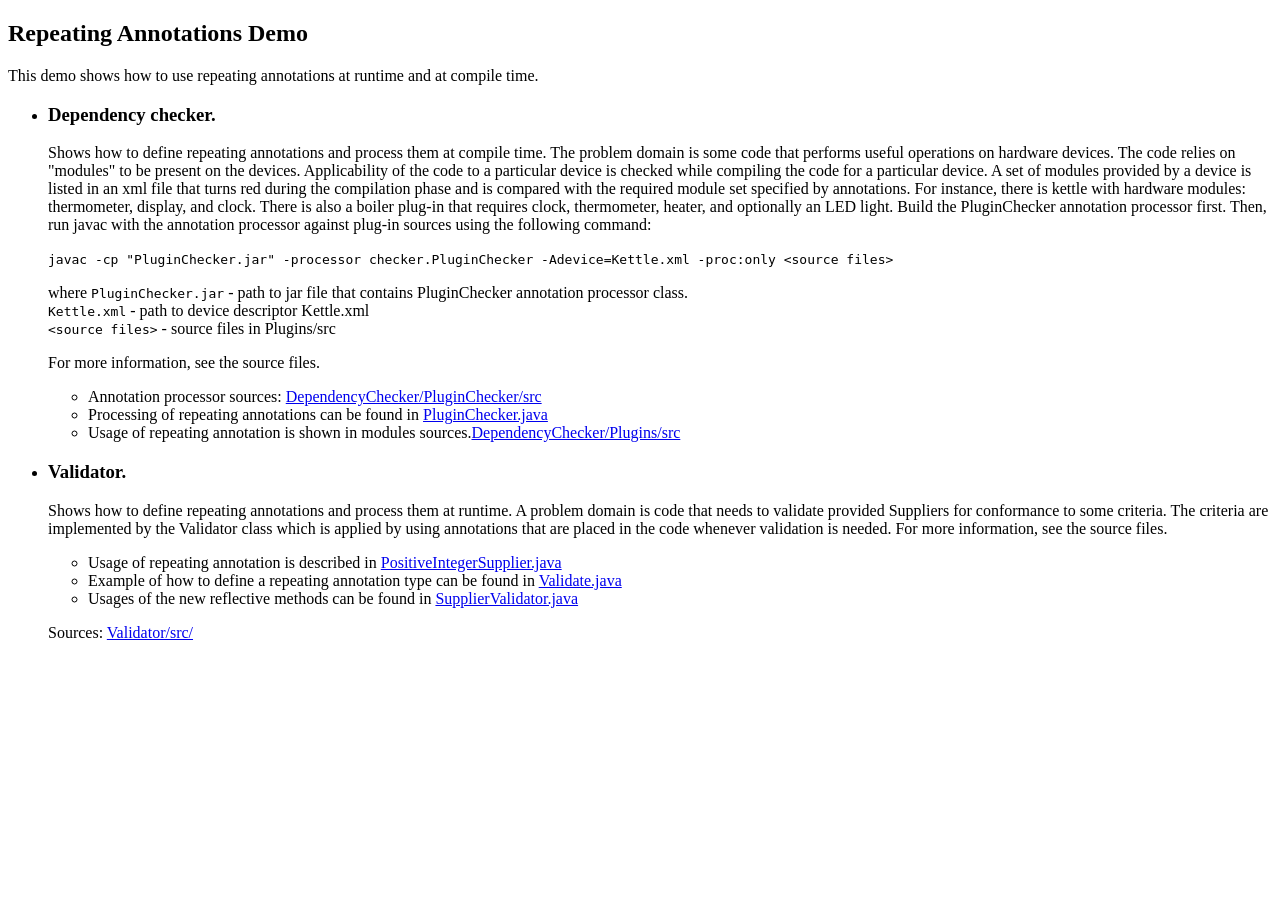
<file: jdk8/sample/annotations/index.html>
<!DOCTYPE html>
<html>
<head>
    <title>Repeating Annotations Demo</title>
</head>
<body>
<h2>Repeating Annotations Demo</h2>

<p>
    This demo shows how to use repeating annotations at runtime and at compile time.
</p>

<ul>
    <li><h3>Dependency checker.</h3>

        <p>
            Shows how to define repeating annotations and process them at compile time.
            The problem domain is some code that performs useful operations on hardware devices.
            The code relies on "modules" to be present on the devices. Applicability of the code to a particular
            device is checked while compiling the code for a particular device.
            A set of modules provided by a device is listed in an xml file that turns red during the compilation
            phase and is compared with the required module set specified by annotations.
            For instance, there is kettle with hardware modules: thermometer, display, and clock.
            There is also a boiler plug-in that requires clock, thermometer, heater, and optionally an LED light.

            Build the PluginChecker annotation processor first.
            Then, run javac with the annotation processor against plug-in sources using the following command: </p>

        <code>javac -cp "PluginChecker.jar" -processor checker.PluginChecker -Adevice=Kettle.xml -proc:only &lt;source
            files&gt;</code>

        <p>
            where <code>PluginChecker.jar</code> - path to jar file that contains PluginChecker annotation processor
            class. </br>
            <code>Kettle.xml</code> - path to device descriptor Kettle.xml                                         </br>
            <code>&lt;source files&gt;</code> - source files in Plugins/src
        </p>
        For more information, see the source files.
        </p>
        <ul>
            <li>Annotation processor sources: <a href="DependencyChecker/PluginChecker/src/">DependencyChecker/PluginChecker/src</a>
            <li>Processing of repeating annotations can be found in <a href="DependencyChecker/PluginChecker/src/checker/PluginChecker.java">PluginChecker.java</a>
            <li>Usage of repeating annotation is shown in modules sources.<a href="DependencyChecker/Plugins/src">DependencyChecker/Plugins/src</a>
        </ul>

    <li><h3>Validator.</h3>

        <p>
            Shows how to define repeating annotations and process them at runtime.
            A problem domain is code that needs to validate provided Suppliers for conformance to some criteria.
            The criteria are implemented by the Validator class which is applied by using annotations that are placed in
            the code whenever validation is needed. For more information, see the
            source files.
        </p>

        <p>
        <ul>
            <li>Usage of repeating annotation is described in <a href="Validator/src/PositiveIntegerSupplier.java">PositiveIntegerSupplier.java</a>
            <li> Example of how to define a repeating annotation type can be found in
                <a href="Validator/src/Validate.java">Validate.java</a>
            <li> Usages of the new reflective methods can be found in <a href="Validator/src/SupplierValidator.java">SupplierValidator.java</a>
        </ul>
        </p>
        Sources: <a href="Validator/src/">Validator/src/</a>
</ul>
</body>
</html>
</file>
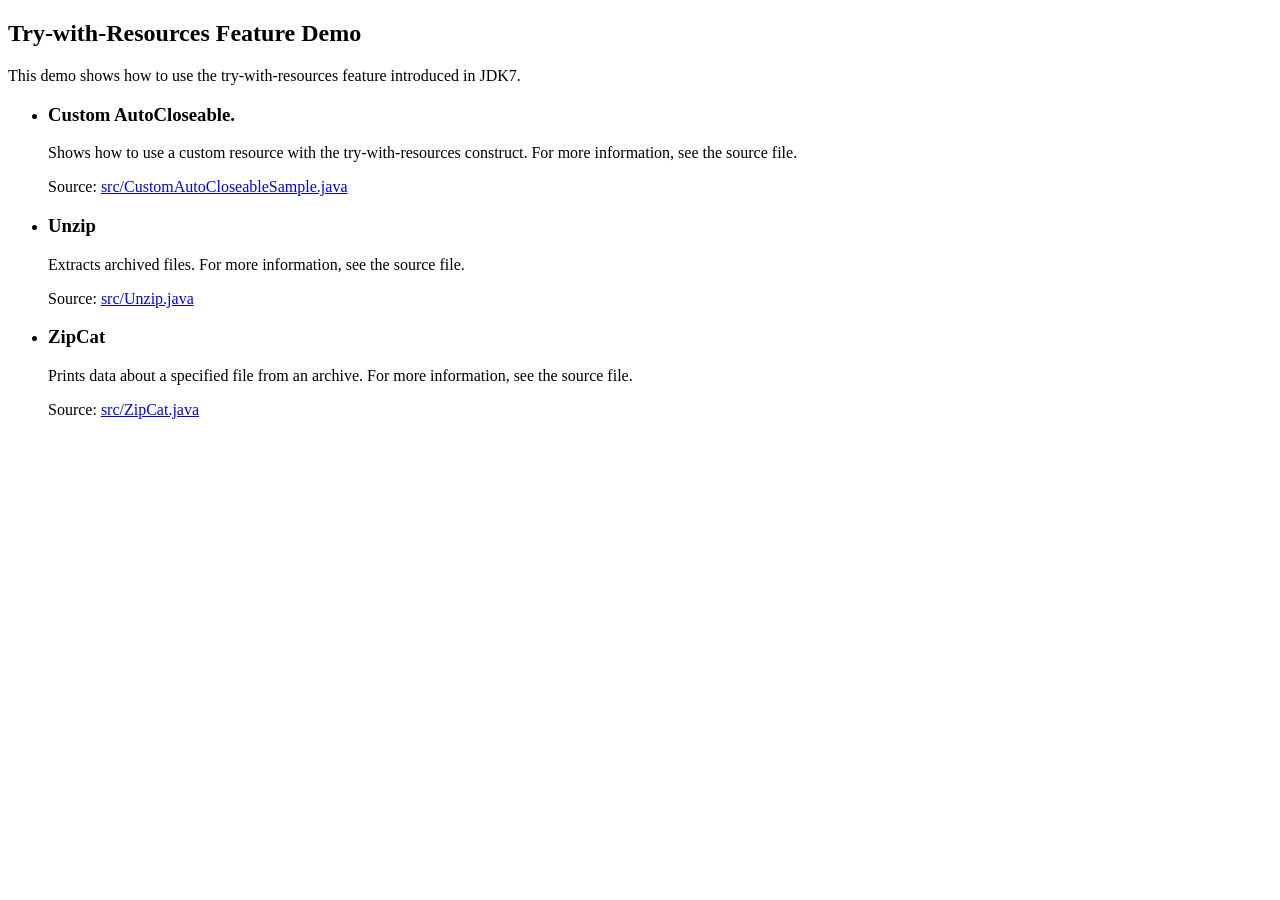
<file: jdk8/sample/try-with-resources/index.html>
<!DOCTYPE html>

<html>
<head>
    <title>Try-with-Resources Feature Demo</title>
</head>
<body>
<h2>Try-with-Resources Feature Demo</h2>

<p>
    This demo shows how to use the try-with-resources feature introduced in JDK7.
</p>

<ul>
    <li><h3>Custom AutoCloseable.</h3>

        <p>
            Shows how to use a custom resource with the try-with-resources construct.
            For more information, see the source file.
        </p>
        Source: <a href="src/CustomAutoCloseableSample.java">src/CustomAutoCloseableSample.java</a>

    <li><h3>Unzip</h3>

        <p>
            Extracts archived files. For more information, see the source file.
        </p>
        Source: <a href="src/Unzip.java">src/Unzip.java</a>
    <li><h3>ZipCat</h3>

        <p>Prints data about a specified file from an archive. For more information, see the source file.</p>
        Source: <a href="src/ZipCat.java">src/ZipCat.java</a>

</ul>
</body>
</html>
</file>
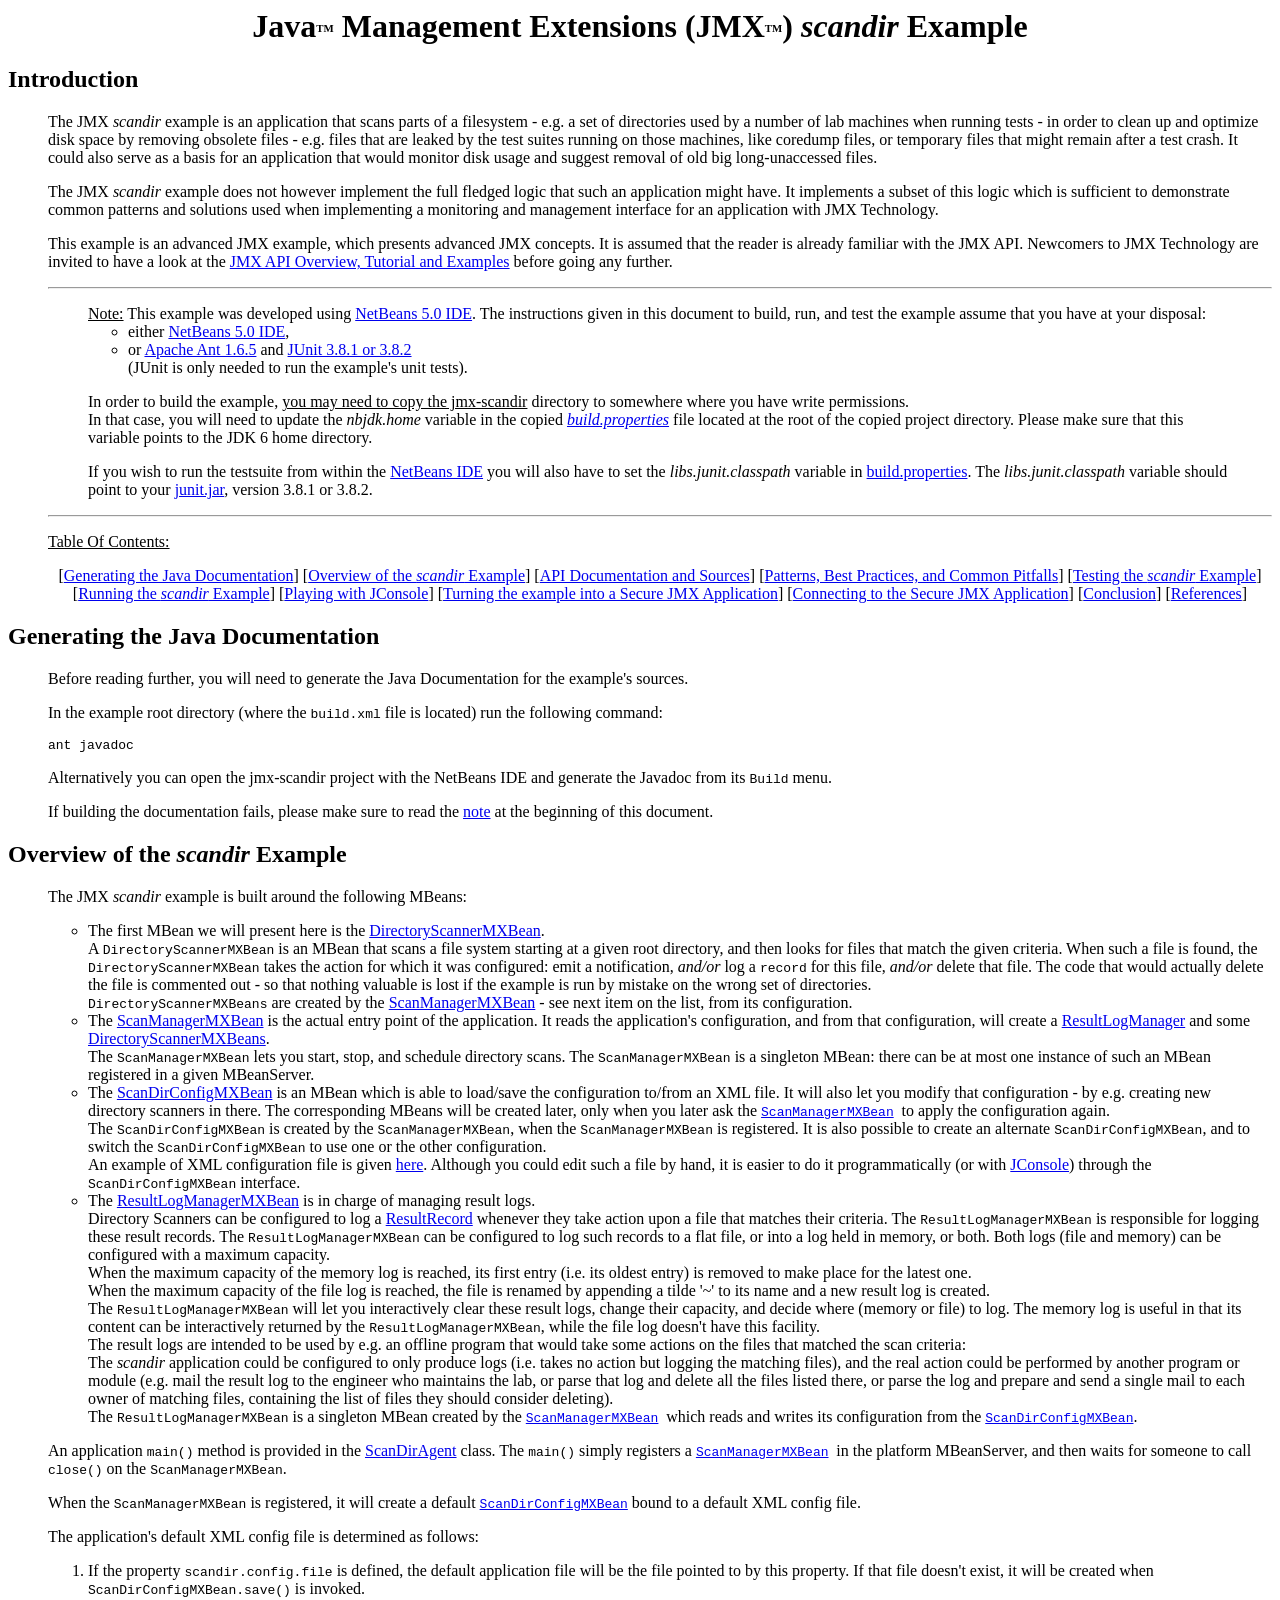
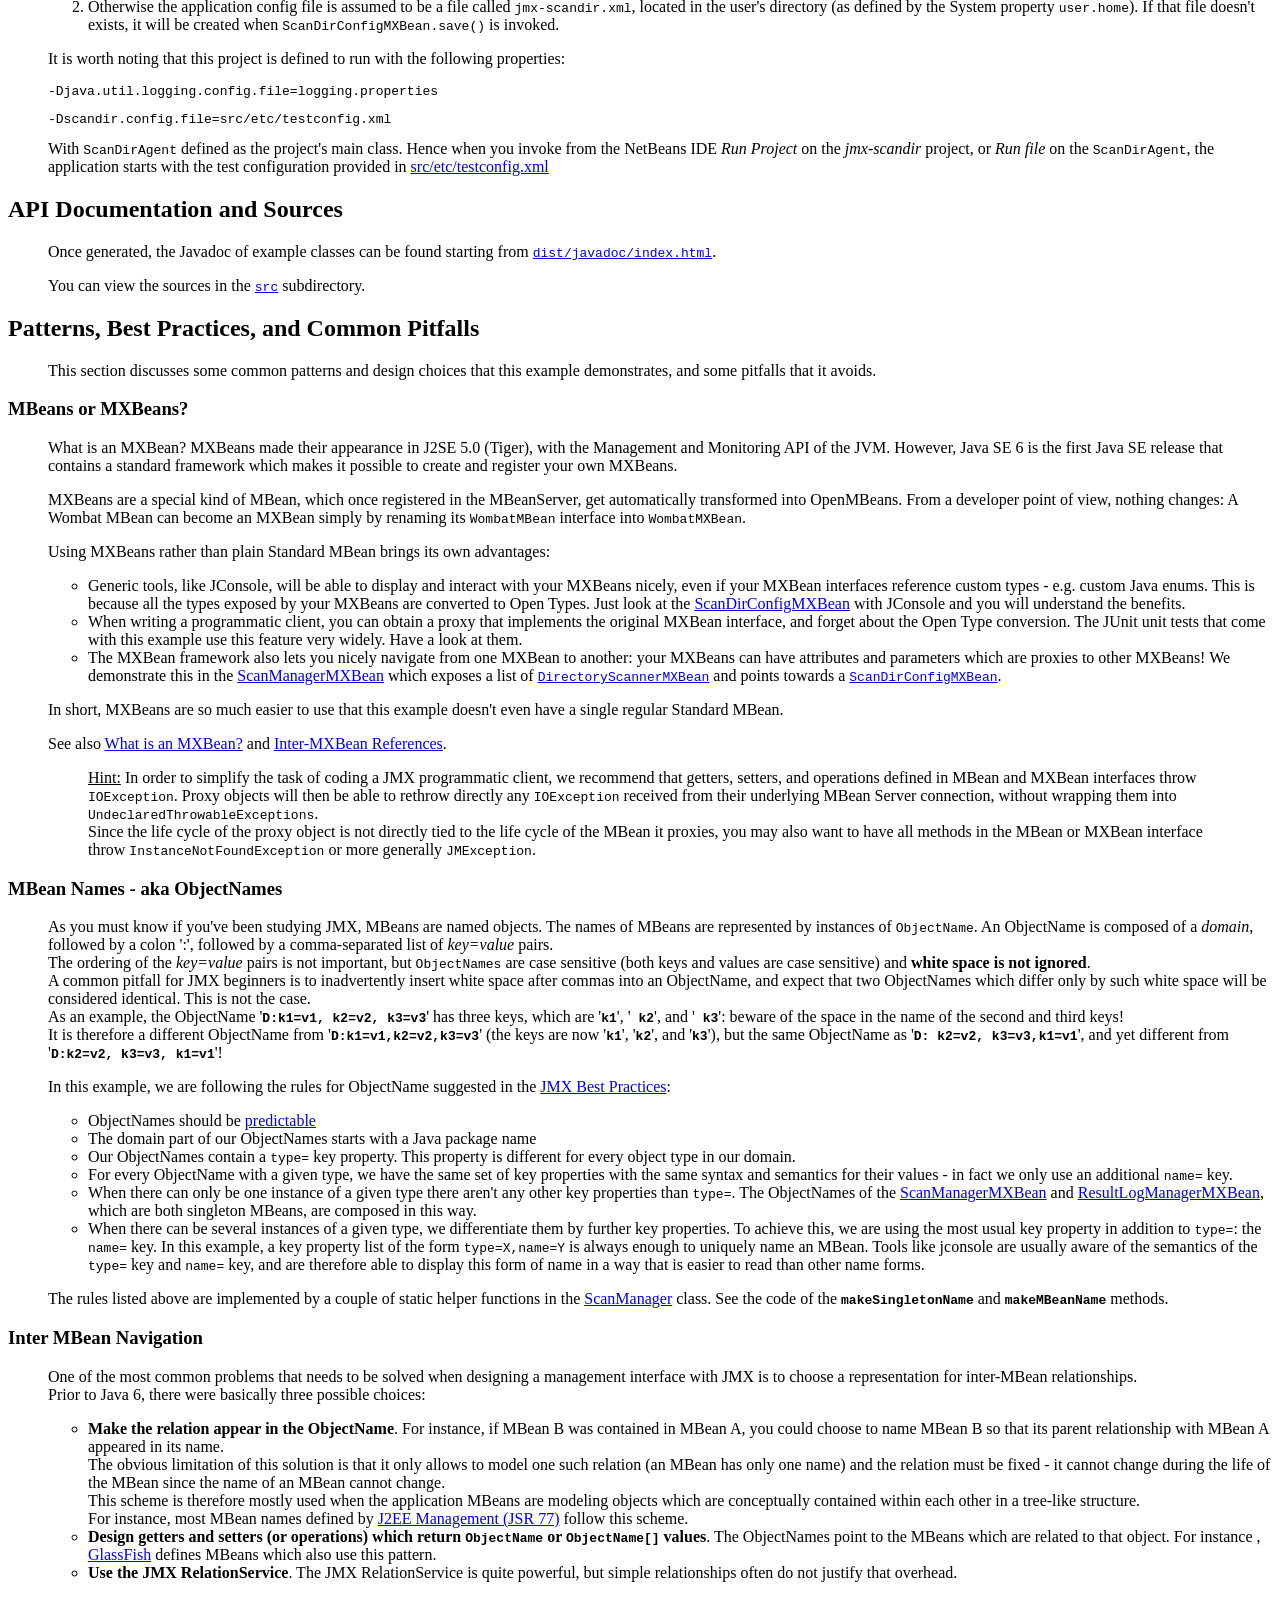
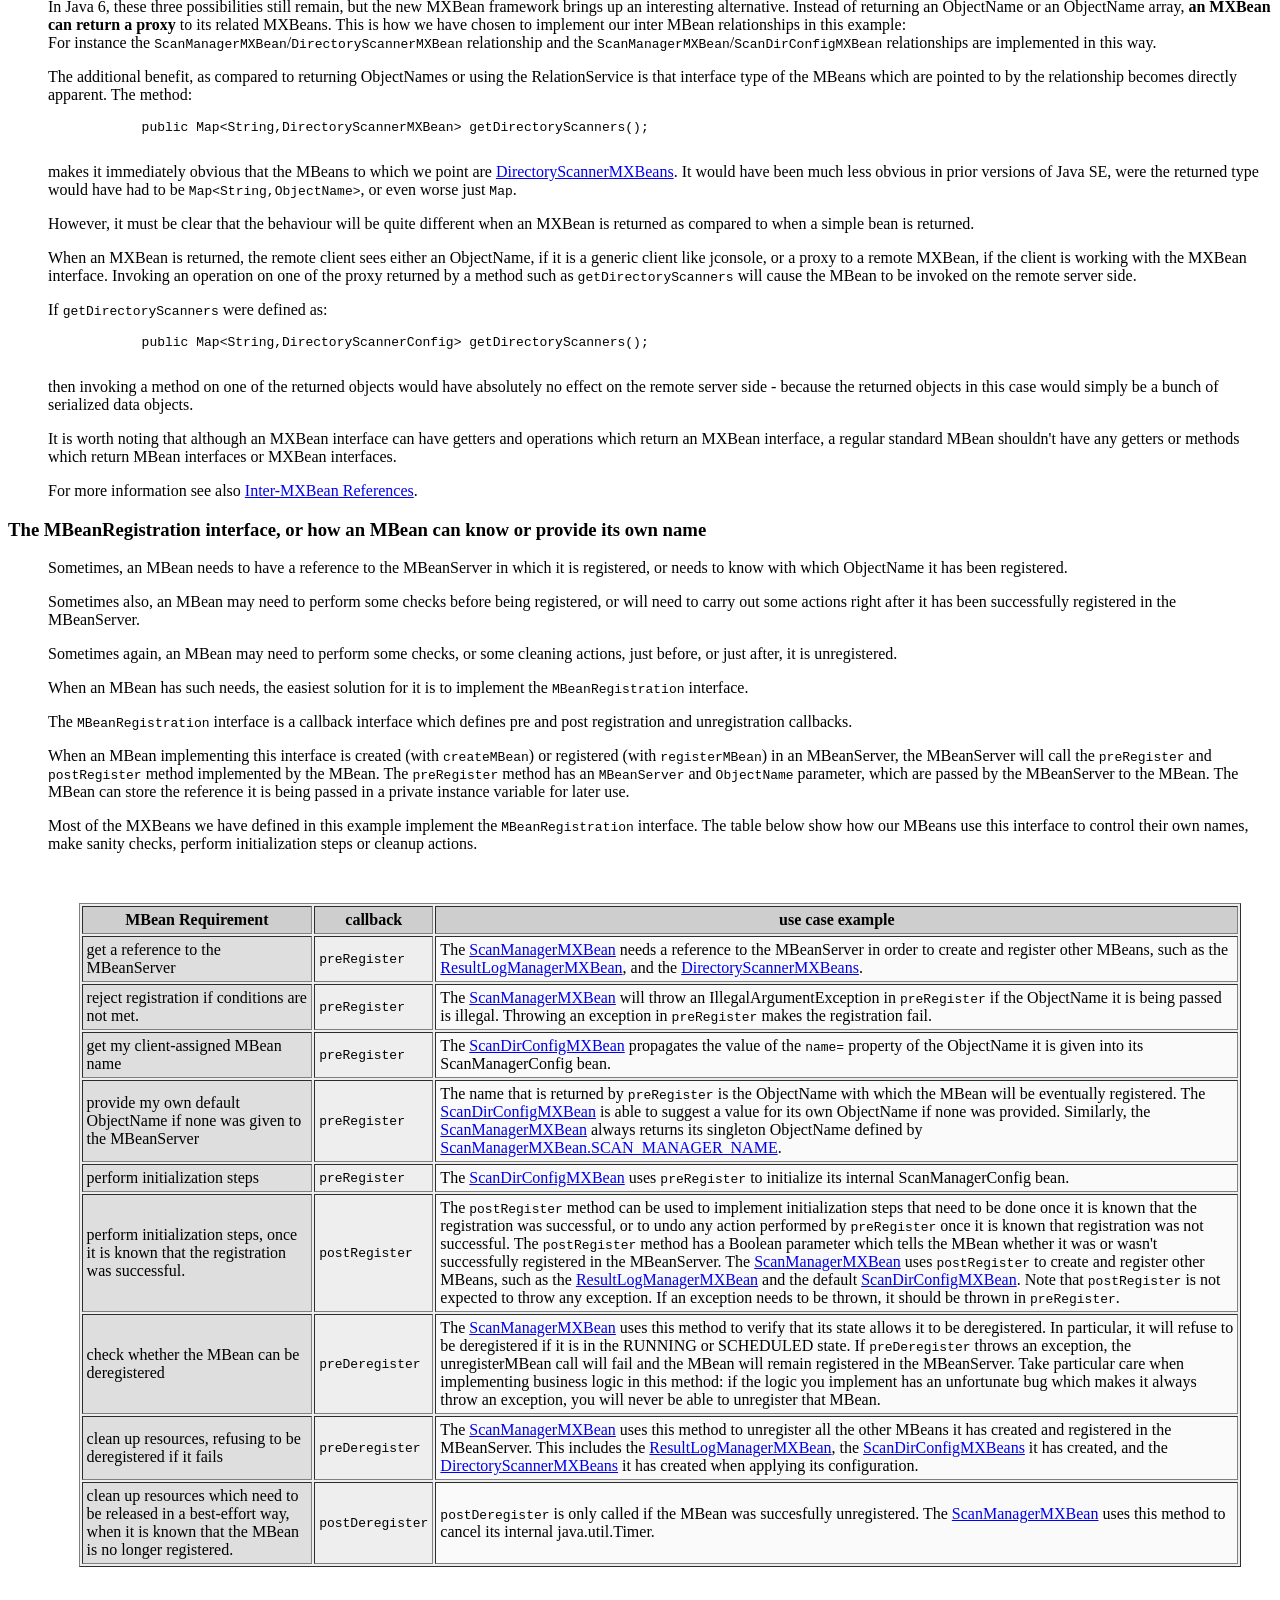
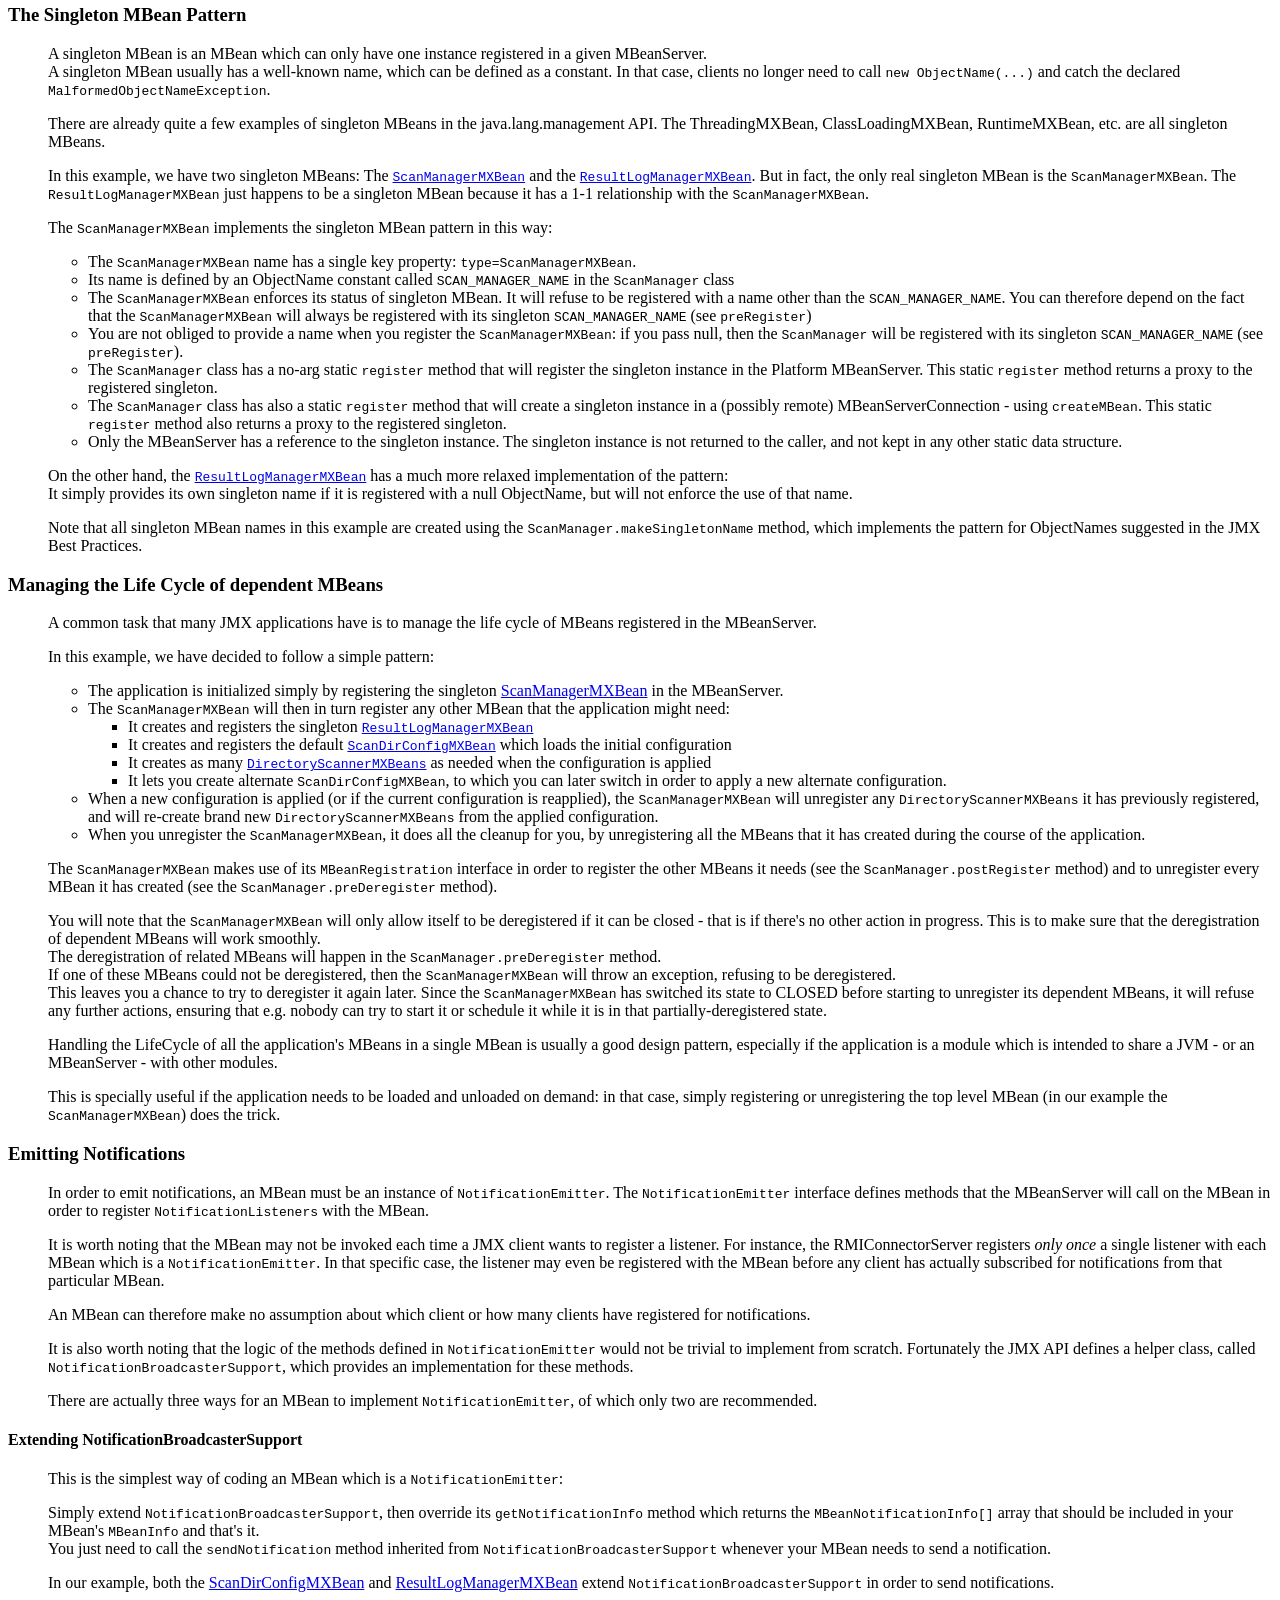
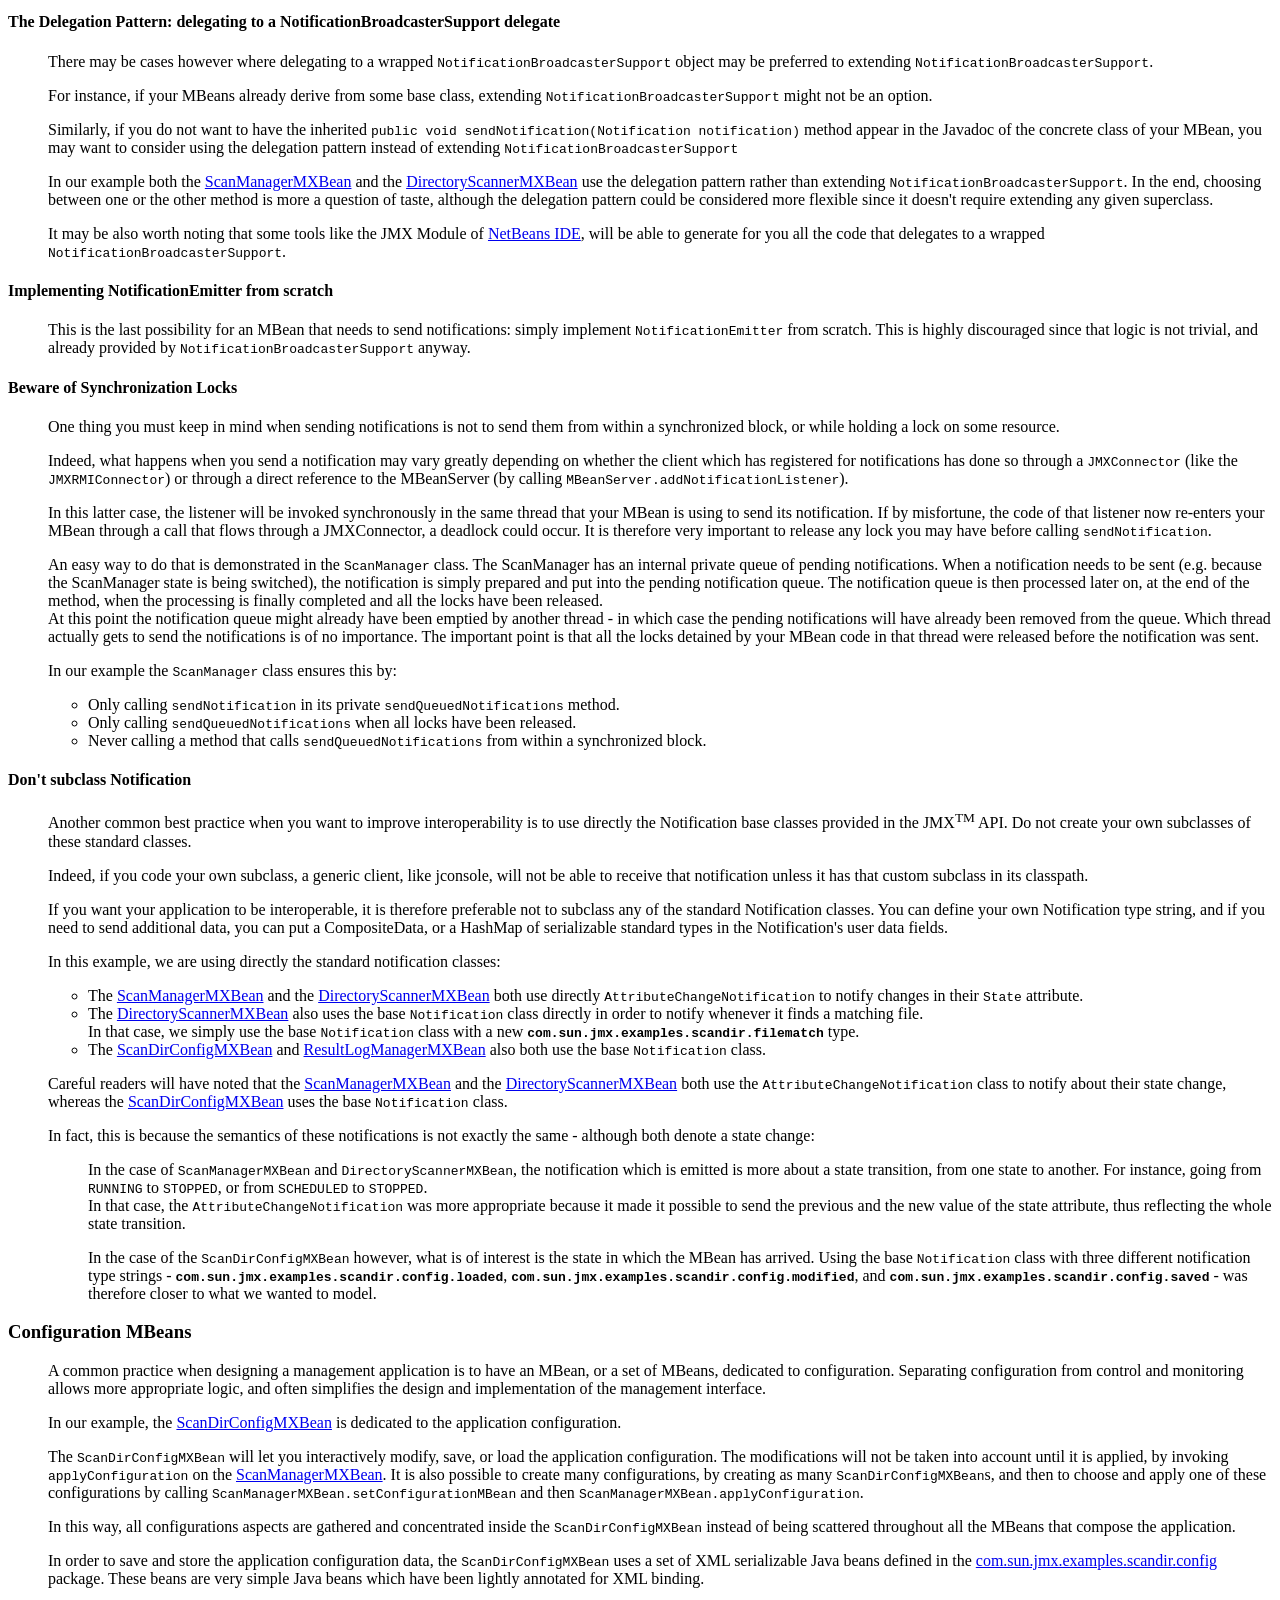
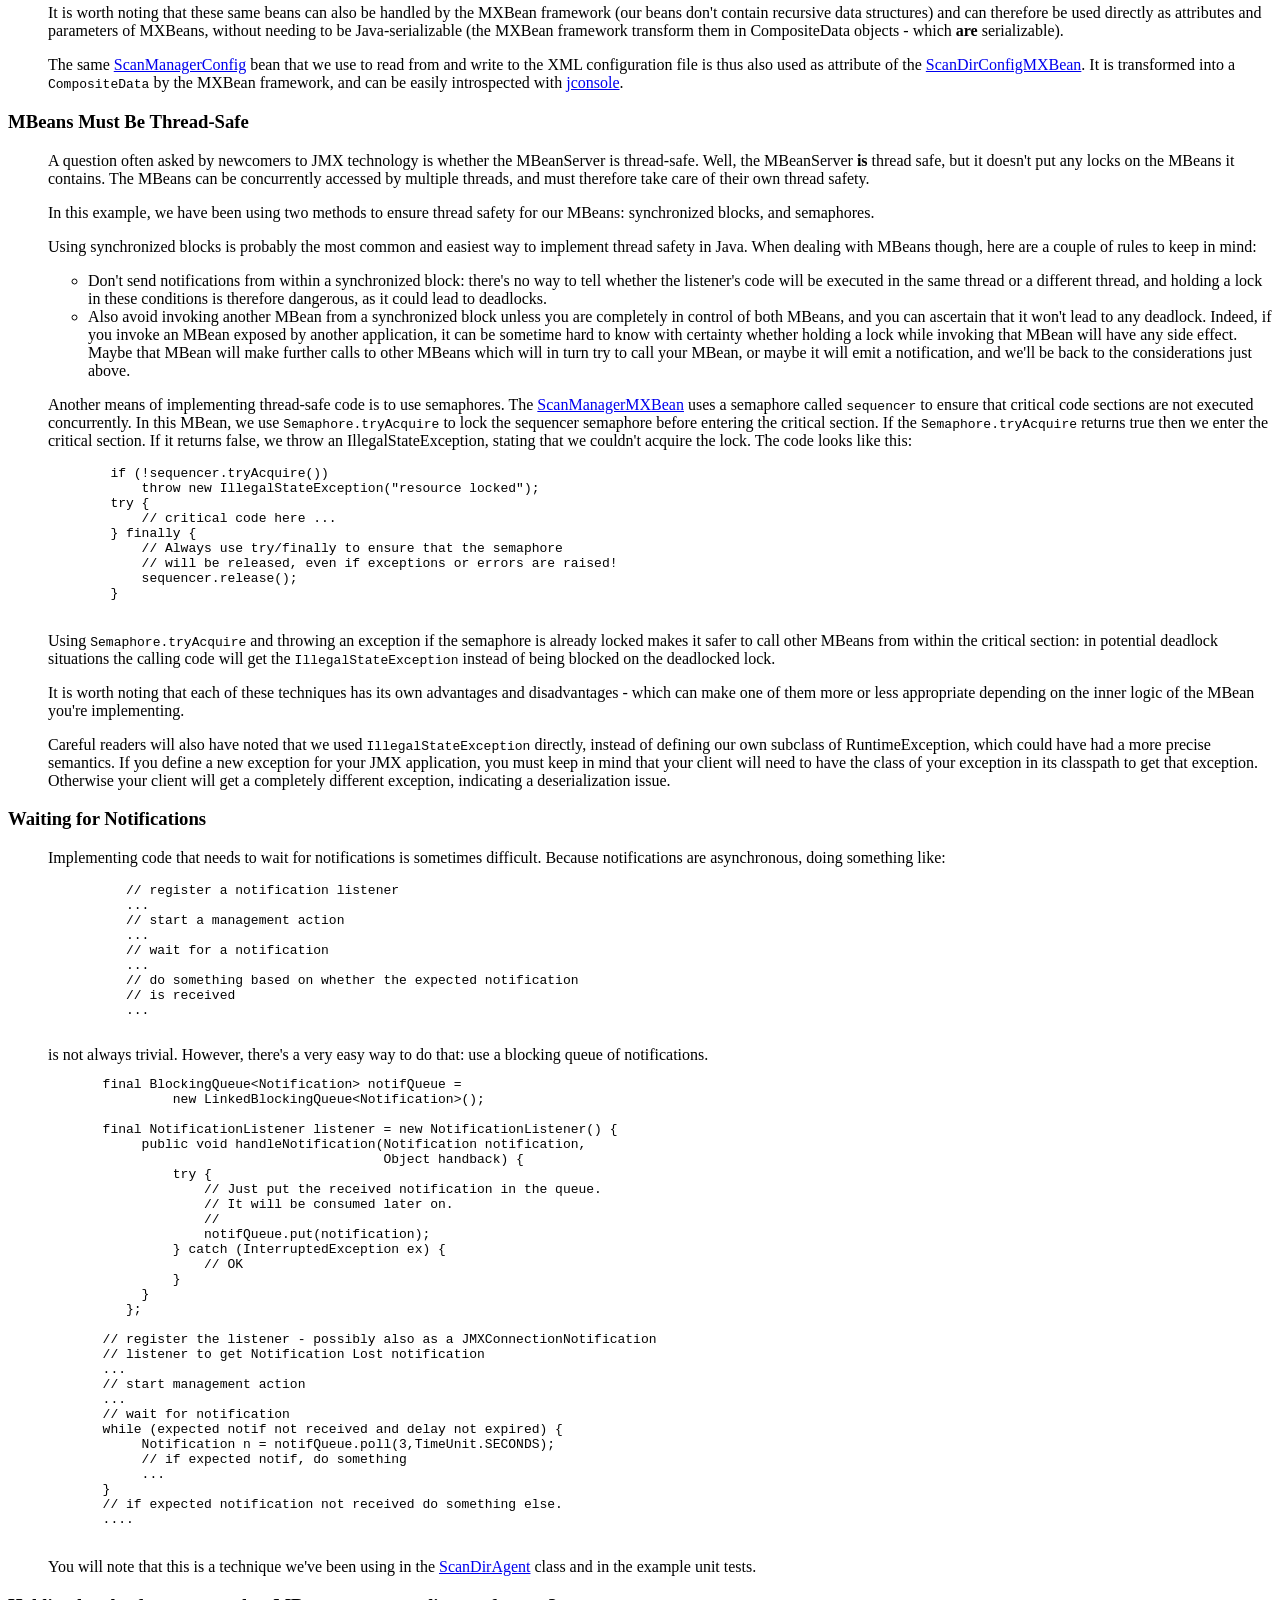
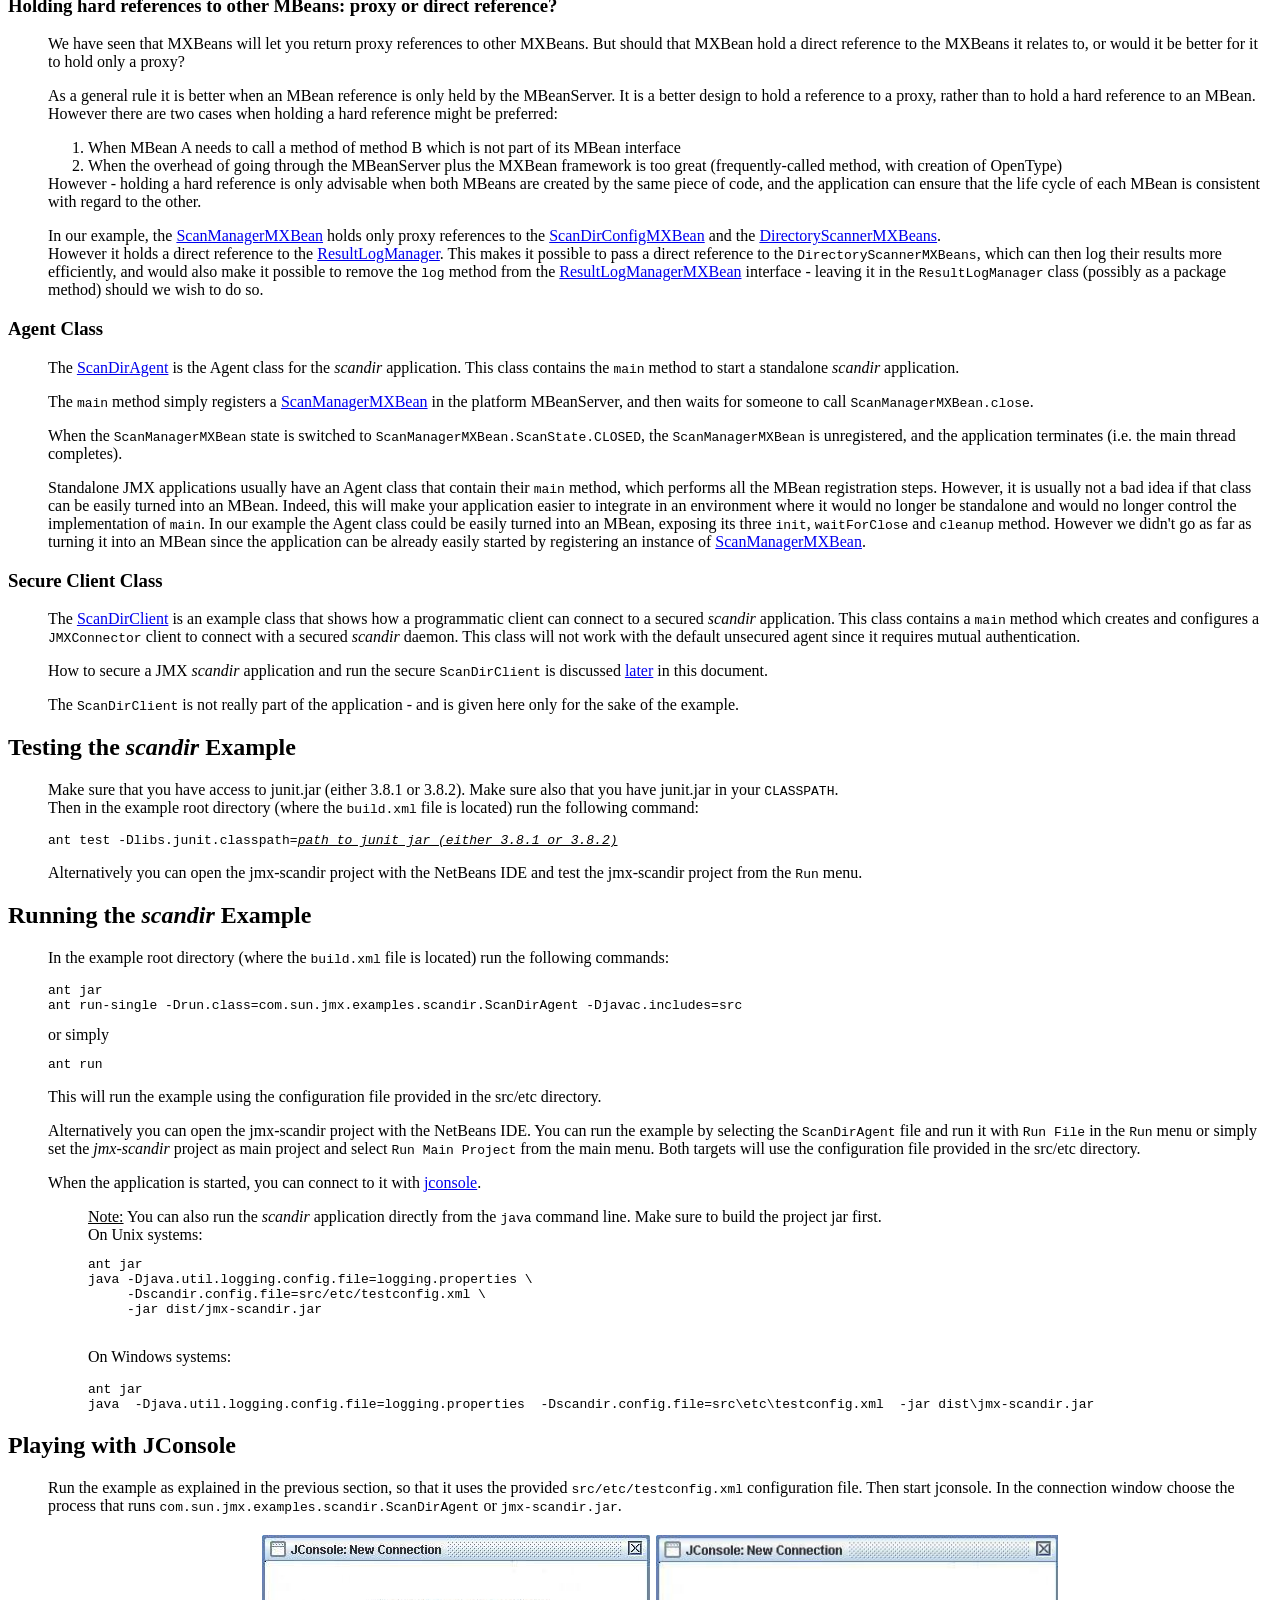
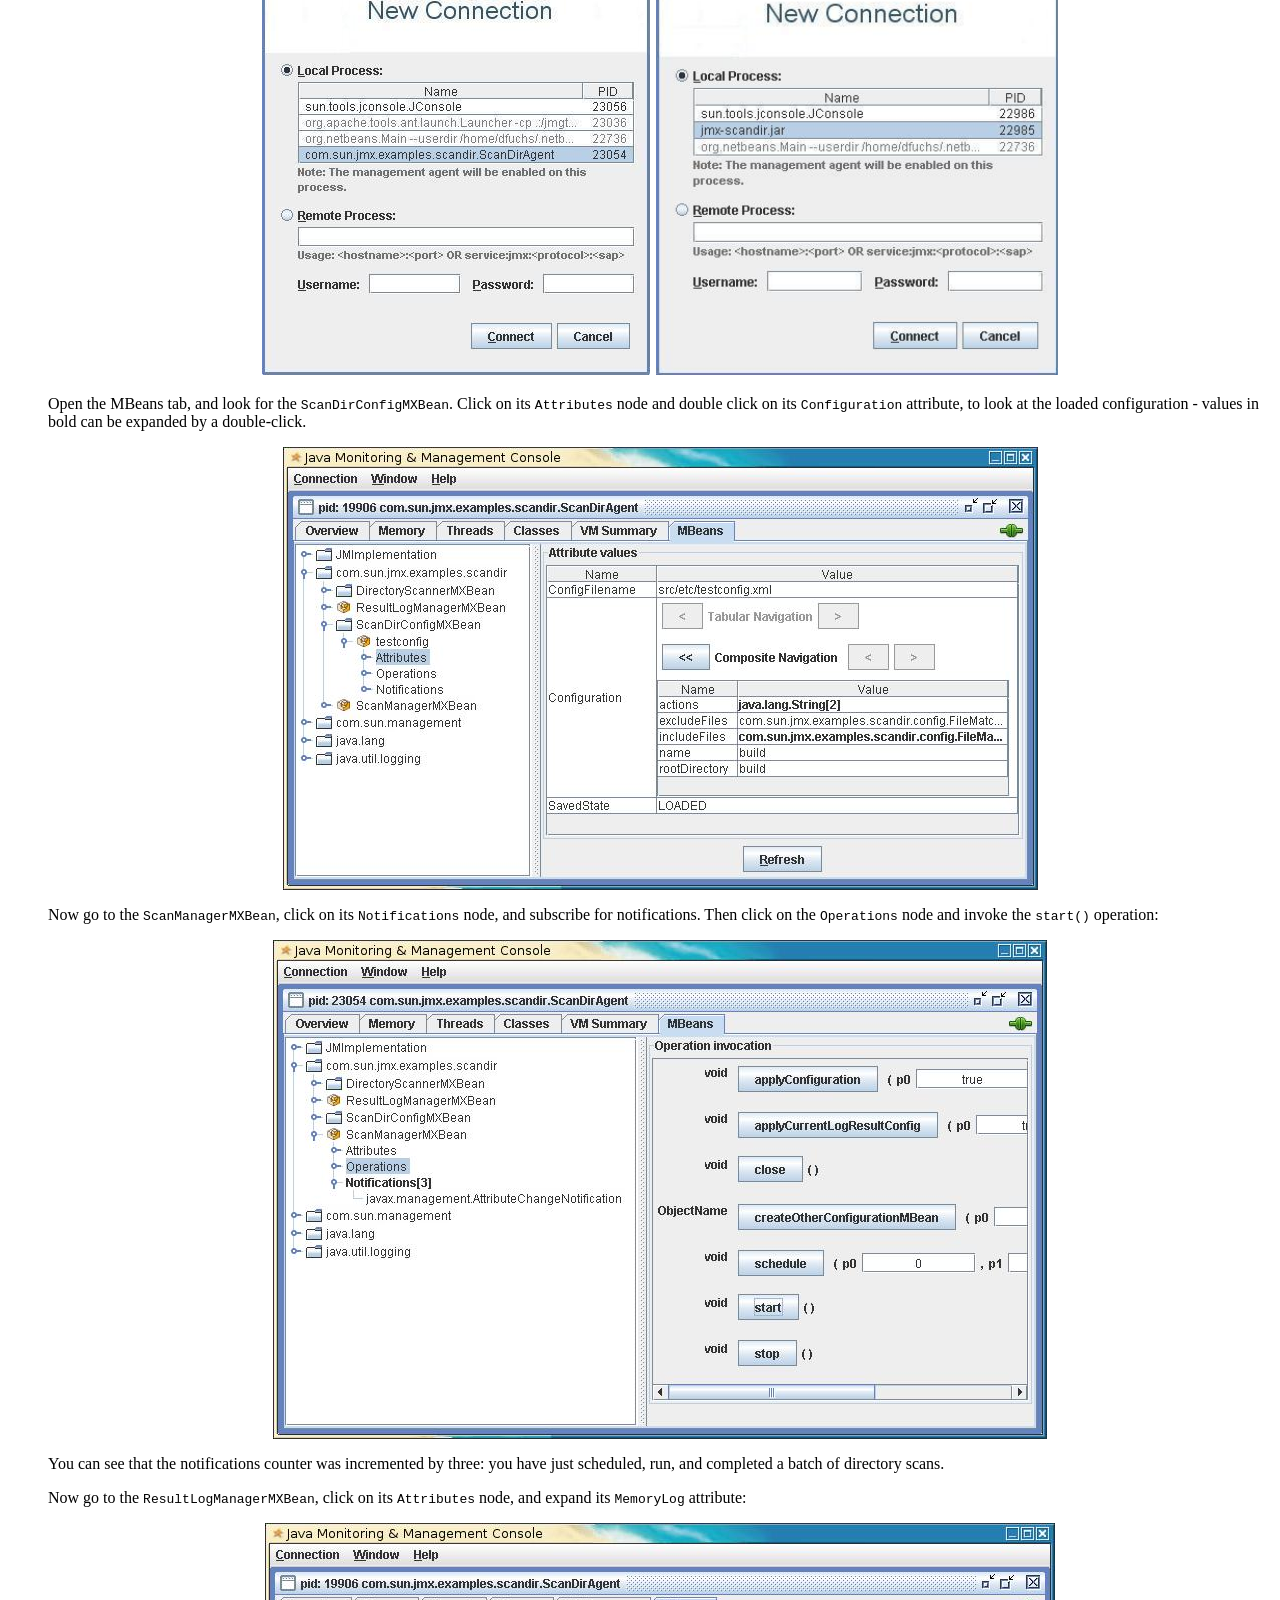
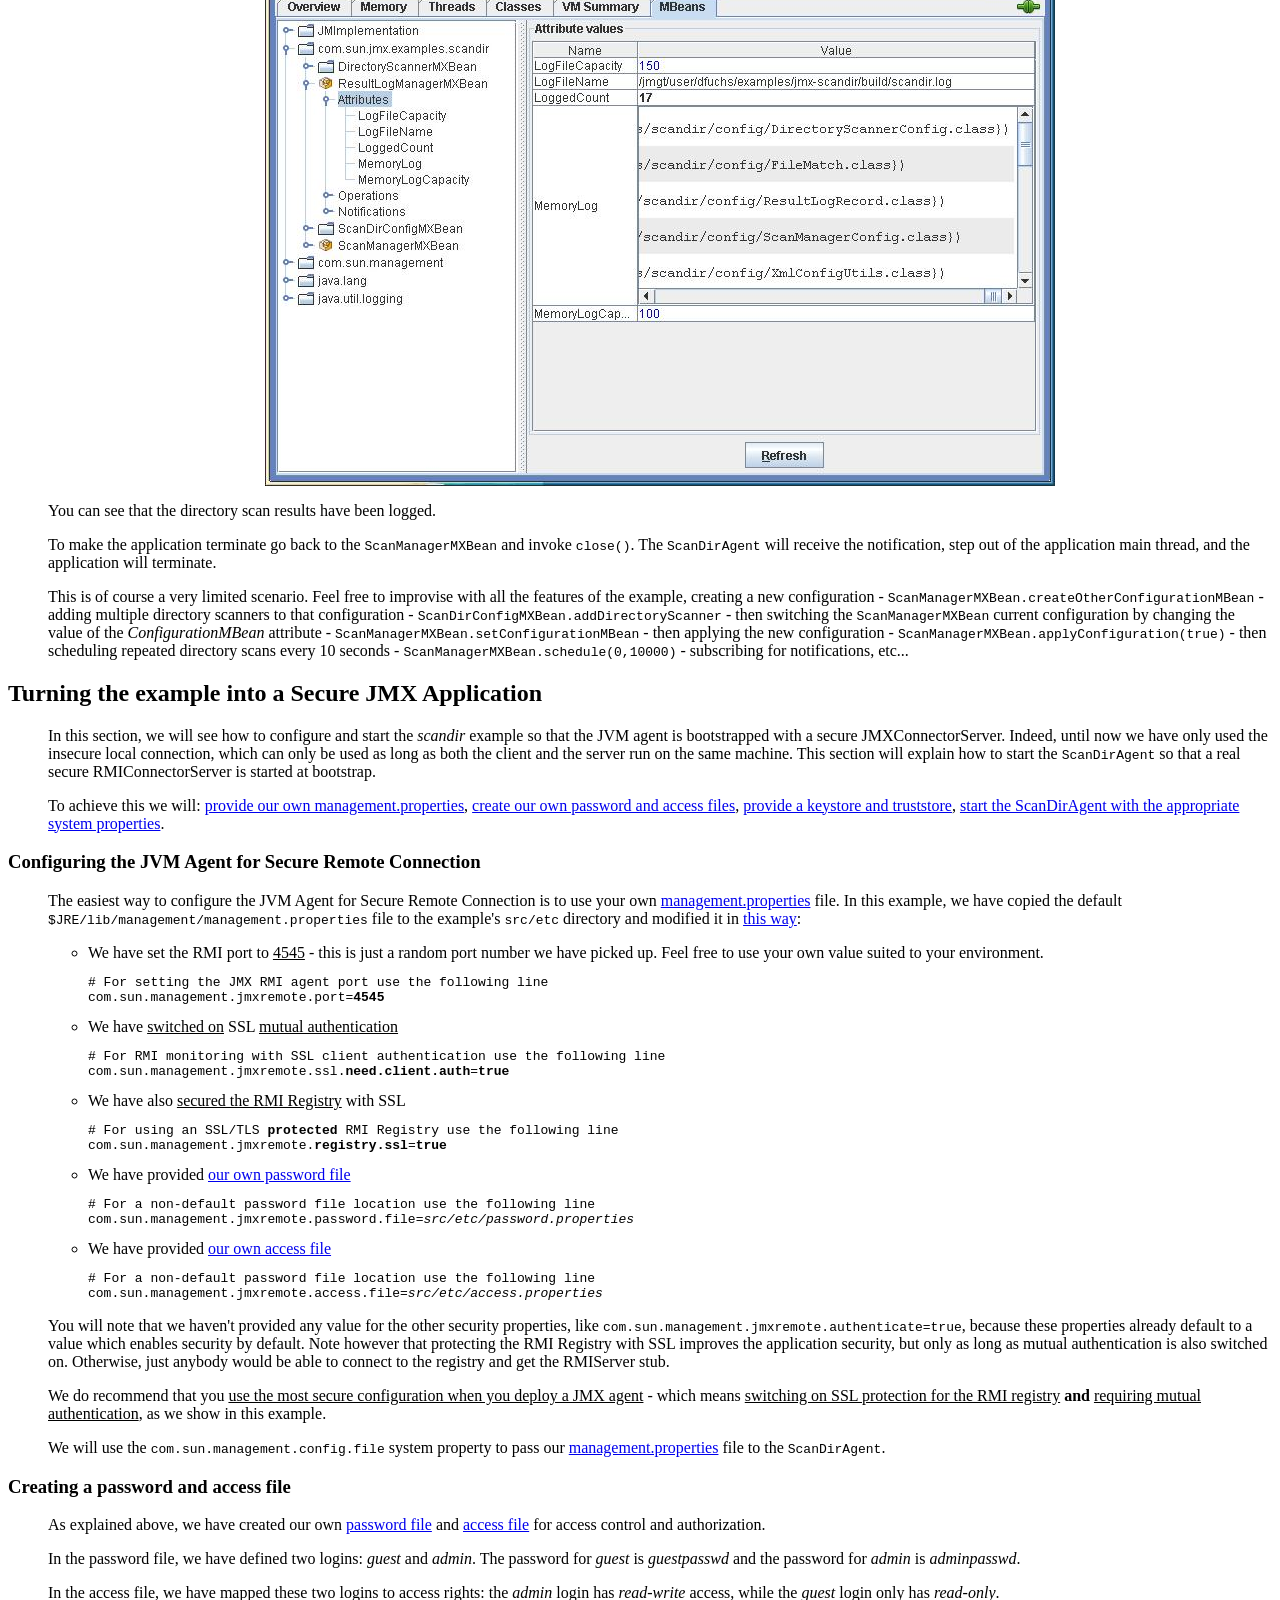
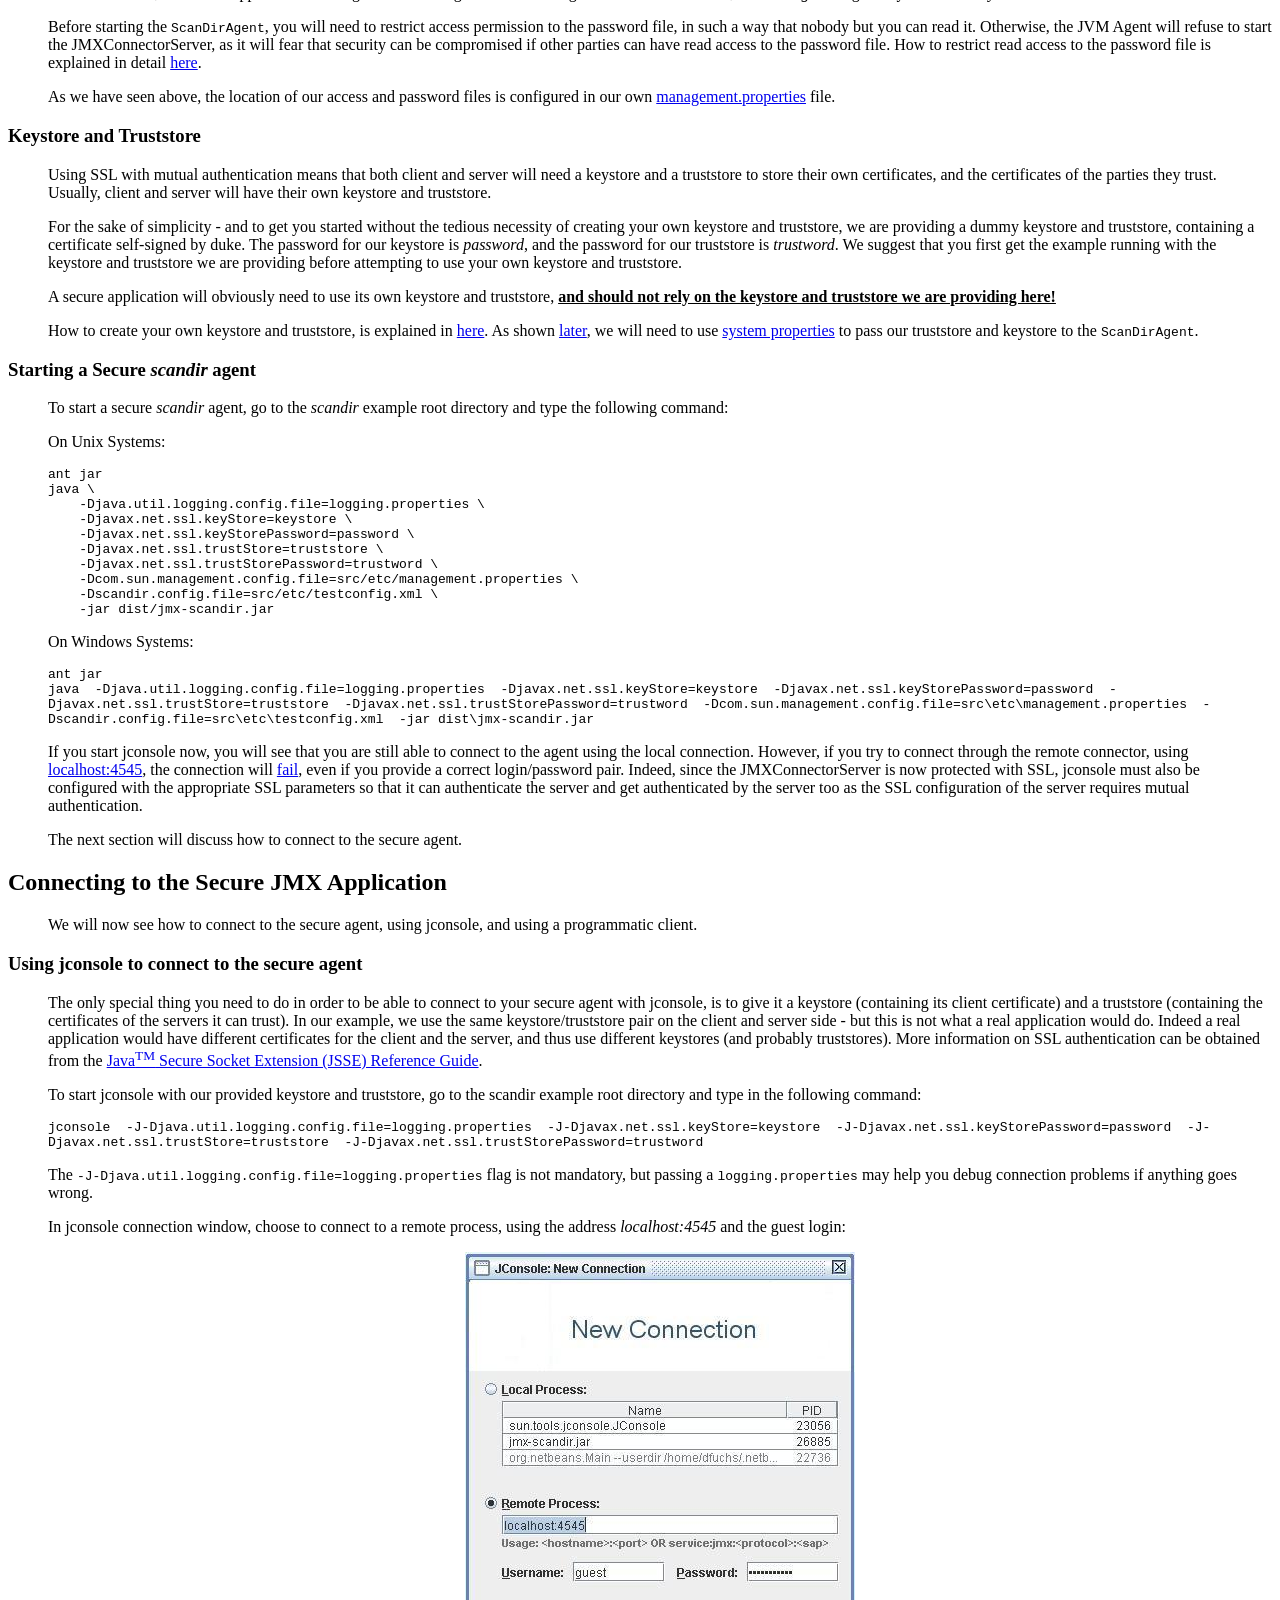
<file: jdk8/sample/jmx/jmx-scandir/index.html>
<!DOCTYPE HTML PUBLIC "-//W3C//DTD HTML 4.01 Transitional//EN">

<html>
  <head>
<!--
 Copyright (c) 2006, 2013, Oracle and/or its affiliates. All rights reserved.

 Redistribution and use in source and binary forms, with or without
 modification, are permitted provided that the following conditions
 are met:

   - Redistributions of source code must retain the above copyright
     notice, this list of conditions and the following disclaimer.

   - Redistributions in binary form must reproduce the above copyright
     notice, this list of conditions and the following disclaimer in the
     documentation and/or other materials provided with the distribution.

   - Neither the name of Oracle nor the names of its
     contributors may be used to endorse or promote products derived
     from this software without specific prior written permission.

 THIS SOFTWARE IS PROVIDED BY THE COPYRIGHT HOLDERS AND CONTRIBUTORS "AS
 IS" AND ANY EXPRESS OR IMPLIED WARRANTIES, INCLUDING, BUT NOT LIMITED TO,
 THE IMPLIED WARRANTIES OF MERCHANTABILITY AND FITNESS FOR A PARTICULAR
 PURPOSE ARE DISCLAIMED.  IN NO EVENT SHALL THE COPYRIGHT OWNER OR
 CONTRIBUTORS BE LIABLE FOR ANY DIRECT, INDIRECT, INCIDENTAL, SPECIAL,
 EXEMPLARY, OR CONSEQUENTIAL DAMAGES (INCLUDING, BUT NOT LIMITED TO,
 PROCUREMENT OF SUBSTITUTE GOODS OR SERVICES; LOSS OF USE, DATA, OR
 PROFITS; OR BUSINESS INTERRUPTION) HOWEVER CAUSED AND ON ANY THEORY OF
 LIABILITY, WHETHER IN CONTRACT, STRICT LIABILITY, OR TORT (INCLUDING
 NEGLIGENCE OR OTHERWISE) ARISING IN ANY WAY OUT OF THE USE OF THIS
 SOFTWARE, EVEN IF ADVISED OF THE POSSIBILITY OF SUCH DAMAGE.
-->

    <title>JMX(TM) "scandir" Example</title>
  </head>
  <body>
  
  <h1><center>Java<font size="-1"><sup>TM</sup></font> Management Extensions (JMX<font size="-1"><sup>TM</sup></font>) <i>scandir</i> Example</center></h1>
  
  <h2><a name="h2-Introduction">Introduction</a></h2>
  <ul>
  <p>The JMX <i>scandir</i> example is an application that
     scans parts of a filesystem - e.g. a set of directories
     used by a number of lab machines when running tests - in
     order to clean up and optimize disk space by removing
     obsolete files - e.g. files that are leaked by the test
     suites running on those machines, like coredump files, or
     temporary files that might remain after a test crash.
     It could also serve as a basis for an application that
     would monitor disk usage and suggest removal of old big
     long-unaccessed files.
  </p>
  <p>The JMX <i>scandir</i> example does not however implement
     the full fledged logic that such an application might
     have. It implements a subset of this logic which is
     sufficient to demonstrate common patterns and
     solutions used when implementing a monitoring and
     management interface for an application with JMX
     Technology.</p>
  <p>This example is an advanced JMX example, which presents 
     advanced JMX concepts. It is assumed that the reader is already
     familiar with the JMX API. Newcomers to JMX Technology are
     invited to have a look at the <a
     href="http://java.sun.com/javase/6/docs/technotes/guides/jmx/"
     >JMX API Overview, Tutorial and Examples</a> before going any further.
  </p>
  <p></p>
      <hr>
  <blockquote>
    <u>Note:</u> This example was developed using <a 
     href="http://www.netbeans.org">NetBeans 5.0 IDE</a>. The instructions
     given in this document to build, run, and test the example assume that
     you have at your disposal:
     <ul><li>either <a href="http://www.netbeans.org">NetBeans 5.0 IDE</a>,</li>
         <li>or <a href="http://ant.apache.org/">Apache Ant 1.6.5</a> and 
             <a href="http://sourceforge.net/projects/junit/">JUnit 3.8.1 or
             3.8.2</a><br>
             (JUnit is only needed to run the example's unit tests).
         </li>
     </ul>
     <p><a name="setup">In order to build the example</a>, 
     <u>you may need to copy the jmx-scandir</u>
     directory to somewhere where you have write permissions. 
     <br>In that case, you will need to update the <i>nbjdk.home</i> variable
     in the copied <i><a href="build.properties">build.properties</a></i> 
     file located at the root of the copied project directory. 
     Please make sure that this variable points to the JDK 6 home directory.
     </p>
     <p>If you wish to run the testsuite from within the <a 
     href="http://www.netbeans.org">NetBeans IDE</a> you will also have
     to set the <i>libs.junit.classpath</i> variable in 
     <a href="build.properties">build.properties</a>. 
     The <i>libs.junit.classpath</i>  variable should point to your
     <a href="http://sourceforge.net/projects/junit/">junit.jar</a>, 
     version 3.8.1 or 3.8.2.
     </p>
  </blockquote>
     <hr>
     <p></p>
     <p><u>Table Of Contents:</u></p>
  <p><center>[<a href="#h2-Generating">Generating&nbsp;the&nbsp;Java&nbsp;Documentation</a>]
  [<a href="#h2-Overview">Overview&nbsp;of&nbsp;the&nbsp;<i>scandir</i>&nbsp;Example</a>]
  [<a href="#h2-API-Doc">API&nbsp;Documentation&nbsp;and&nbsp;Sources</a>]
  [<a href="#h2-Patterns">Patterns,&nbsp;Best&nbsp;Practices,&nbsp;and&nbsp;Common&nbsp;Pitfalls</a>]
  [<a href="#h2-Testing">Testing&nbsp;the&nbsp;<i>scandir</i>&nbsp;Example</a>]
  [<a href="#h2-Running">Running&nbsp;the&nbsp;<i>scandir</i>&nbsp;Example</a>]
  [<a href="#h2-Playing">Playing&nbsp;with&nbsp;JConsole</a>]
  [<a href="#h2-Turning">Turning&nbsp;the&nbsp;example&nbsp;into&nbsp;a&nbsp;Secure&nbsp;JMX&nbsp;Application</a>]
  [<a href="#h2-Connecting">Connecting&nbsp;to&nbsp;the&nbsp;Secure&nbsp;JMX&nbsp;Application</a>]
  [<a href="#h2-Conclusion">Conclusion</a>]
  [<a href="#h2-References">References</a>]</center></p>

  </ul>
  <h2><a name="h2-Generating">Generating the Java Documentation</a></h2>

    <ul>
        <p>Before reading further, you will need to generate the 
        Java Documentation for the example's sources.</p>
        <p>In the example root directory (where the <code>build.xml</code> 
           file is located) run the following command:
           <pre>ant javadoc</pre>
        </p>
        <p>Alternatively you can open the jmx-scandir project with the 
           NetBeans IDE and generate the Javadoc from its <code>Build</code>
           menu.
        </p>
        <p>If building the documentation fails, please make sure to read the 
           <a href="#setup">note</a> at the beginning of this document.</p> 
    </ul>
  
  <h2><a name="h2-Overview">Overview of the <i>scandir</i> Example</a></h2>
  
  <ul>
    <p>The JMX <i>scandir</i> example is built around the
    following MBeans:</p>
    <ul>
        <li>The first MBean we will present here is the
        <a
href="dist/javadoc/com/sun/jmx/examples/scandir/DirectoryScannerMXBean.html"
title="A DirectoryScannerMXBean looks for file matching a given set of criteria, starting at a given root."
        >DirectoryScannerMXBean</a>. <br>A
        <code>DirectoryScannerMXBean</code> is an MBean that scans a
        file system starting at a given root directory, and then looks
        for files that match the given criteria.  When such a file is
        found, the <code>DirectoryScannerMXBean</code> takes the
        action for which it was configured: emit a notification,
        <i>and/or</i> log a <code>record</code> for this file,
        <i>and/or</i> delete that file. The code that would actually
        delete the file is commented out - so that nothing valuable is
        lost if the example is run by mistake on the wrong set of
        directories.<br> <code>DirectoryScannerMXBeans</code> are
        created by the <a
href="dist/javadoc/com/sun/jmx/examples/scandir/ScanManagerMXBean.html"
title="The ScanManagerMXBean is the main MBean of the scandir application"
        >ScanManagerMXBean</a> - see next item on the list, from its
        configuration.
        </li>
        <li>
            The <a
href="dist/javadoc/com/sun/jmx/examples/scandir/ScanManagerMXBean.html"
title="The ScanManagerMXBean is the main MBean of the scandir application"
            >ScanManagerMXBean</a> is the actual entry point of the
            application. It reads the application's
            configuration, and from that configuration,
            will create a <a
href="dist/javadoc/com/sun/jmx/examples/scandir/ResultLogManager.html"
title="The ResultLogManager is in charge of managing result logs"
        >ResultLogManager</a> and some <a
href="dist/javadoc/com/sun/jmx/examples/scandir/DirectoryScannerMXBean.html"
title="A DirectoryScannerMXBean looks for file matching a given set of criteria, starting at a given root."
        >DirectoryScannerMXBeans</a>.
            <br>The <code>ScanManagerMXBean</code> lets you start, stop, and
            schedule directory scans. The
            <code>ScanManagerMXBean</code> is a singleton
            MBean: there can be at most one instance of such
            an MBean registered in a given MBeanServer.
        </li>
        <li>The <a
href="dist/javadoc/com/sun/jmx/examples/scandir/ScanDirConfigMXBean.html"
title="The ScanDirConfigMXBean is in charge of the configuration"
           >ScanDirConfigMXBean</a> is an MBean which is able to
           load/save the configuration to/from an XML file. It
           will also let you modify that configuration - by e.g.
           creating new directory scanners in there.
           The corresponding MBeans will be created later, only 
           when you later
           ask the <code><a 
href="dist/javadoc/com/sun/jmx/examples/scandir/ScanManagerMXBean.html"
title="The ScanManagerMXBean is the main MBean of the scandir application"
             >ScanManagerMXBean</a> </code> to apply the
           configuration again.<br>
           The <code>ScanDirConfigMXBean</code> is created by the
           <code>ScanManagerMXBean</code>, when the
           <code>ScanManagerMXBean</code> is registered.
           It is also possible to create an alternate
           <code>ScanDirConfigMXBean</code>, and to switch the
           <code>ScanDirConfigMXBean</code> to use one or the other
           configuration.
           <br>An example of XML configuration file is given
           <a href="src/etc/testconfig.xml"
           title="An Example Of Configuration"
           >here</a>. Although you could edit such a file by
           hand, it is easier to do it programmatically (or
           with <a href="#JConsole">JConsole</a>) through
           the <code>ScanDirConfigMXBean</code> interface.
        </li>
        <li>The <a
href="dist/javadoc/com/sun/jmx/examples/scandir/ResultLogManagerMXBean.html"
title="The ResultLogManagerMXBean is in charge of managing result logs"
        >ResultLogManagerMXBean</a> is in charge of managing result logs.
        <br>Directory Scanners can be configured to log a
        <a
href="dist/javadoc/com/sun/jmx/examples/scandir/config/ResultRecord.html"
title="A ResultRecord contains information about a file matching the criteria of a Directory Scanner"
        >ResultRecord</a> whenever they take action upon a file that
        matches their criteria. The <code>ResultLogManagerMXBean</code> is
        responsible for logging these result records.
        The <code>ResultLogManagerMXBean</code> can be configured to log
        such records to a flat file, or into a log held in memory, or
        both. Both logs (file and memory) can be configured with a
        maximum capacity. 
        <br>When the maximum capacity of the memory
        log is reached, its first entry (i.e. its oldest entry) is
        removed to make place for the latest one.
        <br>When the maximum
        capacity of the file log is reached, the file is
        renamed by appending a tilde '~' to its name and a
        new result log is created. 
        <br>The <code>ResultLogManagerMXBean</code>
        will let you interactively clear these result logs, change their
        capacity, and decide where (memory or file) to log.
        The memory log is useful in that its content can be interactively
        returned by the <code>ResultLogManagerMXBean</code>, while
        the file log doesn't have this facility.<br>
        The result logs are intended to be used by e.g. an offline
        program that would take some actions on the files that
        matched the scan criteria:
        <br>The <i>scandir</i> application
        could be configured to only produce logs (i.e. takes no
        action but logging the matching files), and the real
        action could be performed by another program or module (e.g. mail the result log to the engineer who
        maintains the lab, or parse that log and delete all the
        files listed there, or parse the log and prepare and send
        a single mail to each owner of matching files, containing
        the list of files they should consider deleting).<br>
        The <code>ResultLogManagerMXBean</code> is a singleton
        MBean created by the <code><a 
href="dist/javadoc/com/sun/jmx/examples/scandir/ScanManagerMXBean.html"
title="The ScanManagerMXBean is the main MBean of the scandir application"
             >ScanManagerMXBean</a> </code>
        which reads and writes its configuration from the
        <code><a
href="dist/javadoc/com/sun/jmx/examples/scandir/ScanDirConfigMXBean.html"
title="The ScanDirConfigMXBean is in charge of the configuration"
           >ScanDirConfigMXBean</a></code>.
        </li>
    </ul>
    <p>An application <code>main()</code> method is
       provided in the <a 
       href="dist/javadoc/com/sun/jmx/examples/scandir/ScanDirAgent.html"
       >ScanDirAgent</a> class. The <code>main()</code> simply registers 
       a <code><a 
href="dist/javadoc/com/sun/jmx/examples/scandir/ScanManagerMXBean.html"
title="The ScanManagerMXBean is the main MBean of the scandir application"
             >ScanManagerMXBean</a> </code> in the platform MBeanServer, and
       then waits for someone to call <code>close()</code> on the
       <code>ScanManagerMXBean</code>.
    </p>
     <p>When the <code>ScanManagerMXBean</code> is registered, it
        will create a default <code><a
href="dist/javadoc/com/sun/jmx/examples/scandir/ScanDirConfigMXBean.html"
title="The ScanDirConfigMXBean is in charge of the configuration"
           >ScanDirConfigMXBean</a></code> bound
        to a default XML config file.
     </p>
     <p>The application's default XML config file is determined as
        follows:
        <ol>
            <li>If the property <code>scandir.config.file</code> is
                defined, the default application file will be the
                file pointed to by this property. If that file
                doesn't exist, it will be created when 
                <code>ScanDirConfigMXBean.save()</code> is
                invoked.
            </li>
            <li>Otherwise the application config file is
                assumed to be a file called <code>jmx-scandir.xml</code>,
                located in the user's directory (as defined by
                the System property <code>user.home</code>). 
                If that file doesn't exists, it will be created when 
                <code>ScanDirConfigMXBean.save()</code> is
                invoked.
            </li>
        </ol>
        <p>It is worth noting that this project is defined to
           run with the following properties:
           <pre>-Djava.util.logging.config.file=logging.properties</pre>
           <pre>-Dscandir.config.file=src/etc/testconfig.xml</pre>
           With <code>ScanDirAgent</code> defined as the project's
           main class. Hence when you invoke from the NetBeans IDE 
           <i>Run Project</i> on the <i>jmx-scandir</i> project, 
           or <i>Run file</i> on the <code>ScanDirAgent</code>, the
           application starts with the test configuration provided in
           <a href="src/etc/testconfig.xml"
           title="An Example Of Configuration"
           >src/etc/testconfig.xml</a>
        </p>
  </ul>
  <h2><a name="h2-API-Doc">API Documentation and Sources</a></h2>
  <ul>
      <p>Once generated, the Javadoc of example classes can
      be found starting from <a href="dist/javadoc/index.html"
      title="The API Documentation"
      ><code>dist/javadoc/index.html</code></a>.</p>
      <p>You can view the sources in the <a
      href="src"
      title="The Example Source Tree"
      ><code>src</code></a> subdirectory.</p>
  </ul>
  <h2><a name="h2-Patterns">Patterns, Best Practices, and Common Pitfalls</a></h2>
  <ul>  
  <p>This section discusses some common patterns and
     design choices that this example demonstrates, and some pitfalls that
     it avoids.
  </ul>
  <h3>MBeans or MXBeans?</h3>
  <ul>
  <p>What is an MXBean? MXBeans made their appearance in
     J2SE 5.0 (Tiger), with the Management and Monitoring
     API of the JVM. However, Java SE 6 is the first
     Java SE release that contains a standard framework which
     makes it possible to create and register your own MXBeans.
  </p>
  <p>MXBeans are a special kind of MBean, which once registered
     in the MBeanServer, get automatically transformed into
     OpenMBeans. From a developer point of view, nothing changes:
     A Wombat MBean can become an MXBean simply by renaming
     its <code>WombatMBean</code> interface into <code>WombatMXBean</code>.</p>
  <p>Using MXBeans rather than plain Standard MBean brings its
     own advantages:</p>
     <ul>
         <li>
             Generic tools, like JConsole, will be able to
             display and interact with your MXBeans nicely, even
             if your MXBean interfaces reference custom types
             - e.g. custom Java enums. This is because all the types
             exposed by your MXBeans are converted to Open Types.
             Just look at the <a
href="dist/javadoc/com/sun/jmx/examples/scandir/ScanDirConfigMXBean.html"
title="The ScanDirConfigMXBean is in charge of the configuration"
             >ScanDirConfigMXBean</a> with JConsole and you will
             understand the benefits.
         </li>
         <li>
             When writing a programmatic client, you can obtain
             a proxy that implements the original MXBean interface,
             and forget about the Open Type conversion.
             The JUnit unit tests that come with this example
             use this feature very widely. Have a look at them.
         </li>
         <li>
            The MXBean framework also lets you nicely navigate
            from one MXBean to another: your MXBeans can
            have attributes and parameters which are proxies
            to other MXBeans! We demonstrate this in the
            <a
href="dist/javadoc/com/sun/jmx/examples/scandir/ScanManagerMXBean.html"
title="The ScanManagerMXBean is the main MBean of the scandir application"
            >ScanManagerMXBean</a> which exposes a list
            of <code><a
href="dist/javadoc/com/sun/jmx/examples/scandir/DirectoryScannerMXBean.html"
title="A DirectoryScannerMXBean looks for file matching a given set of criteria, starting at a given root."
        >DirectoryScannerMXBean</a></code> and points
            towards a <code><a
href="dist/javadoc/com/sun/jmx/examples/scandir/ScanDirConfigMXBean.html"
title="The ScanDirConfigMXBean is in charge of the configuration"
           >ScanDirConfigMXBean</a></code>.
         </li>
     </ul>
     <p>In short, MXBeans are so much easier to use that
        this example doesn't even have a single regular
        Standard MBean.
     </p>
     <p>See also <a
href="http://weblogs.java.net/blog/emcmanus/archive/2006/02/what_is_an_mxbe.html"
title="What is an MXBean?"
     >What is an MXBean?</a>
     and <a
href="http://weblogs.java.net/blog/emcmanus/archive/2006/06/intermxbean_ref.html"
title="Inter-MXBean references"
     >Inter-MXBean References</a>.
     </p>
     <blockquote><u>Hint:</u> In order to simplify the task of coding a 
        JMX programmatic client, we recommend that getters, setters, and
        operations defined in MBean and MXBean interfaces throw 
        <code>IOException</code>. Proxy objects will then be able
        to rethrow directly any <code>IOException</code> received from
        their underlying MBean Server connection, without wrapping
        them into <code>UndeclaredThrowableExceptions</code>.<br>
        Since the life cycle of the proxy object is not directly tied to 
        the life cycle of the MBean it proxies, you may also want to
        have all methods in the MBean or MXBean interface throw
        <code>InstanceNotFoundException</code> or more generally
        <code>JMException</code>.
    </blockquote>
  </ul>
  <h3>MBean Names - aka ObjectNames</h3>
  <ul>
  <p>As you must know if you've been studying JMX, MBeans are
     named objects. The names of MBeans are represented by
     instances of <code>ObjectName</code>. An ObjectName is
     composed of a <i>domain</i>, followed by a colon ':',
     followed by a comma-separated list of <i>key=value</i>
     pairs.<br>
     The ordering of the <i>key=value</i> pairs is not
     important, but <code>ObjectNames</code> are case sensitive
     (both keys and values are case sensitive) and <b>white space
     is not ignored</b>.<br>
     A common pitfall for JMX beginners is to inadvertently
     insert white space after commas into an ObjectName,
     and expect that two ObjectNames which differ only by such white
     space will be considered identical. This is not the
     case.<br>
     As an example, the ObjectName '<b><code>D:k1=v1, k2=v2, k3=v3</code></b>' has
     three keys, which are '<b><code>k1</code></b>', '<b><code> k2</code></b>',
     and '<b><code> k3</code></b>': beware
     of the space in the name of the second and third
     keys!<br>
     It is therefore a different ObjectName from
     '<b><code>D:k1=v1,k2=v2,k3=v3</code></b>' (the keys are now
     '<b><code>k1</code></b>', '<b><code>k2</code></b>', and
     '<b><code>k3</code></b>'), but the same ObjectName as
     '<b><code>D: k2=v2, k3=v3,k1=v1</code></b>', and yet different
     from '<b><code>D:k2=v2, k3=v3, k1=v1</code></b>'!
     <p>In this example, we are following the rules
        for ObjectName suggested in the <a
href="http://java.sun.com/products/JavaManagement/best-practices.html"
        >JMX Best Practices</a>:</p>
     <ul>
         <li>ObjectNames should be <a
         href="http://java.sun.com/products/JavaManagement/best-practices.html#mozTocId654884"
         >predictable</a>
         </li>
        <li>The domain part of our ObjectNames starts with a Java
            package name
        </li>
        <li>Our ObjectNames contain a <code>type=</code>
            key property. This property is different for every
            object type in our domain.
        </li>
        <li>For every ObjectName with a given type, we have the same set of key
            properties with the same syntax and semantics for their values - in
            fact we only use an additional <code>name=</code> key.
        </li>
        <li>When there can only be one instance of a given type
            there aren't any other key properties than <code>type=</code>.
            The ObjectNames of the <a
href="dist/javadoc/com/sun/jmx/examples/scandir/ScanManagerMXBean.html"
title="The ScanManagerMXBean is the main MBean of the scandir application"
            >ScanManagerMXBean</a> and <a
href="dist/javadoc/com/sun/jmx/examples/scandir/ResultLogManagerMXBean.html"
title="The ResultLogManagerMXBean is in charge of managing result logs"
        >ResultLogManagerMXBean</a>, which are both singleton MBeans, are
        composed in this way.
        </li>
        <li>When there can be several instances of a given type,
            we differentiate them by further key properties.
            To achieve this, we are using the most usual key property
            in addition to <code>type=</code>: the <code>name=</code> key.
            In this example, a key property list of the form
            <code>type=X,name=Y</code> is always enough to uniquely name
            an MBean. Tools like jconsole are usually aware
            of the semantics of the <code>type=</code> key and
            <code>name=</code> key, and are therefore able to
            display this form of name in a way that
            is easier to read than other name forms.
        </li>
     </ul>
     <p>The rules listed above are implemented by a couple
        of static helper functions in the <a
href="src/com/sun/jmx/examples/scandir/ScanManager.java"
title="ScanManager.java"
      >ScanManager</a> class. See the code of the
      <b><code>makeSingletonName</code></b> and
      <b><code>makeMBeanName</code></b> methods.
     </p>
  </ul>
  <h3>Inter MBean Navigation</h3>
  <ul>
  <p>One of the most common problems that needs to be solved
     when designing a management interface with JMX is to
     choose a representation for inter-MBean relationships.<br>
     Prior to Java 6, there were basically three possible
     choices:</p>
     <ul>
         <li><b>Make the relation appear in the ObjectName</b>.
             For instance, if MBean B was contained in
             MBean A, you could choose to name MBean B so
             that its parent relationship with MBean A
             appeared in its name. <br>
             The obvious limitation of this solution is that
             it only allows to model one such relation (an
             MBean has only one name) and the relation must
             be fixed - it cannot change during the life of
             the MBean since the name of an MBean cannot
             change.<br>
             This scheme is therefore mostly used when
             the application MBeans are modeling objects
             which are conceptually contained within
             each other in a tree-like structure.
             <br>For instance, most MBean names defined by 
             <a href="http://jcp.org/en/jsr/detail?id=77"
              >J2EE Management (JSR 77)</a> follow
              this scheme.
         </li>
         <li><b>Design getters and setters (or operations) which
             return <code>ObjectName</code> or
             <code>ObjectName[]</code> values</b>. The ObjectNames
             point to the MBeans which are related to that
             object. For instance , <a 
             href="http://glassfish.dev.java.net/"
             title="Open Source Java EE 5 Application Server"
             >GlassFish</a>
             defines MBeans which also use this pattern.
         </li>
         <li><b>Use the JMX RelationService</b>. The JMX RelationService
             is quite powerful, but simple relationships often
             do not justify that overhead.
         </li>
     </ul>
     <p>In Java 6, these three possibilities still remain, but
        the new MXBean framework brings up an interesting
        alternative. Instead of returning an ObjectName or
        an ObjectName array, <b>an MXBean can return a proxy</b>
        to its related MXBeans. This is how we have chosen to
        implement our inter MBean relationships in this
        example:
        <br>For instance the
        <code>ScanManagerMXBean</code>/<code>DirectoryScannerMXBean</code>
        relationship and the
        <code>ScanManagerMXBean</code>/<code>ScanDirConfigMXBean</code>
        relationships are implemented in this way.
        <p>
        The additional benefit, as compared to returning ObjectNames or
        using the RelationService is that interface type of the MBeans
        which are pointed to by the relationship becomes directly
        apparent. The method:
        <pre>
            public Map&lt;String,DirectoryScannerMXBean&gt; getDirectoryScanners();
        </pre>
        makes it immediately obvious that the MBeans to which we point are
        <a
href="dist/javadoc/com/sun/jmx/examples/scandir/DirectoryScannerMXBean.html"
title="A DirectoryScannerMXBean looks for file matching a given set of criteria, starting at a given root."
        >DirectoryScannerMXBeans</a>. It would have been much less obvious in prior
        versions of Java SE, were the returned type would have had to be
        <code>Map&lt;String,ObjectName&gt;</code>, or
        even worse just <code>Map</code>.
     </p>
     <p>However, it must be clear that the behaviour will be
        quite different when an MXBean is returned as compared
        to when a simple bean is returned.
     </p>
     <p>When an MXBean is returned, the remote client sees either
        an ObjectName, if it is a generic client like jconsole, or
        a proxy to a remote MXBean, if the client is working with the
        MXBean interface. Invoking an operation on one of the
        proxy returned by a method such as
        <code>getDirectoryScanners</code> will cause the
        MBean to be invoked on the remote server side.
     </p>
     <p>If <code>getDirectoryScanners</code> were
        defined as:
        <pre>
            public Map&lt;String,DirectoryScannerConfig&gt; getDirectoryScanners();
        </pre>
        then invoking a method on one of the returned objects
        would have absolutely no effect on the remote
        server side - because the returned objects in this
        case would simply be a bunch of serialized data objects.
     </p>
     <p>It is worth noting that although an MXBean interface
        can have getters and operations which return an MXBean
        interface, a regular standard MBean shouldn't have
        any getters or methods which return MBean interfaces or
        MXBean interfaces.
     </p>
     <p>For more information see also <a
href="http://weblogs.java.net/blog/emcmanus/archive/2006/06/intermxbean_ref.html"
title="Inter-MXBean references"
     >Inter-MXBean References</a>.
     </p>
  </ul>
  <h3>The MBeanRegistration interface, or how an MBean can
      know or provide its own name</h3>
  <ul>
      <p>
        Sometimes, an MBean needs to have a reference to the
        MBeanServer in which it is registered, or needs to know
        with which ObjectName it has been registered.
      </p>
      <p>
         Sometimes also, an MBean may need to perform some
         checks before being registered, or will need
         to carry out some actions right after it has been 
         successfully registered in the MBeanServer.
      </p>
      <p>
        Sometimes again, an MBean may need to perform some
        checks, or some cleaning actions, just before, or
        just after, it is unregistered.
      </p>
      <p>
      When an MBean has such needs, the easiest solution
      for it is to implement the <code>MBeanRegistration</code>
      interface.
      </p>
      <p>The <code>MBeanRegistration</code> interface is a callback 
      interface which defines pre and post registration and 
      unregistration callbacks.
      </p>
      <p>
       When an MBean implementing this interface is created
      (with <code>createMBean</code>) or registered 
      (with <code>registerMBean</code>) in an MBeanServer,
      the MBeanServer will call the <code>preRegister</code>
      and <code>postRegister</code> method implemented by
      the MBean. The <code>preRegister</code> method
      has an <code>MBeanServer</code> and <code>ObjectName</code>
      parameter, which are passed by the MBeanServer to the
      MBean. The MBean can store the reference it is being passed
      in a private instance variable for later use. 
      </p>
      <p>
      Most of the MXBeans we have defined in this example
      implement the <code>MBeanRegistration</code> interface. The table
      below show how our MBeans use this interface to control
      their own names, make sanity checks, perform 
      initialization steps or cleanup actions.
      </p>
      <p><br><center>
      <table border="1" cellpadding="4" cellspacing="2" 
             bgcolor="#eeeeee" width="95%">
          <thead>
              <tr bgcolor="#cecece">
                  <th width="20%">MBean Requirement</th>
                  <th>callback</th>
                  <th>use case example</th>
              </tr>
          </thead>
          <tbody>
              <tr>
                  <td bgcolor="#dedede">get a reference to the MBeanServer</td>
                  <td><code>preRegister</code></td>
                  <td bgcolor="#fafafa">The <a 
href="dist/javadoc/com/sun/jmx/examples/scandir/ScanManagerMXBean.html" 
title="The ScanManagerMXBean is the main MBean of the scandir application"
             >ScanManagerMXBean</a>  needs a reference
                  to the MBeanServer in order to create and
                  register other MBeans, such as the 
                  <a
href="dist/javadoc/com/sun/jmx/examples/scandir/ResultLogManagerMXBean.html"
title="The ResultLogManagerMXBean is in charge of managing result logs"
        >ResultLogManagerMXBean</a>, and the 
                  <a
href="dist/javadoc/com/sun/jmx/examples/scandir/DirectoryScannerMXBean.html"
title="A DirectoryScannerMXBean looks for file matching a given set of criteria, starting at a given root."
        >DirectoryScannerMXBeans</a>.
                  </td>
              </tr>
              <tr>
                  <td bgcolor="#dedede">reject registration if conditions are
                      not met.
                  </td>
                  <td><code>preRegister</code></td>
                  <td bgcolor="#fafafa">The <a 
href="dist/javadoc/com/sun/jmx/examples/scandir/ScanManagerMXBean.html"
title="The ScanManagerMXBean is the main MBean of the scandir application"
             >ScanManagerMXBean</a>  will throw
                  an IllegalArgumentException in <code>preRegister</code>
                  if the ObjectName it is being passed is
                  illegal. Throwing an exception in 
                  <code>preRegister</code> makes the registration fail.
                  </td>
              </tr>
              <tr>
                  <td bgcolor="#dedede">get my client-assigned MBean name</td>
                  <td><code>preRegister</code></td>
                  <td bgcolor="#fafafa">The <a
href="dist/javadoc/com/sun/jmx/examples/scandir/ScanDirConfigMXBean.html"
title="The ScanDirConfigMXBean is in charge of the configuration"
           >ScanDirConfigMXBean</a> propagates the
                  value of the <code>name=</code> property of 
                  the ObjectName it is given into its
                  ScanManagerConfig bean.  
                  </td>
              </tr>
              <tr>
                  <td bgcolor="#dedede">provide my own default ObjectName if none
                      was given to the MBeanServer
                  </td>
                  <td><code>preRegister</code></td>
                  <td bgcolor="#fafafa">The name that is returned by <code>preRegister</code>
                  is the ObjectName with which the MBean will be
                  eventually registered. 
                  The <a
href="dist/javadoc/com/sun/jmx/examples/scandir/ScanDirConfigMXBean.html"
title="The ScanDirConfigMXBean is in charge of the configuration"
           >ScanDirConfigMXBean</a> is able to suggest
                  a value for its own ObjectName if none was
                  provided. Similarly, the <a 
href="dist/javadoc/com/sun/jmx/examples/scandir/ScanManagerMXBean.html" 
title="The ScanManagerMXBean is the main MBean of the scandir application"
             >ScanManagerMXBean</a> 
                  always returns its singleton ObjectName
                  defined by <a 
href="dist/javadoc/com/sun/jmx/examples/scandir/ScanManagerMXBean.html#SCAN_MANAGER_NAME" 
title="The ScanManagerMXBean is the main MBean of the scandir application"
             >ScanManagerMXBean.SCAN_MANAGER_NAME</a>.
                  </td>
              </tr>
              <tr>
                  <td bgcolor="#dedede">perform initialization steps</td>
                  <td><code>preRegister</code></td>
                  <td bgcolor="#fafafa">The <a
href="dist/javadoc/com/sun/jmx/examples/scandir/ScanDirConfigMXBean.html"
title="The ScanDirConfigMXBean is in charge of the configuration"
           >ScanDirConfigMXBean</a> uses <code>preRegister</code>
                  to initialize its internal ScanManagerConfig bean.
                  </td>
              </tr>
              <tr>
                  <td bgcolor="#dedede">perform initialization steps, once it is
                  known that the registration was successful.
                  </td>
                  <td><code>postRegister</code></td>
                  <td bgcolor="#fafafa">The <code>postRegister</code> method 
                  can be used to implement
                  initialization steps that need to be done once it
                  is known that the registration was successful, or to
                  undo any action performed by <code>preRegister</code> once it
                  is known that registration was not successful.
                  The <code>postRegister</code> method has a Boolean parameter
                  which tells the MBean whether it was or wasn't
                  successfully registered in the MBeanServer.
                  The <a 
href="dist/javadoc/com/sun/jmx/examples/scandir/ScanManagerMXBean.html" 
title="The ScanManagerMXBean is the main MBean of the scandir application"
             >ScanManagerMXBean</a>  uses <code>postRegister</code> to create
                  and register other MBeans, such as the 
                  <a
href="dist/javadoc/com/sun/jmx/examples/scandir/ResultLogManagerMXBean.html"
title="The ResultLogManagerMXBean is in charge of managing result logs"
        >ResultLogManagerMXBean</a> and the default
                  <a
href="dist/javadoc/com/sun/jmx/examples/scandir/ScanDirConfigMXBean.html"
title="The ScanDirConfigMXBean is in charge of the configuration"
           >ScanDirConfigMXBean</a>.
                  Note that <code>postRegister</code> is not expected to throw any
                  exception. If an exception needs to be thrown, it should
                  be thrown in <code>preRegister</code>.
                  </td>
              </tr>
              <tr>
                  <td bgcolor="#dedede">check whether the MBean can be deregistered</td>
                  <td><code>preDeregister</code></td>
                  <td bgcolor="#fafafa">The <a 
href="dist/javadoc/com/sun/jmx/examples/scandir/ScanManagerMXBean.html" 
title="The ScanManagerMXBean is the main MBean of the scandir application"
             >ScanManagerMXBean</a>  uses this method to verify
                   that its state allows it to be deregistered. 
                   In particular, it will refuse to be deregistered
                   if it is in the RUNNING or SCHEDULED state.
                   If <code>preDeregister</code> throws an exception, the unregisterMBean
                   call will fail and the MBean will remain registered in
                   the MBeanServer. 
                   Take particular care when implementing business logic
                   in this method: if the logic you implement has an 
                   unfortunate bug which makes it always throw an 
                   exception, you will never be able to unregister
                   that MBean.
                  </td>
              </tr>
              <tr>
                  <td bgcolor="#dedede">clean up resources, refusing to be deregistered if
                      it fails
                  </td>
                  <td><code>preDeregister</code></td>
                  <td bgcolor="#fafafa">The <a 
href="dist/javadoc/com/sun/jmx/examples/scandir/ScanManagerMXBean.html" 
title="The ScanManagerMXBean is the main MBean of the scandir application"
             >ScanManagerMXBean</a>  uses this method to unregister
                  all the other MBeans it has created and registered in the
                  MBeanServer. This includes the <a
href="dist/javadoc/com/sun/jmx/examples/scandir/ResultLogManagerMXBean.html"
title="The ResultLogManagerMXBean is in charge of managing result logs"
        >ResultLogManagerMXBean</a>, the 
                  <a
href="dist/javadoc/com/sun/jmx/examples/scandir/ScanDirConfigMXBean.html"
title="The ScanDirConfigMXBean is in charge of the configuration"
           >ScanDirConfigMXBeans</a> it has created, and the 
                  <a
href="dist/javadoc/com/sun/jmx/examples/scandir/DirectoryScannerMXBean.html"
title="A DirectoryScannerMXBean looks for file matching a given set of criteria, starting at a given root."
        >DirectoryScannerMXBeans</a> it has created when
                  applying its configuration.
                  </td>
              </tr>
              <tr>
                  <td bgcolor="#dedede">clean up resources which need to be released in
                  a best-effort way, when it is known that the MBean is no
                  longer registered.
                  </td>
                  <td><code>postDeregister</code></td>
                  <td bgcolor="#fafafa"><code>postDeregister</code> is only called if the MBean was succesfully
                  unregistered.
                  The <a 
href="dist/javadoc/com/sun/jmx/examples/scandir/ScanManagerMXBean.html" 
title="The ScanManagerMXBean is the main MBean of the scandir application"
             >ScanManagerMXBean</a>  uses this method to cancel
                  its internal java.util.Timer.
                  </td>
              </tr>
          </tbody>
      </table>
      </center><br></p>
  </ul>
  <h3>The Singleton MBean Pattern</h3>
  <ul>
      <p>
        A singleton MBean is an MBean which can only have one
        instance registered in a given MBeanServer. <br>
        A singleton MBean usually has a well-known name,
        which can be defined as a constant. In that case,
        clients no longer need to call <code>new ObjectName(...)</code> 
        and catch the declared <code>MalformedObjectNameException</code>.
      </p>
      <p>There are already quite a few examples of singleton
         MBeans in the java.lang.management API. The 
         ThreadingMXBean, ClassLoadingMXBean, RuntimeMXBean, etc.
         are all singleton MBeans.
      </p>
      <p>In this example, we have two singleton MBeans:
         The <code><a 
href="dist/javadoc/com/sun/jmx/examples/scandir/ScanManagerMXBean.html" 
title="The ScanManagerMXBean is the main MBean of the scandir application"
             >ScanManagerMXBean</a></code> and the 
         <code><a
href="dist/javadoc/com/sun/jmx/examples/scandir/ResultLogManagerMXBean.html"
title="The ResultLogManagerMXBean is in charge of managing result logs"
        >ResultLogManagerMXBean</a></code>. But in fact,
         the only real singleton MBean is the 
        <code>ScanManagerMXBean</code>. The 
        <code>ResultLogManagerMXBean</code> just happens to
        be a singleton MBean because it has a 1-1 relationship
        with the <code>ScanManagerMXBean</code>.
      </p>
      <p>The <code>ScanManagerMXBean</code> implements the
         singleton MBean pattern in this way:
      </p>
      <ul>
          <li>The <code>ScanManagerMXBean</code> name has a single 
              key property: <code>type=ScanManagerMXBean</code>.</li>
          <li>Its name is defined by an ObjectName constant called
              <code>SCAN_MANAGER_NAME</code> in the <code>ScanManager</code> class</li>
          <li>The <code>ScanManagerMXBean</code> enforces its status of 
              singleton MBean. It will refuse to be registered
              with a name other than
              the <code>SCAN_MANAGER_NAME</code>. You can therefore depend on
              the fact that the <code>ScanManagerMXBean</code> will always 
              be registered with its singleton <code>SCAN_MANAGER_NAME</code>
              (see <code>preRegister</code>)
          </li>
          <li>You are not obliged to provide a name when you
              register the <code>ScanManagerMXBean</code>: if you pass null,
              then the <code>ScanManager</code> will be registered with
              its singleton <code>SCAN_MANAGER_NAME</code>
              (see <code>preRegister</code>).
          </li>
          <li>The <code>ScanManager</code> class has a no-arg static 
              <code>register</code> method that will register
              the singleton instance in the Platform MBeanServer.
              This static <code>register</code> method returns
              a proxy to the registered singleton.
          </li>
          <li>The <code>ScanManager</code> class has also a static 
              <code>register</code> method that will create
              a singleton instance in a (possibly remote)
              MBeanServerConnection - using 
              <code>createMBean</code>.
              This static <code>register</code> method 
              also returns a proxy to the registered singleton.
          </li>
          <li>Only the MBeanServer has a reference to the
              singleton instance. The singleton instance is
              not returned to the caller, and not kept
              in any other static data structure.
          </li>
      </ul>
      <p>
      On the other hand, the <code><a
href="dist/javadoc/com/sun/jmx/examples/scandir/ResultLogManagerMXBean.html"
title="The ResultLogManagerMXBean is in charge of managing result logs"
        >ResultLogManagerMXBean</a></code>
      has a much more relaxed implementation of the pattern:
      <br>It simply provides its own singleton name if it is
      registered with a null ObjectName, but will not enforce 
      the use of that name.
      </p>
      <p>Note that all singleton MBean names in this example
      are created using the <code>ScanManager.makeSingletonName</code>
      method, which implements the pattern for ObjectNames suggested
      in the JMX Best Practices.
      </p>
  </ul>
  <h3>Managing the Life Cycle of dependent MBeans</h3>
  <ul>
      <p>A common task that many JMX applications have
        is to manage the life cycle of MBeans registered
        in the MBeanServer.</p>
      <p>In this example, we have decided to follow a simple
      pattern:</p>
      <ul>
          <li>The application is initialized simply 
              by registering the singleton 
              <a 
href="dist/javadoc/com/sun/jmx/examples/scandir/ScanManagerMXBean.html" 
title="The ScanManagerMXBean is the main MBean of the scandir application"
             >ScanManagerMXBean</a> in 
              the MBeanServer.
          </li>
          <li>The <code>ScanManagerMXBean</code> will then
              in turn register any other MBean that the 
              application might need:
              <ul>
                  <li>It creates and registers the singleton
                      <code><a
href="dist/javadoc/com/sun/jmx/examples/scandir/ResultLogManagerMXBean.html"
title="The ResultLogManagerMXBean is in charge of managing result logs"
        >ResultLogManagerMXBean</a></code>
                  </li>
                  <li>It creates and registers the default
                      <code><a
href="dist/javadoc/com/sun/jmx/examples/scandir/ScanDirConfigMXBean.html"
title="The ScanDirConfigMXBean is in charge of the configuration"
           >ScanDirConfigMXBean</a></code>
                      which loads the initial configuration
                  </li>
                  <li>It creates as many 
                     <code><a
href="dist/javadoc/com/sun/jmx/examples/scandir/DirectoryScannerMXBean.html"
title="A DirectoryScannerMXBean looks for file matching a given set of criteria, starting at a given root."
        >DirectoryScannerMXBeans</a></code> as
                     needed when the configuration is applied
                  </li>
                  <li>It lets you create alternate 
                      <code>ScanDirConfigMXBean</code>, to
                      which you can later switch in order
                      to apply a new alternate configuration.
                  </li>
              </ul>
          </li>
          <li>When a new configuration is applied (or if the
              current configuration is reapplied), the 
              <code>ScanManagerMXBean</code> will unregister
              any <code>DirectoryScannerMXBeans</code> it has
              previously registered, and will re-create
              brand new <code>DirectoryScannerMXBeans</code>
              from the applied configuration.
          </li>
          <li>When you unregister the <code>ScanManagerMXBean</code>,
              it does all the cleanup for you, by unregistering
              all the MBeans that it has created during the
              course of the application.
          </li>
      </ul>
      <p>The <code>ScanManagerMXBean</code> makes use of its
         <code>MBeanRegistration</code> interface in order
         to register the other MBeans it needs (see the
         <code>ScanManager.postRegister</code> method) and to unregister
         every MBean it has created (see the <code>ScanManager.preDeregister</code>
         method).
      </p>
      <p>You will note that the <code>ScanManagerMXBean</code>
         will only allow itself to be deregistered if it can be 
         closed - that is if there's no other action in
         progress. 
         This is to make sure that the deregistration of
         dependent MBeans will work smoothly. 
         <br>
         The deregistration of related MBeans will happen
         in the <code>ScanManager.preDeregister</code>
         method.
         <br>
         If one of these MBeans could not be deregistered,
         then the <code>ScanManagerMXBean</code> will throw
         an exception, refusing to be deregistered.
         <br>This leaves you a chance to try to deregister it
         again later. Since the <code>ScanManagerMXBean</code>
         has switched its state to CLOSED before starting
         to unregister its dependent MBeans, it will refuse
         any further actions, ensuring that e.g. nobody
         can try to start it or schedule it while it
         is in that partially-deregistered state.
      </p>
      <p>Handling the LifeCycle of all the application's
         MBeans in a single MBean is usually a good design
         pattern, especially if the application is a 
         module which is intended to share a JVM - or
         an MBeanServer - with other modules.
      </p>
      <p>This is specially useful if the application needs to
         be loaded and unloaded on demand: in that 
         case, simply registering or unregistering the top level 
         MBean (in our example the <code>ScanManagerMXBean</code>) does
         the trick.
      </p>
  </ul>
  <h3>Emitting Notifications</h3>
  <ul>
       <p>In order to emit notifications, an MBean must be
       an instance of <code>NotificationEmitter</code>. 
       The <code>NotificationEmitter</code> interface defines methods 
       that the MBeanServer will call on the MBean in order
       to register <code>NotificationListeners</code> with the MBean.
       </p>
       <p>It is worth noting that the MBean may not be
          invoked each time a JMX client wants to register
          a listener. For instance, the RMIConnectorServer
          registers <i>only once</i> a single listener with each MBean 
          which is a <code>NotificationEmitter</code>.
          In that specific case, the listener may even be registered
          with the MBean before any client has actually subscribed
          for notifications from that particular MBean.
       </p>
       <p>An MBean can therefore make no assumption about 
          which client or how many clients have registered for
          notifications.
       </p>
       <p>It is also worth noting that the logic of the
       methods defined in <code>NotificationEmitter</code> would not
       be trivial to implement from scratch. Fortunately
       the JMX API defines a helper class, called 
       <code>NotificationBroadcasterSupport</code>, which 
       provides an implementation for these methods.
       </p>
       <p>There are actually three ways for an MBean to
       implement <code>NotificationEmitter</code>, of which only two
       are recommended.
       </p>
  </ul>

  <h4>Extending NotificationBroadcasterSupport</h4>
  <ul>
    <p>This is the simplest way of coding an MBean which
       is a <code>NotificationEmitter</code>:
    </p>
    <p>Simply extend <code>NotificationBroadcasterSupport</code>,
    then override its <code>getNotificationInfo</code> method
    which returns the <code>MBeanNotificationInfo[]</code> array
    that should be included in your MBean's <code>MBeanInfo</code>
    and that's it. 
    <br>You just need to call the <code>sendNotification</code> method
    inherited from <code>NotificationBroadcasterSupport</code> whenever
    your MBean needs to send a notification.
    </p>
    <p>In our example, both the <a
href="dist/javadoc/com/sun/jmx/examples/scandir/ScanDirConfigMXBean.html"
title="The ScanDirConfigMXBean is in charge of the configuration"
           >ScanDirConfigMXBean</a> and <a
href="dist/javadoc/com/sun/jmx/examples/scandir/ResultLogManagerMXBean.html"
title="The ResultLogManagerMXBean is in charge of managing result logs"
        >ResultLogManagerMXBean</a> extend 
      <code>NotificationBroadcasterSupport</code> in order
      to send notifications.
    </p>
  </ul>
  <h4>The Delegation Pattern: delegating to a 
      NotificationBroadcasterSupport delegate</h4>
  <ul>
      <p>There may be cases however where delegating to a
      wrapped <code>NotificationBroadcasterSupport</code> 
      object may be preferred to extending 
      <code>NotificationBroadcasterSupport</code>.
      </p>
      <p>For instance, if your MBeans already derive from
      some base class, extending <code>NotificationBroadcasterSupport</code>
      might not be an option.
      </p>
      <p>Similarly, if you do not want to have the inherited 
      <code>public void sendNotification(Notification notification)</code>
      method appear in the Javadoc of the concrete class of your
      MBean, you may want to consider using the delegation
      pattern instead of extending 
      <code>NotificationBroadcasterSupport</code>
      </p>
      <p>In our example both the <a 
href="dist/javadoc/com/sun/jmx/examples/scandir/ScanManagerMXBean.html" 
title="The ScanManagerMXBean is the main MBean of the scandir application"
             >ScanManagerMXBean</a> and the <a
href="dist/javadoc/com/sun/jmx/examples/scandir/DirectoryScannerMXBean.html"
title="A DirectoryScannerMXBean looks for file matching a given set of criteria, starting at a given root."
        >DirectoryScannerMXBean</a> use the delegation 
       pattern rather than extending 
       <code>NotificationBroadcasterSupport</code>.
       In the end, choosing between one or the other method
       is more a question of taste, although the delegation 
       pattern could be considered more flexible since it
       doesn't require extending any given superclass.
      </p>
      <p>It may be also worth noting that some tools like
      the JMX Module of <a 
href="http://www.netbeans.org"
      >NetBeans IDE</a>, will be able to 
      generate for you all the code that delegates to a
      wrapped <code>NotificationBroadcasterSupport</code>.
      </p>
  </ul>
      
  <h4>Implementing NotificationEmitter from scratch</h4>
  <ul>
    <p>This is the last possibility for an MBean that
    needs to send notifications: simply implement 
    <code>NotificationEmitter</code> from scratch. This is highly
    discouraged since that logic is not trivial, and 
    already provided by 
    <code>NotificationBroadcasterSupport</code> anyway.
    </p>
  </ul>
    
  <h4>Beware of Synchronization Locks</h4>
  <ul>
       
       <p>One thing you must keep in mind when sending
       notifications is not to send them from within
       a synchronized block, or while holding a lock on
       some resource.</p>
       <p>Indeed, what happens when you send a notification
          may vary greatly depending on whether the client
          which has registered for notifications has done
          so through a <code>JMXConnector</code> (like the 
          <code>JMXRMIConnector</code>)
          or through a direct reference to the MBeanServer
          (by calling 
          <code>MBeanServer.addNotificationListener</code>).
       </p>
       <p>In this latter case, the listener will be invoked
       synchronously in the same thread that your MBean is
       using to send its notification. If by misfortune, the
       code of that listener now re-enters your MBean through a
       call that flows through a JMXConnector, a deadlock
       could occur. It is therefore very important to release
       any lock you may have before calling 
       <code>sendNotification</code>.</p>
       <p>An easy way to do that is demonstrated in the
          <code>ScanManager</code> class. The ScanManager
          has an internal private queue of pending notifications.
          When a notification needs to be sent (e.g. because the
          ScanManager state is being switched), the notification
          is simply prepared and put into the pending notification
          queue. 
          The notification queue is then processed later on, 
          at the end of the method, when the processing is finally
          completed and all the locks have been released.
          <br>At this point the notification queue might already
          have been emptied by another thread - in which case
          the pending notifications will have already been
          removed from the queue. Which thread actually gets 
          to send the notifications is of no importance. The 
          important point is that all the locks detained by
          your MBean code in that thread were released before
          the notification was sent.
       </p>
       <p>In our example the <code>ScanManager</code> class 
          ensures this by:
          <ul>
              <li>Only calling <code>sendNotification</code>
                  in its private <code>sendQueuedNotifications</code>
                  method.
              </li>
              <li>Only calling <code>sendQueuedNotifications</code>
                  when all locks have been released.
              </li>
              <li>Never calling a method that calls 
                  <code>sendQueuedNotifications</code> from within
                  a synchronized block.</li>
          </ul>
       </p>
  </ul>
       
       

  <h4>Don't subclass Notification</h4>
  <ul>
       <p>Another common best practice when you want
          to improve interoperability is to use directly
          the Notification base classes provided in the
          JMX<sup>TM</sup> API. Do not create your own
          subclasses of these standard classes.
       </p>
       <p>Indeed, if you code your own subclass, a generic
       client, like jconsole, will not be able to receive
       that notification unless it has that custom 
       subclass in its classpath.
       </p>
       <p>
       If you want your application to be interoperable, it is
       therefore preferable not to subclass any of the standard
       Notification classes. You can define your own 
       Notification type string, and if you need to send
       additional data, you can put a CompositeData, or a 
       HashMap of serializable standard types in the 
       Notification's user data fields.
       </p>
       <p>In this example, we are using directly the 
       standard notification classes:
       <ul>
           <li>The <a 
href="dist/javadoc/com/sun/jmx/examples/scandir/ScanManagerMXBean.html" 
title="The ScanManagerMXBean is the main MBean of the scandir application"
             >ScanManagerMXBean</a> and the <a
href="dist/javadoc/com/sun/jmx/examples/scandir/DirectoryScannerMXBean.html"
title="A DirectoryScannerMXBean looks for file matching a given set of criteria, starting at a given root."
             >DirectoryScannerMXBean</a> both use directly
             <code>AttributeChangeNotification</code> to notify
             changes in their <code>State</code> attribute.
           </li>
           <li>The <a
href="dist/javadoc/com/sun/jmx/examples/scandir/DirectoryScannerMXBean.html"
title="A DirectoryScannerMXBean looks for file matching a given set of criteria, starting at a given root."
             >DirectoryScannerMXBean</a>
             also uses the base <code>Notification</code>
             class directly in order to notify whenever
             it finds a matching file.
             <br>In that case, we simply use the base
             <code>Notification</code>
             class with a new 
             <b><code>com.sun.jmx.examples.scandir.filematch</code></b>
             type.
           </li>
           <li>The <a
href="dist/javadoc/com/sun/jmx/examples/scandir/ScanDirConfigMXBean.html"
title="The ScanDirConfigMXBean is in charge of the configuration"
             >ScanDirConfigMXBean</a> and <a
href="dist/javadoc/com/sun/jmx/examples/scandir/ResultLogManagerMXBean.html"
title="The ResultLogManagerMXBean is in charge of managing result logs"
             >ResultLogManagerMXBean</a> also both use the base 
             <code>Notification</code> class.
           </li>
       </ul>
       <p>Careful readers will have noted that the <a 
href="dist/javadoc/com/sun/jmx/examples/scandir/ScanManagerMXBean.html" 
title="The ScanManagerMXBean is the main MBean of the scandir application"
             >ScanManagerMXBean</a> and the <a
href="dist/javadoc/com/sun/jmx/examples/scandir/DirectoryScannerMXBean.html"
title="A DirectoryScannerMXBean looks for file matching a given set of criteria, starting at a given root."
             >DirectoryScannerMXBean</a> both use the 
             <code>AttributeChangeNotification</code> class
             to notify about their state change, whereas the
             <a
href="dist/javadoc/com/sun/jmx/examples/scandir/ScanDirConfigMXBean.html"
title="The ScanDirConfigMXBean is in charge of the configuration"
             >ScanDirConfigMXBean</a> uses the base
             <code>Notification</code> class.
       </p>
       <p>In fact, this is because the semantics of these
          notifications is not exactly the same - although
          both denote a state change:
          <ul>
              <p>In the case of <code>ScanManagerMXBean</code>
              and <code>DirectoryScannerMXBean</code>, the 
              notification which is emitted is more about a
              state transition, from one state to another.
              For instance, going from <code>RUNNING</code>
              to <code>STOPPED</code>, or from 
              <code>SCHEDULED</code> to <code>STOPPED</code>.
              <br>In that case, the 
              <code>AttributeChangeNotification</code> was
              more appropriate because it made it possible
              to send the previous and the new value of the 
              state attribute, thus reflecting the whole
              state transition.
              </p>
              <p>In the case of the <code>ScanDirConfigMXBean</code>
              however, what is of interest is the state in
              which the MBean has arrived. Using the base
              <code>Notification</code> class with three different 
              notification type strings -  
              <b><code>com.sun.jmx.examples.scandir.config.loaded</code></b>,
              <b><code>com.sun.jmx.examples.scandir.config.modified</code></b>,
              and
              <b><code>com.sun.jmx.examples.scandir.config.saved</code></b> - 
              was therefore closer to what we wanted to model.
              </p>
          </ul>
       </p>
  </ul>
       
  <h3>Configuration MBeans</h3>
    <ul>
    <p>A common practice when designing a management application is
    to have an MBean, or a set of MBeans, dedicated to configuration. 
    Separating configuration from control and monitoring allows
    more appropriate logic, and often simplifies the design and 
    implementation of the management interface.
    </p>
    <p>
    In our example, the <a
href="dist/javadoc/com/sun/jmx/examples/scandir/ScanDirConfigMXBean.html"
title="The ScanDirConfigMXBean is in charge of the configuration"
     >ScanDirConfigMXBean</a> is dedicated to the application configuration.
    </p>
    <p>The <code>ScanDirConfigMXBean</code> will let you interactively 
        modify, save, or load the application configuration. The modifications
        will not be taken into account until it is applied, by invoking
        <code>applyConfiguration</code> on the <a 
href="dist/javadoc/com/sun/jmx/examples/scandir/ScanManagerMXBean.html" 
title="The ScanManagerMXBean is the main MBean of the scandir application"
        >ScanManagerMXBean</a>. 
    It is also possible to create many configurations, by creating as
    many <code>ScanDirConfigMXBean</code>s, and then to choose and apply
    one of these configurations by calling 
    <code>ScanManagerMXBean.setConfigurationMBean</code> and then
    <code>ScanManagerMXBean.applyConfiguration</code>.
    </p>
    <p>In this way, all configurations aspects are gathered and concentrated
    inside the <code>ScanDirConfigMXBean</code> instead of being scattered
    throughout all the MBeans that compose the application.
    </p>
    <p>In order to save and store the application configuration data, the
    <code>ScanDirConfigMXBean</code> uses a set of XML serializable Java beans
    defined in the <a 
href="dist/javadoc/com/sun/jmx/examples/scandir/config/package-summary.html" 
title="The com.sun.jmx.examples.scandir.config package defines XML serializable beans"
        >com.sun.jmx.examples.scandir.config</a> package. These beans are very
   simple Java beans which have been lightly annotated for XML binding.
    </p>
    <p>It is worth noting that these same beans can also be handled by the
    MXBean framework (our beans don't contain recursive data structures) and can 
    therefore be used directly as attributes and parameters of MXBeans, without
    needing to be Java-serializable (the MXBean framework transform them in
    CompositeData objects - which <b>are</b> serializable).
    </p>
    <p>The same <a 
href="dist/javadoc/com/sun/jmx/examples/scandir/config/ScanManagerConfig.html" 
title="The com.sun.jmx.examples.scandir.config package defines XML serializable beans"
        >ScanManagerConfig</a> bean that we use to read from and write to the
        XML configuration file is thus also used as attribute of the <a
href="dist/javadoc/com/sun/jmx/examples/scandir/ScanDirConfigMXBean.html"
title="The ScanDirConfigMXBean is in charge of the configuration"
     >ScanDirConfigMXBean</a>. It is transformed into a <code>CompositeData</code> 
       by the MXBean framework, and can be easily introspected with
       <a href="#JConsole">jconsole</a>.
    </p>
    </ul>
  <h3>MBeans Must Be Thread-Safe</h3>
    <ul>
    <p>A question often asked by newcomers to JMX technology
    is whether the MBeanServer is thread-safe. Well, the MBeanServer <b>is</b> 
    thread safe, but it doesn't put any locks on the MBeans it contains. The
    MBeans can be concurrently accessed by multiple threads, and must therefore
    take care of their own thread safety.
    </p>
    <p>In this example, we have been using two methods to ensure thread
    safety for our MBeans: synchronized blocks, and semaphores.
    </p>
    <p>Using synchronized blocks is probably the most common and easiest way
    to implement thread safety in Java. When dealing with MBeans though, here
    are a couple of rules to keep in mind:
    <ul>
        <li>Don't send notifications from within a synchronized block: there's
        no way to tell whether the listener's code will be executed in the
        same thread or a different thread, and holding a lock in these
        conditions is therefore dangerous, as it could lead to deadlocks.</li>
        <li>Also avoid invoking another MBean from a synchronized block
        unless you are completely in control of both MBeans, and you can
        ascertain that it won't lead to any deadlock. Indeed, if you invoke an
        MBean exposed by another application, it can be sometime hard to
        know with certainty whether holding a lock while invoking that
        MBean will have any side effect. Maybe that MBean will make
        further calls to other MBeans which will in turn try to call
        your MBean, or maybe it will emit a
        notification, and we'll be back to the considerations just 
        above.</li>
    </ul>
    </p>
    <p>Another means of implementing thread-safe code is to use semaphores.
    The <a 
href="dist/javadoc/com/sun/jmx/examples/scandir/ScanManagerMXBean.html" 
title="The ScanManagerMXBean is the main MBean of the scandir application"
        >ScanManagerMXBean</a> uses a semaphore called
        <code>sequencer</code> to ensure
    that critical code sections are not executed concurrently. In this
    MBean, we use <code>Semaphore.tryAcquire</code> to lock the sequencer
    semaphore before entering the critical section. If the 
    <code>Semaphore.tryAcquire</code> returns true then we enter the critical
    section. If it returns false, we throw an IllegalStateException, stating
    that we couldn't acquire the lock. The code looks like this:
    <pre>
        if (!sequencer.tryAcquire())
            throw new IllegalStateException("resource locked");
        try {
            // critical code here ...
        } finally {
            // Always use try/finally to ensure that the semaphore
            // will be released, even if exceptions or errors are raised!
            sequencer.release();
        }
    </pre>
    </p>
    <p>Using <code>Semaphore.tryAcquire</code> and throwing an exception if
        the semaphore is already locked makes it safer to call other MBeans
        from within the critical section: in potential deadlock situations
        the calling code will get the <code>IllegalStateException</code>
        instead of being blocked on the deadlocked lock.
    </p>
    <p>It is worth noting that each of these techniques has its own 
    advantages and disadvantages - which can make one of them more or less
    appropriate depending on the inner logic of the MBean you're implementing.
    </p>
    <p>Careful readers will also have noted that we used 
       <code>IllegalStateException</code> directly, instead of defining 
       our own subclass of RuntimeException, which could have had a more
       precise semantics. If you define a new exception for your JMX application,
       you must keep in mind that your client will need to have the class
       of your exception in its classpath to get that exception. 
       Otherwise your client will get a completely different exception, indicating a
       deserialization issue.
    </p>
    </ul>
    
  <h3>Waiting for Notifications</h3>
    <ul>
    <p>Implementing code that needs to wait for notifications is sometimes
       difficult. Because notifications are asynchronous, doing something
       like:
        <pre>
          // register a notification listener
          ...
          // start a management action
          ...
          // wait for a notification
          ...
          // do something based on whether the expected notification
          // is received
          ...
        </pre>
       is not always trivial. However, there's a very easy way to do that: use
       a blocking queue of notifications.
       <pre>
       final BlockingQueue&lt;Notification&gt; notifQueue = 
                new LinkedBlockingQueue&lt;Notification&gt;();
                
       final NotificationListener listener = new NotificationListener() {
            public void handleNotification(Notification notification,
                                           Object handback) {
                try {
                    // Just put the received notification in the queue.
                    // It will be consumed later on.
                    //
                    notifQueue.put(notification);
                } catch (InterruptedException ex) {
                    // OK
                }
            }
          };

       // register the listener - possibly also as a JMXConnectionNotification
       // listener to get Notification Lost notification
       ...
       // start management action
       ...
       // wait for notification
       while (expected notif not received and delay not expired) {
            Notification n = notifQueue.poll(3,TimeUnit.SECONDS);
            // if expected notif, do something
            ...
       }
       // if expected notification not received do something else.
       ....
       </pre>
    </p>
    <p>You will note that this is a technique we've been using in the <a 
href="dist/javadoc/com/sun/jmx/examples/scandir/ScanDirAgent.html" 
title="The ScanDirAgent class defines a main method for the scandir application"
        >ScanDirAgent</a> class and in the example unit tests.
    </p>
    </ul>
    
  <h3>Holding hard references to other MBeans: proxy or direct reference?</h3>
  <ul>
    <p>We have seen that MXBeans will let you return proxy references to other
    MXBeans. But should that MXBean hold a direct reference to the MXBeans it
    relates to, or would it be better for it to hold only a proxy?
    </p>
    <p>
    As a general rule it is better when an MBean reference is
    only held by the MBeanServer. It is a better design
    to hold a reference to a proxy, rather than to hold
    a hard reference to an MBean. However there are two cases
    when holding a hard reference might be preferred: 
     <ol>
        <li>When MBean A needs to call a method of method B which
           is not part of its MBean interface</li>
        <li>When the overhead of going through the MBeanServer
           plus the MXBean framework is too great (frequently-called
           method, with creation of OpenType)</li>
     </ol>
    However - holding a hard reference is only advisable
    when both MBeans are created by the same piece of code,
    and the application can ensure that the life cycle
    of each MBean is consistent with regard to the other.
    </p>
    <p>In our example, the <a 
href="dist/javadoc/com/sun/jmx/examples/scandir/ScanManagerMXBean.html" 
title="The ScanManagerMXBean is the main MBean of the scandir application"
        >ScanManagerMXBean</a> holds only proxy references to the <a 
href="dist/javadoc/com/sun/jmx/examples/scandir/ScanDirConfigMXBean.html" 
        >ScanDirConfigMXBean</a> and the  <a 
href="dist/javadoc/com/sun/jmx/examples/scandir/DirectoryScannerMXBean.html" 
        >DirectoryScannerMXBeans</a>. <br>
    However it holds a direct reference to the <a 
href="dist/javadoc/com/sun/jmx/examples/scandir/ResultLogManager.html" 
        >ResultLogManager</a>. This makes it possible to pass a direct 
        reference to the <code>DirectoryScannerMXBeans</code>, 
        which can then log their results
        more efficiently, and would also make it possible to remove
        the <code>log</code> method from the <a 
href="dist/javadoc/com/sun/jmx/examples/scandir/ResultLogManagerMXBean.html" 
        >ResultLogManagerMXBean</a> interface - leaving it in the 
        <code>ResultLogManager</code> class (possibly as a package method)
        should we wish to do so.
    </p>
    
    </ul>

  <h3>Agent Class</h3>
    <ul>
   <p>The <a 
href="dist/javadoc/com/sun/jmx/examples/scandir/ScanDirAgent.html" 
title="The ScanDirAgent class defines a main method for the scandir application"
     >ScanDirAgent</a> is the Agent class for the <i>scandir</i> application.
    This class contains the <code>main</code> method to start a standalone  
    <i>scandir</i> application.
    </p>
    <p>The <code>main</code> method simply registers a <a 
href="dist/javadoc/com/sun/jmx/examples/scandir/ScanManagerMXBean.html" 
title="The ScanManagerMXBean is the main MBean of the scandir application"
       >ScanManagerMXBean</a> in the platform MBeanServer, and then waits
    for someone to call <code>ScanManagerMXBean.close</code>.
    </p>
    <p>
    When the <code>ScanManagerMXBean</code> state is switched to 
    <code>ScanManagerMXBean.ScanState.CLOSED</code>, the 
    <code>ScanManagerMXBean</code> is unregistered, and the application
    terminates (i.e. the main thread completes).
    </p>
    <p>Standalone JMX applications usually have an Agent class that contain 
       their <code>main</code> method, which performs all the MBean
       registration steps.
       However, it is usually not a bad idea if that class can
       be easily turned into an MBean. Indeed, this will make your
       application easier to integrate in an environment where it would
       no longer be standalone and would no longer control the implementation
       of <code>main</code>. In our example the Agent
       class could be easily turned into an MBean, exposing its three
    <code>init</code>, <code>waitForClose</code> and <code>cleanup</code> 
    method. However we didn't go as far as turning it into an MBean since 
    the application can be already easily started by registering an instance
    of <a 
href="dist/javadoc/com/sun/jmx/examples/scandir/ScanManagerMXBean.html" 
title="The ScanManagerMXBean is the main MBean of the scandir application"
       >ScanManagerMXBean</a>.
    </p>
    </ul>
  <h3>Secure Client Class</h3>
    <ul>
   <p>The <a 
href="dist/javadoc/com/sun/jmx/examples/scandir/ScanDirClient.html" 
title="The ScanDirClient class is a very short example of secure programmatic client"
     >ScanDirClient</a> is an example class that shows how a
    programmatic client can connect to a secured <i>scandir</i> application.
    This class contains a <code>main</code> method which creates and
    configures a <code>JMXConnector</code> client to connect with
    a secured <i>scandir</i> daemon. This class will not work with
    the default unsecured agent since it requires mutual authentication.
    </p>
    <p>How to secure a JMX <i>scandir</i> application and run
    the secure <code>ScanDirClient</code> is discussed <a href="#secure"
    >later</a> in this document.
    </p>
    <p>The <code>ScanDirClient</code> is not really part of the
       application - and is given here only for the sake of
       the example.
    </p>
    </ul>
    
  <h2><a name="h2-Testing">Testing the <i>scandir</i> Example</a></h2>
    <ul>
        <p>Make sure that you have access to junit.jar (either 3.8.1 or 3.8.2).
           Make sure also that you have junit.jar in your 
           <code>CLASSPATH</code>.<br>
           Then in the example root directory (where the <code>build.xml</code> 
           file is located) run the following command:
           <pre>ant test -Dlibs.junit.classpath=<i><u>path to junit jar (either 3.8.1 or 3.8.2)</u></i></pre>
        </p>
        <p>Alternatively you can open the jmx-scandir project with the 
           NetBeans IDE and test the jmx-scandir project from the 
           <code>Run</code> menu.
        </p>

    </ul>

  <h2><a name="h2-Running">Running the <i>scandir</i> Example</a></h2>
    <ul>
        <p>In the example root directory (where the <code>build.xml</code> 
           file is located) run the following commands:
        <pre>ant jar
ant run-single -Drun.class=com.sun.jmx.examples.scandir.ScanDirAgent -Djavac.includes=src</pre>
           or simply <pre>ant run</pre>
        </p>
        
        <p>This will run the example using the configuration
           file provided in the src/etc directory.
        </p>
        <p>Alternatively you can open the jmx-scandir project with the 
           NetBeans IDE. You can run the example by 
           selecting the <code>ScanDirAgent</code> file
           and run it with <code>Run File</code> in the
           <code>Run</code> menu or simply
           set the <i>jmx-scandir</i> project as main project and
           select <code>Run Main Project</code> from the
           main menu. Both targets will use the configuration
           file provided in the src/etc directory.
        </p>
        <p>When the application is started, you can connect to
           it with <a href="#JConsole">jconsole</a>.
        </p>
        <blockquote>
            <u>Note:</u> You can also run the <i>scandir</i> 
            application directly from the <code>java</code> 
            command line. Make sure to build the project jar
            first. 
            <br>On Unix systems:
            <pre>ant jar
java -Djava.util.logging.config.file=logging.properties \
     -Dscandir.config.file=src/etc/testconfig.xml \
     -jar dist/jmx-scandir.jar</pre>
            <br>On Windows systems:
            <p><code>ant jar<br>
java &nbsp;-Djava.util.logging.config.file=logging.properties
     &nbsp;-Dscandir.config.file=src\etc\testconfig.xml
     &nbsp;-jar&nbsp;dist\jmx-scandir.jar</code></p>
        </blockquote>
    </ul>
    
    <h2><a name="h2-Playing">Playing with JConsole</a></h2>
    <ul>
    <p>Run the example as explained in the previous section, so
    that it uses the provided <code>src/etc/testconfig.xml</code> 
    configuration file. Then start
    jconsole. In the connection window choose the process that runs
    <code>com.sun.jmx.examples.scandir.ScanDirAgent</code> or
    <code>jmx-scandir.jar</code>.
    </p>
    <p><center>
        <table border="0" cellpadding="2" cellspacing="2">
        <tr><td>
    <a href="docfiles/connect-local-ant-run.jpg"
    title="jconsole connection window - connect to local process"
    ><img height="440"
    src="docfiles/connect-local-ant-run.jpg"
    alt="jconsole connection window - connect to local process"
    /></a>
    </td>
    <td>
    <a href="docfiles/connect-local-java-jar.jpg"
    title="jconsole connection window - connect to local process"
    ><img height="440"
    src="docfiles/connect-local-java-jar.jpg"
    alt="jconsole connection window - connect to local process"
    /></a>
    </td></tr></table>
    </center>
    </p>
    <p>Open the MBeans tab, and look for the 
       <code>ScanDirConfigMXBean</code>.
       Click on its <code>Attributes</code> node and double click on its
       <code>Configuration</code> attribute, to look at
       the loaded configuration - values in bold can
       be expanded by a double-click.
    </p>
    <p><center><a href="docfiles/scandir-config.jpg"
    title="jconsole MBean tab: ScanDirConfigMXBean"
    ><img 
    src="docfiles/scandir-config.jpg"
    alt="jconsole MBean tab: ScanDirConfigMXBean"
    /></a></center>
    </p>
    <p>Now go to the <code>ScanManagerMXBean</code>, click on
       its <code>Notifications</code> node, and subscribe
       for notifications. Then click on the 
       <code>Operations</code> node and invoke the
       <code>start()</code> operation:
    </p>
    <p><center><a href="docfiles/scandir-start.jpg"
    title="jconsole MBean tab: ScanDirConfigMXBean"
    ><img 
    src="docfiles/scandir-start.jpg"
    alt="jconsole MBean tab: ScanDirConfigMXBean"
    /></a></center>
    </p>
    <p>You can see that the notifications counter was 
       incremented by three: you have just scheduled, 
       run, and completed a batch of directory scans.
    </p>
    <p>Now go to the <code>ResultLogManagerMXBean</code>,
       click on its <code>Attributes</code> node, and 
       expand its <code>MemoryLog</code> attribute:
    </p>
    <p><center><a href="docfiles/scandir-result.jpg"
    title="jconsole MBean tab: ScanDirConfigMXBean"
    ><img 
    src="docfiles/scandir-result.jpg"
    alt="jconsole MBean tab: ScanDirConfigMXBean"
    /></a></center>
    </p>
    <p>You can see that the directory scan results have
       been logged.</p>
    <p>To make the application terminate go back to the 
       <code>ScanManagerMXBean</code> and invoke
       <code>close()</code>. The <code>ScanDirAgent</code>
       will receive the notification, step out of 
       the application main thread, and the application
       will terminate.
    </p>
    <p>This is of course a very limited scenario. Feel free
    to improvise with all the features of the example, creating
    a new configuration - 
    <code>ScanManagerMXBean.createOtherConfigurationMBean</code> -
    adding multiple directory scanners to that configuration -
    <code>ScanDirConfigMXBean.addDirectoryScanner</code> -
    then switching the <code>ScanManagerMXBean</code> current
    configuration by changing the value of the <i>ConfigurationMBean</i>
    attribute - <code>ScanManagerMXBean.setConfigurationMBean</code>
    - then applying the new configuration - 
    <code>ScanManagerMXBean.applyConfiguration(true)</code> - 
    then scheduling repeated directory scans every 10 seconds - 
    <code>ScanManagerMXBean.schedule(0,10000)</code> - 
    subscribing for notifications, etc...
    </p>
    </ul>
    
  <a name="secure"></a>
  <h2><a name="h2-Turning">Turning the example into a Secure JMX Application</a></h2>
    <ul>
    <p>In this section, we will see how to configure and
    start the <i>scandir</i> example so that the JVM agent
    is bootstrapped with a secure JMXConnectorServer. Indeed, until 
    now we have only used the insecure local connection, 
    which can only be used as long as both the client and
    the server run on the same machine. This section will
    explain how to start the <code>ScanDirAgent</code> so 
    that a real secure RMIConnectorServer is started at bootstrap.
    </p>
    <p>To achieve this we will: <a href="#management.properties"
        >provide our own management.properties</a>, <a 
        href="#password-access">create our own password and access files</a>,
        <a href="#keystore-truststore">provide a keystore and truststore</a>,
        <a href="#start-secure-agent">start the ScanDirAgent with the
        appropriate system properties</a>.
    </ul>
    <h3>Configuring the JVM Agent for Secure Remote Connection</h3>
    <ul>
        <p>The easiest way to <a name="management.properties">configure the 
            JVM Agent</a> for Secure Remote 
           Connection is to use your own <a
           href="http://java.sun.com/javase/6/docs/technotes/guides/management/agent.html#properties"
           title="This page describes the properties you can put in your management.properties file"
           >management.properties</a> file.
           In this example, we have copied the default 
           <code>$JRE/lib/management/management.properties</code>
           file to the example's <code>src/etc</code> directory and
           modified it in <a href="src/etc/management.properties"
           title="our modified management.properties"
           >this way</a>:
           <ul>
               <li>We have set the RMI port to <u>4545</u> - this is just a 
                   random port number we have picked up. Feel free to use your 
                   own value suited to your environment.
               <pre># For setting the JMX RMI agent port use the following line
com.sun.management.jmxremote.port=<b>4545</b></pre>
               </li>
               <li>We have <u>switched on</u> SSL <u>mutual authentication</u>
               <pre># For RMI monitoring with SSL client authentication use the following line
com.sun.management.jmxremote.ssl.<b>need.client.auth</b>=<b>true</b></pre>
               </li>
               <li>We have also <u>secured the RMI Registry</u> with SSL
               <pre># For using an SSL/TLS <b>protected</b> RMI Registry use the following line
com.sun.management.jmxremote.<b>registry.ssl</b>=<b>true</b></pre>
               </li>
               <li>We have provided <a 
                href="src/etc/password.properties">our own password file</a>
               <pre># For a non-default password file location use the following line
com.sun.management.jmxremote.password.file=<i>src/etc/password.properties</i></pre>
               </li>
               <li>We have provided <a 
                href="src/etc/access.properties">our own access file</a>
               <pre># For a non-default password file location use the following line
com.sun.management.jmxremote.access.file=<i>src/etc/access.properties</i></pre>
               </li>
           </ul>
           <p>You will note that we haven't provided any value
              for the other security properties, like 
              <code>com.sun.management.jmxremote.authenticate=true</code>,
              because these properties already default to a value
              which enables security by default. 
              Note however that protecting the RMI Registry with SSL
              improves the application security, but only as long as
              mutual authentication is also switched on. Otherwise, just
              anybody would be able to connect to the registry and 
              get the RMIServer stub.
           </p>
           <p>We do recommend that you <u>use the most secure configuration
              when you deploy a JMX agent</u> - which means <u>switching on
              SSL protection for the RMI registry</u> <b>and</b> <u>requiring
              mutual authentication</u>, as we show in this example.
           </p>
           <p>We will use the <code>com.sun.management.config.file</code>
           system property to pass our <a 
           href="src/etc/management.properties">management.properties</a>
           file to the <code>ScanDirAgent</code>.
           </p>
    </ul>
    
    <h3>Creating a password and access file</h3>
    <ul>
        <p>As explained above, we have created our own
        <a href="src/etc/password.properties">password file</a> 
        and <a href="src/etc/access.properties">access file</a> 
        for <a name="password-access">access control and authorization</a>.
        </p>
        <p>In the password file, we have defined two logins: 
           <i>guest</i> and <i>admin</i>. The password for 
           <i>guest</i> is <i>guestpasswd</i> and the password
           for <i>admin</i> is <i>adminpasswd</i>.
        </p>
        <p>In the access file, we have mapped these two logins
        to access rights: the <i>admin</i> login has <i>read-write</i>
        access, while the <i>guest</i> login only has <i>read-only</i>.
        </p>
        <p>Before starting the <code>ScanDirAgent</code>, you will
           need to restrict access permission to the password file, 
           in such a way that nobody but you can read it. Otherwise, the
           JVM Agent will refuse to start the JMXConnectorServer, as it will
           fear that security can be compromised if other parties can
           have read access to the password file. How to restrict
           read access to the password file is explained in detail
           <a href="http://java.sun.com/javase/6/docs/technotes/guides/management/agent.html#PasswordAccessFiles"
           title="Using Password and Access Files"
           >here</a>.
        </p>
        <p>As we have seen above, the location
           of our access and password files is configured in our own <a 
           href="src/etc/management.properties">management.properties</a>
           file.
        </p>
    </ul>
    <h3>Keystore and Truststore</h3>
    <ul>
        <p>Using SSL with mutual authentication means that both
           client and server will need a <a name="keystore-truststore"
           >keystore and a truststore</a>
           to store their own certificates, and the certificates of
           the parties they trust. Usually, client and server will 
           have their own keystore and truststore. 
        </p>
        <p>For the sake of simplicity - and to get you started
        without the tedious necessity of creating your own keystore
        and truststore, we are providing a dummy keystore and 
        truststore, containing a certificate self-signed by duke.
        The password for our keystore is <i>password</i>, and the
        password for our truststore is <i>trustword</i>.
        We suggest that you first get the example running with the
        keystore and truststore we are providing before attempting 
        to use your own keystore and truststore.
        </p>
        <p>A secure application will obviously need to use its own
        keystore and truststore, <b><u>and should not rely on the keystore
        and truststore we are providing here!</u></b>
        </p>
        <p>How to create your own keystore and truststore, is explained
        in <a
href="http://java.sun.com/javase/6/docs/technotes/guides/management/agent.html#SSL_enabled"
title="Monitoring and Management Using JMX"
        >here</a>.          
        As shown <a href="#start-secure-agent">later</a>, 
        we will need to use <a 
        href="http://java.sun.com/javase/6/docs/technotes/guides/management/agent.html#SSL_enabled"
        >system properties</a> to pass our truststore
        and keystore to the <code>ScanDirAgent</code>.
        </p>
    </ul>
    <h3>Starting a Secure <i>scandir</i> agent</h3>
    <ul>
        <p>To start a <a name="start-secure-agent"
        >secure <i>scandir</i> agent</a>, go to the
        <i>scandir</i> example root directory and type the
        following command:</p>
        <p>On Unix Systems:
<pre>ant jar
java \
    -Djava.util.logging.config.file=logging.properties \
    -Djavax.net.ssl.keyStore=keystore \
    -Djavax.net.ssl.keyStorePassword=password \
    -Djavax.net.ssl.trustStore=truststore \
    -Djavax.net.ssl.trustStorePassword=trustword \
    -Dcom.sun.management.config.file=src/etc/management.properties \
    -Dscandir.config.file=src/etc/testconfig.xml \
    -jar dist/jmx-scandir.jar</pre>
        </p>
         <p>On Windows Systems:
<p><code>ant jar<br>
java 
    &nbsp;-Djava.util.logging.config.file=logging.properties
    &nbsp;-Djavax.net.ssl.keyStore=keystore
    &nbsp;-Djavax.net.ssl.keyStorePassword=password
    &nbsp;-Djavax.net.ssl.trustStore=truststore
    &nbsp;-Djavax.net.ssl.trustStorePassword=trustword
    &nbsp;-Dcom.sun.management.config.file=src\etc\management.properties
    &nbsp;-Dscandir.config.file=src\etc\testconfig.xml
    &nbsp;-jar&nbsp;dist\jmx-scandir.jar</code></p>
         </p>
    <p>If you start jconsole now, you will see that you
       are still able to connect to the agent using the 
       local connection. However, if you try to connect
       through the remote connector, using 
       <a href="docfiles/remote-connection.jpg">localhost:4545</a>, 
       the connection will <a href="docfiles/remote-connection-failed.jpg"
       >fail</a>, even if you provide a correct login/password
       pair. Indeed, since the JMXConnectorServer is now protected with SSL,
       jconsole must also be configured with the appropriate SSL parameters
       so that it can authenticate the server and get authenticated by the
       server too as the SSL configuration of the server requires mutual
       authentication.
    </p>
    <p>The next section will discuss how to connect to the 
    secure agent.
    </p>
   </ul>
   
  <h2><a name="h2-Connecting">Connecting to the Secure JMX Application</a></h2>
    <ul>
    <p>We will now see how to connect to the secure agent,
       using jconsole, and using a programmatic client.
    </p>
    </ul>
    
    <h3>Using jconsole to connect to the secure agent</h3>
    <ul>
    <p>The only special thing you need to do in order to
        be able to connect to your secure agent with
        jconsole, is to give it a keystore (containing
        its client certificate) and a truststore (containing
        the certificates of the servers it can trust).
        In our example, we use the same keystore/truststore
        pair on the client and server side - but this is
        not what a real application would do.
        Indeed a real application would have different 
        certificates for the client and the server, and 
        thus use different keystores (and probably truststores).
        More information on SSL authentication can be obtained from the <a
        href="http://java.sun.com/javase/6/docs/technotes/guides/security/jsse/JSSERefGuide.html#HowSSLWorks"
        title="How SSL Works"
        >Java<sup>TM</sup> Secure Socket Extension (JSSE) Reference Guide</a>.
    </p>
    <p>To start jconsole with our provided keystore and
    truststore, go to the scandir example root directory and 
    type in the following command:
    <p><code>jconsole 
    &nbsp;-J-Djava.util.logging.config.file=logging.properties 
    &nbsp;-J-Djavax.net.ssl.keyStore=keystore 
    &nbsp;-J-Djavax.net.ssl.keyStorePassword=password 
    &nbsp;-J-Djavax.net.ssl.trustStore=truststore 
    &nbsp;-J-Djavax.net.ssl.trustStorePassword=trustword</code></p>
    </p>
    <p>The <code>-J-Djava.util.logging.config.file=logging.properties</code>
       flag is not mandatory, but passing a <code>logging.properties</code>
       may help you debug connection problems if anything goes wrong.
    </p>
    <p>In jconsole connection window, choose to connect to a 
       remote process, using the address <i>localhost:4545</i>
       and the guest login:
    </p>
    <p><center><a href="docfiles/remote-connection.jpg"
       ><img src="docfiles/remote-connection.jpg"
        alt="jconsole connection window"/></a></center>
    </p>
    <p>You will see that the agent will let view all the
       MBeans and their attributes, but will reject any
       attribute modification or remote method invocation.
    </p>
    <hr>
    <p><u>Note:</u> if jconsole fails to connect and show
    you <a href="docfiles/remote-connection-failed.jpg">this screen</a>
    you have probably misspelled some of the properties on jconsole
    command line, or you didn't start jconsole from the 
    scandir example root directory where our <code>truststore</code>
    and <code>keystore</code> files are located. This article - <a 
    href="http://blogs.sun.com/roller/page/jmxetc?entry=troubleshooting_connection_problems_in_jconsole"
    title="Troubleshooting connection problems in JConsole"
    >Troubleshooting connection problems in JConsole</a> - may help
    you figure out what is going wrong.
    </p>
    <hr>
    </ul>
    
    <h3>Writing a programmatic client to connect to the secure agent</h3>
    <ul>
        <p>
        In this section we will show the steps involved in writing 
        a programmatic client that will connect to our secure agent.
        </p>
   <p>The <a 
href="dist/javadoc/com/sun/jmx/examples/scandir/ScanDirClient.html" 
title="The ScanDirClient class is a very short example of secure programmatic client"
     >ScanDirClient</a> is an example class that shows how a
    programmatic client can connect to a secured <i>scandir</i> application.
    This class contains a <code>main</code> method which creates and
    configures a <code>JMXConnector</code> client to connect with
    the secured <i>scandir</i> agent. 
    </p>
    <p>The secure client differs only from a non secure client in
    so far as it needs to use SSL RMI Factories and credentials to
    connect to the secure agent. The steps required mainly involve:
       <ul>
           <li>Creating an empty environment map:
           <pre>            
            // Create an environment map to hold connection properties
            // like credentials etc... We will later pass this map
            // to the JMX Connector.
            //
            System.out.println("\nInitialize the environment map");
            final Map&lt;String,Object> env = new HashMap&lt;String,Object>();
           </pre>
           </li>
           <li>Putting the client's credentials in that map:
           <i>(here the client will log in as <b>guest</b>)</i>
           <pre>            
            // Provide the credentials required by the server
            // to successfully perform user authentication
            //
            final String[] credentials = new String[] { "guest" , "guestpasswd" };
            env.put("jmx.remote.credentials", credentials);
           </pre>
           </li>
           <li>Providing an <code>SslRMIClientSocketFactory</code> to interact
           with the secure RMI Registry:
           <pre>            
            // Provide the SSL/TLS-based RMI Client Socket Factory required
            // by the JNDI/RMI Registry Service Provider to communicate with
            // the SSL/TLS-protected RMI Registry
            //
            env.put("com.sun.jndi.rmi.factory.socket",
                    new SslRMIClientSocketFactory());
           </pre>
           </li>
           <li>Creating a JMXConnector and connecting with the
               secure server:
           <pre>
            // Create the RMI connector client and
            // connect it to the secure RMI connector server.
            // args[0] is the server's host - localhost
            // args[1] is the secure server port - 4545
            //
            System.out.println("\nCreate the RMI connector client and " +
                    "connect it to the RMI connector server");
            final JMXServiceURL url = new JMXServiceURL(
                    "service:jmx:rmi:///jndi/rmi://"+args[0]+":"+args[1]+ 
                    "/jmxrmi");
            final JMXConnector jmxc = JMXConnectorFactory.connect(url, env);
           </pre>
           </li>
       </ul>
       <p>For this to work, we also need to start the <code>ScanDirClient</code>
       with the appropriate system properties that will point to our 
       <code>keystore</code> and <code>truststore</code>. To start the secure 
       client, go to the <i>scandir</i> example root directory and type
       the following command:
       <p><code>ant jar<br>
java 
    &nbsp;-Djava.util.logging.config.file=logging.properties 
    &nbsp;-Djavax.net.ssl.keyStore=keystore
    &nbsp;-Djavax.net.ssl.keyStorePassword=password
    &nbsp;-Djavax.net.ssl.trustStore=truststore
    &nbsp;-Djavax.net.ssl.trustStorePassword=trustword
    &nbsp;-classpath&nbsp;dist/jmx-scandir.jar
     &nbsp;com.sun.jmx.examples.scandir.ScanDirClient&nbsp;localhost&nbsp;4545
       </code></p>
       </p>
       <p>You should be seeing this trace:
<center><table width="90%" border="0" bgcolor="#eeeeee">
<tr><td>
<pre>
Initialize the environment map

Create the RMI connector client and connect it to the RMI connector server
Connecting to: service:jmx:rmi:///jndi/rmi://localhost:4545/jmxrmi

Get the MBeanServerConnection

Get ScanDirConfigMXBean from ScanManagerMXBean

Get 'Configuration' attribute on ScanDirConfigMXBean

Configuration:

&lt;ScanManager xmlns="jmx:com.sun.jmx.examples.scandir.config" name="testconfig">
    &lt;InitialResultLogConfig>
        &lt;LogFileMaxRecords>2048&lt;/LogFileMaxRecords>
        &lt;LogFileName>build/scandir.log&lt;/LogFileName>
        &lt;MemoryMaxRecords>128&lt;/MemoryMaxRecords>
    &lt;/InitialResultLogConfig>
    &lt;DirectoryScannerList>
        &lt;DirectoryScanner name="scan-build">
            &lt;Actions>NOTIFY LOGRESULT&lt;/Actions>
            &lt;ExcludeFiles/>
            &lt;IncludeFiles>
                &lt;FileFilter>
                    &lt;FilePattern>.*\.class&lt;/FilePattern>
                    &lt;SizeExceedsMaxBytes>4096&lt;/SizeExceedsMaxBytes>
                &lt;/FileFilter>
            &lt;/IncludeFiles>
            &lt;RootDirectory>build&lt;/RootDirectory>
        &lt;/DirectoryScanner>
    &lt;/DirectoryScannerList>
&lt;/ScanManager>

Invoke 'close' on ScanManagerMXBean

Got expected security exception: java.lang.SecurityException: Access denied! 
Invalid access level for requested MBeanServer operation.

Close the connection to the server

Bye! Bye!
</pre>
</td></tr></table></center>
    <p>If the <code>ScanDirClient</code> fails to connect with 
       the secure agent, then this article - <a 
    href="http://blogs.sun.com/roller/page/jmxetc?entry=troubleshooting_connection_problems_in_jconsole"
    title="Troubleshooting connection problems in JConsole"
    >Troubleshooting connection problems in JConsole</a> - may help
    you figure out what is going wrong. Indeed the connection steps
    performed by the <code>ScanDirClient</code> are very similar to
    those performed by <code>jconsole</code>, and the problems you
    could encounter are identical. Just remember that 
   <code>jconsole</code> needs the extra <code>-J</code> flag to pass
   system properties to the VM, which is not needed with regular
   <code>java</code> launcher invocations.
    </p>
    </ul>
    
    <h2><a name="h2-Conclusion">Conclusion</a></h2>
    <ul>
    <p>
        In this document, we have presented an advanced 
        JMX example, and shown how to run a secure 
        JMX agent in a production environment. 
        We have also shown how to connect to such a 
        secure agent with both jconsole and a programmatic 
        client. We have also discuss various JMX 
        design-patterns and best practices. 
        Readers who would wish to learn more about JMX, and
        Monitoring and Management of the JVM, are invited
        to follow the links given in reference below.
    </p>
    </ul>
  <h2><a name="h2-References">References</a></h2>
  <ol>
     <li><a href="http://java.sun.com/products/JavaManagement/best-practices.html"
        >JMX Best Practices</a>: This document describes best practices that
      have been identified for modeling using the JMX API. </li>
     <li><a href="http://java.sun.com/javase/6/docs/technotes/guides/management/agent.html"
      >Monitoring and Management Using JMX</a>: How to enable, configure, and 
      connect to the JVM JMX agent.</li> 
     <li><a name="JConsole"><a 
href="http://java.sun.com/javase/6/docs/technotes/guides/management/jconsole.html"
>Using JConsole</a>: JConsole is a JMX-Compliant monitoring tool which allows
     you to interact graphically with your own MBeans.
     </li>
     <li><a href="http://java.sun.com/javase/6/docs/technotes/guides/management/"
     >Monitoring and Management for the Java Platform</a>: The Java Platform 
      Standard Edition (Java SE) 6 provides comprehensive monitoring and 
      management support for the Java platform. </li>
     <li><a href="http://java.sun.com/products/JavaManagement/community/jmx_blogs.html"
         >List of JMX-related Blogs</a>: This page provides links to the 
          different web logs written by members of the Sun team working on the 
          JMX API.</li>
     <li><a
        href="http://java.sun.com/javase/6/docs/technotes/guides/security/jsse/JSSERefGuide.html#HowSSLWorks"
        title="The JSSE Reference Guide"
        >Java<sup>TM</sup> Secure Socket Extension (JSSE) Reference Guide</a>:
        comprehensive documentation about the Java<sup>TM</sup> Secure Socket 
        Extension (JSSE)
     </li>
     <li><a href="http://java.sun.com/javase/6/docs/"
         >Java SE 6 Documentation Index</a>: This document covers the
          Java<sup>TM</sup> Platform, Standard Edition 6 JDK.</li>
  </ol>
  <p>
  <hr>
  <p>
  </body>
</html>
</file>
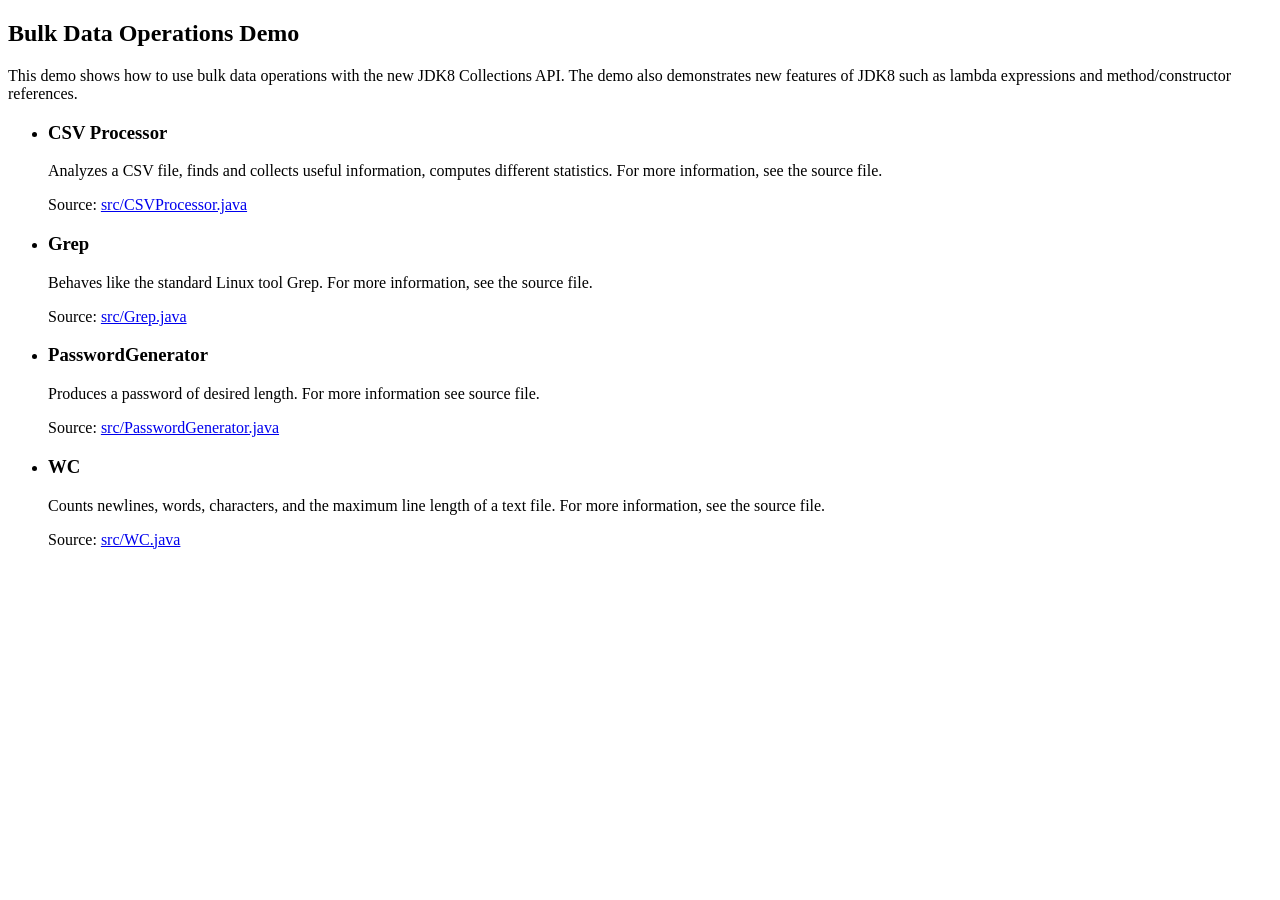
<file: jdk8/sample/lambda/BulkDataOperations/index.html>
<!DOCTYPE html>
<html>
<head>
    <title>Bulk Data Operations Demo</title>
</head>
<body>
<h2>Bulk Data Operations Demo</h2>

<p>
    This demo shows how to use bulk data operations with the new JDK8
    Collections API.
    The demo also demonstrates new features of JDK8 such as lambda expressions
    and method/constructor references.
</p>

<ul>
    <li><h3>CSV Processor</h3>

        <p>
            Analyzes a CSV file, finds and collects useful information, computes
            different statistics. For more information, see the source file.
        </p>
        Source: <a href="src/CSVProcessor.java">src/CSVProcessor.java</a>
    <li><h3>Grep</h3>

        <p>
            Behaves like the standard Linux tool Grep. For more information, see
            the source file.
        </p>
        Source: <a href="src/Grep.java">src/Grep.java</a>
    <li><h3>PasswordGenerator</h3>

        <p>
            Produces a password of desired length. For more information see
            source file.
        </p>
        Source: <a
                href="src/PasswordGenerator.java">src/PasswordGenerator.java</a>
    <li><h3>WC</h3>

        <p>
            Counts newlines, words, characters, and the maximum line length of a
            text file. For more information, see the source
            file.
        </p>
        Source: <a href="src/WC.java">src/WC.java</a>
</ul>
</body>
</html>
</file>
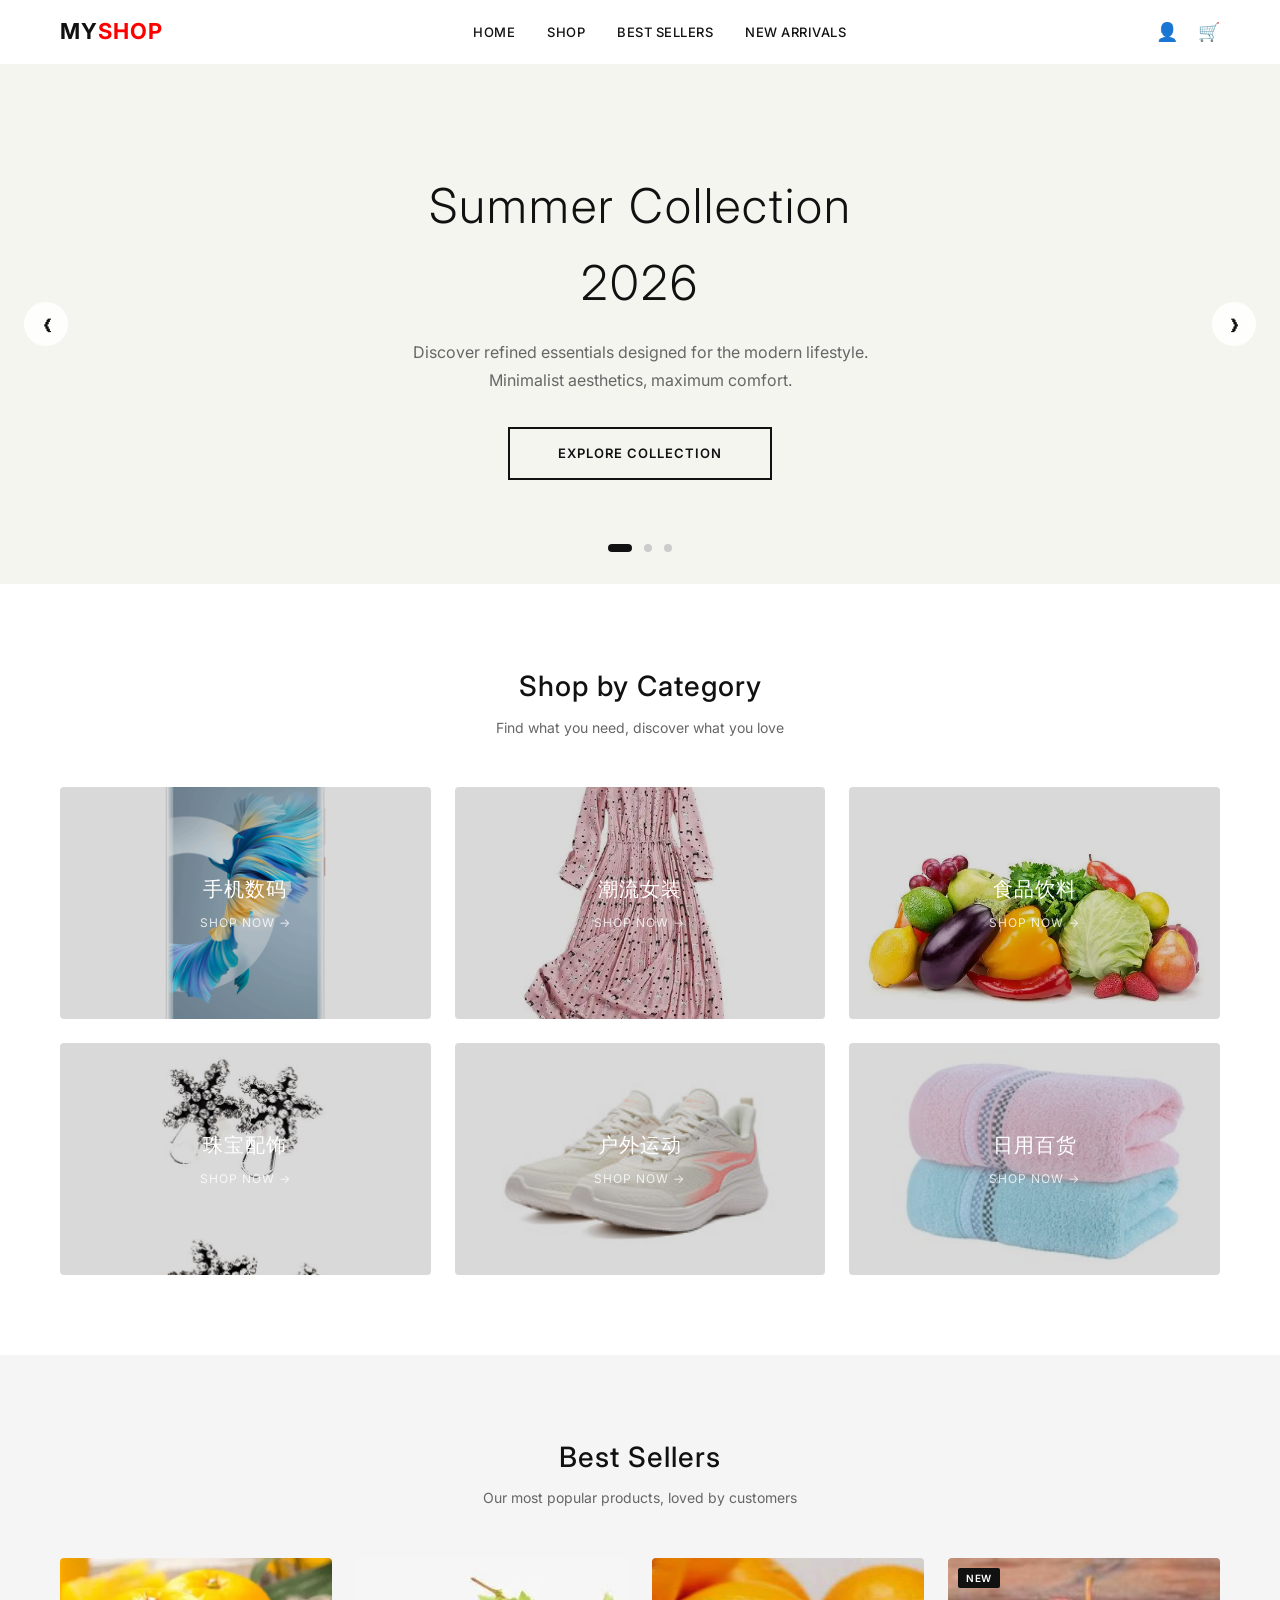
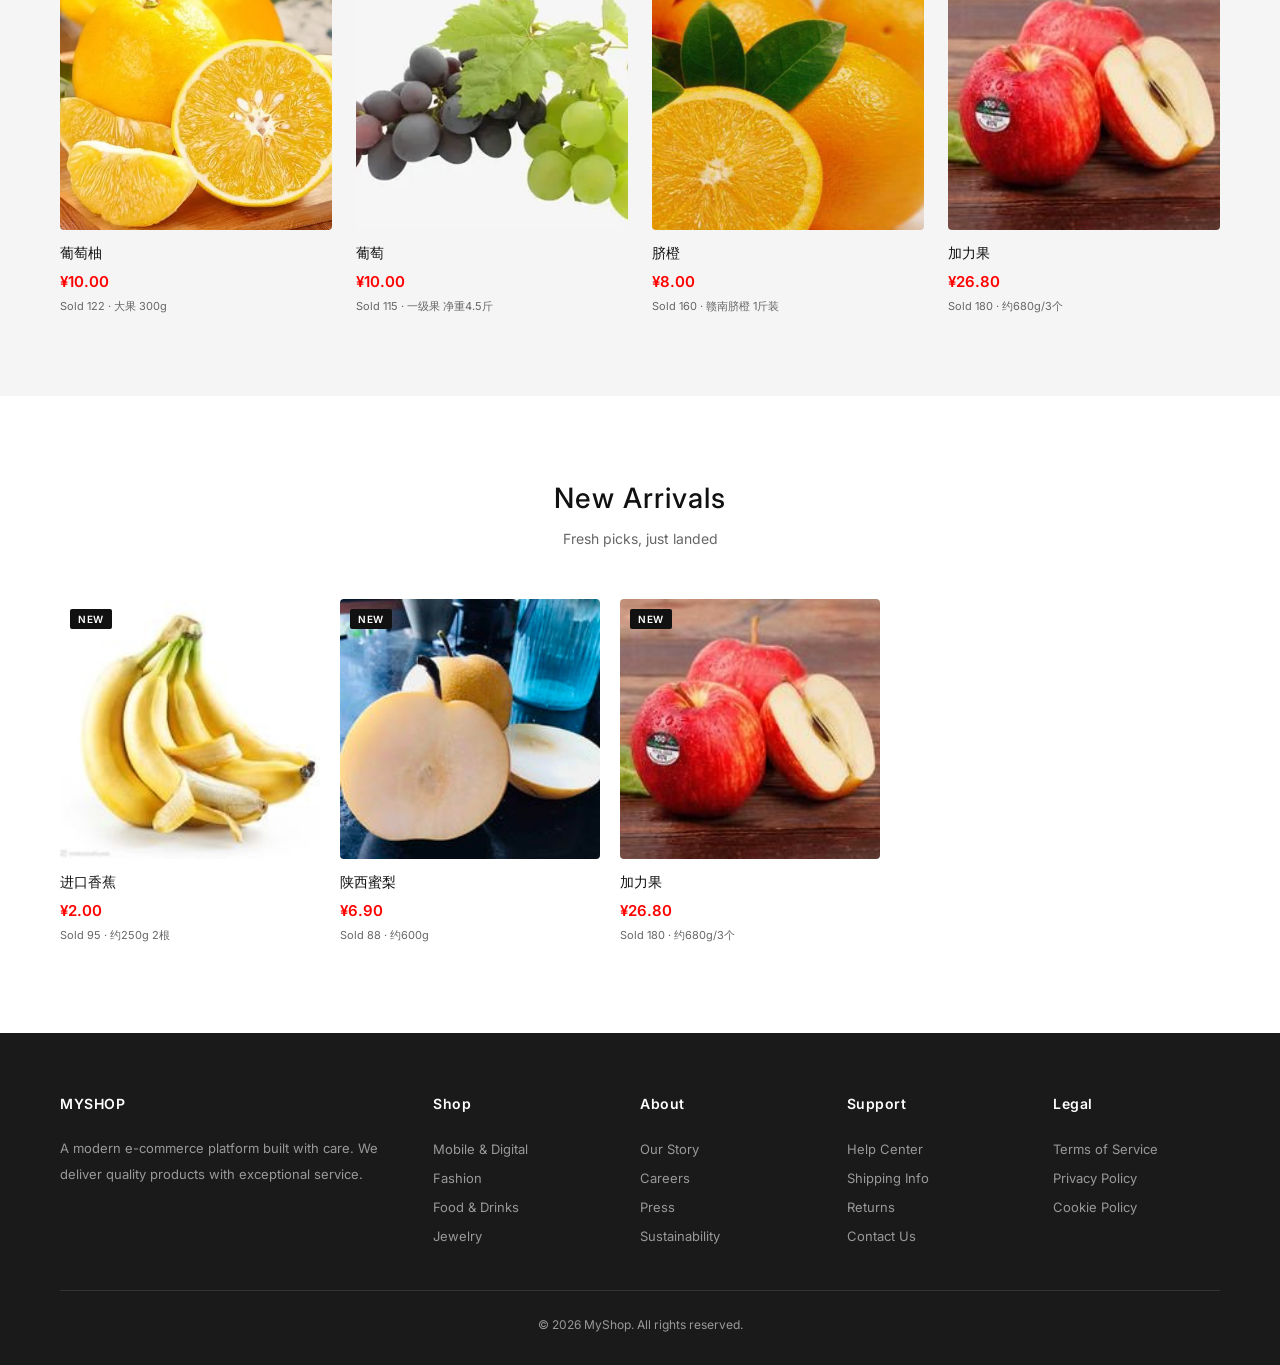
<file: web/preview.html>
﻿<!DOCTYPE html>
<html lang="zh-CN">
<head>
    <meta charset="UTF-8">
    <meta name="viewport" content="width=device-width, initial-scale=1.0">
    <title>MyShop — Modern E-Commerce</title>
    <link rel="stylesheet" href="css/global.css">
    <style>
        /* Inline critical styles for standalone preview */
        :root {
          --c-black:    #111111;
          --c-gray:     #666666;
          --c-white:    #FFFFFF;
          --c-red:      #FF0000;
          --c-border:   #E5E5E5;
          --c-bg:       #F5F5F5;
          --c-bg-dark:  #1A1A1A;
          --font:       'Inter', 'PingFang SC', 'Microsoft YaHei', 'Helvetica Neue', sans-serif;
          --max-w:      1200px;
          --hdr-h:      64px;
          --trans:      0.3s cubic-bezier(0.4, 0, 0.2, 1);
          --radius:     4px;
        }
        *, *::before, *::after { margin:0; padding:0; box-sizing:border-box; }
        html { scroll-behavior:smooth; -webkit-font-smoothing:antialiased; }
        body { font-family: var(--font); font-size: 14px; color: var(--c-black); background: var(--c-white); line-height: 1.6; }
        a { color:inherit; text-decoration:none; }
        button { cursor:pointer; font-family:inherit; border:none; background:none; }
        img { max-width:100%; height:auto; display:block; }
        .container { max-width:var(--max-w); margin:0 auto; padding:0 20px; }
        .site-header { position: fixed; top:0; left:0; right:0; z-index:1000; height:var(--hdr-h); background:rgba(255,255,255,0.97); backdrop-filter:blur(10px); border-bottom:1px solid transparent; transition:border-color var(--trans),box-shadow var(--trans); }
        .site-header.scrolled { border-bottom-color:var(--c-border); box-shadow:0 1px 3px rgba(0,0,0,0.04); }
        .header-inner { display:flex; align-items:center; justify-content:space-between; height:var(--hdr-h); max-width:var(--max-w); margin:0 auto; padding:0 20px; }
        .header-logo { font-size:22px; font-weight:700; letter-spacing:1px; }
        .header-logo span { color:var(--c-red); }
        .nav-main { display:flex; gap:32px; }
        .nav-main a { font-size:13px; font-weight:500; letter-spacing:0.5px; text-transform:uppercase; position:relative; padding:4px 0; transition:color var(--trans); }
        .nav-main a::after { content:''; position:absolute; bottom:0; left:0; width:0; height:1.5px; background:var(--c-black); transition:width var(--trans); }
        .nav-main a:hover::after { width:100%; }
        .header-actions { display:flex; align-items:center; gap:20px; }
        .header-actions a { font-size:18px; transition:color var(--trans); }
        .header-actions a:hover { color:var(--c-red); }
        .hamburger { display:none; flex-direction:column; gap:5px; cursor:pointer; padding:4px; }
        .hamburger span { display:block; width:22px; height:2px; background:var(--c-black); transition:var(--trans); }
        .hero { margin-top:var(--hdr-h); position:relative; overflow:hidden; }
        .hero-slider { display:flex; transition:transform 0.6s cubic-bezier(0.4,0,0.2,1); }
        .hero-slide { min-width:100%; height:520px; position:relative; display:flex; align-items:center; justify-content:center; overflow:hidden; }
        .hero-slide:nth-child(1) { background:#F5F5F0; }
        .hero-slide:nth-child(2) { background:#F0F0F5; }
        .hero-slide:nth-child(3) { background:#F0F5F0; }
        .hero-content { text-align:center; z-index:2; max-width:500px; padding:0 20px; }
        .hero-content h2 { font-size:48px; font-weight:300; letter-spacing:2px; margin-bottom:16px; }
        .hero-content p { font-size:16px; color:var(--c-gray); margin-bottom:32px; line-height:1.8; }
        .hero-cta { display:inline-block; padding:14px 48px; font-size:13px; font-weight:600; letter-spacing:1px; text-transform:uppercase; border:2px solid var(--c-black); border-radius:0; transition:all var(--trans); background:transparent; color:var(--c-black); }
        .hero-cta:hover { background:var(--c-black); color:var(--c-white); }
        .hero-dots { position:absolute; bottom:32px; left:50%; transform:translateX(-50%); display:flex; gap:12px; z-index:3; }
        .hero-dot { width:8px; height:8px; border-radius:50%; background:#CCC; cursor:pointer; transition:var(--trans); }
        .hero-dot.active { background:var(--c-black); width:24px; border-radius:4px; }
        .hero-arrows { position:absolute; top:50%; transform:translateY(-50%); width:100%; display:flex; justify-content:space-between; padding:0 24px; z-index:3; pointer-events:none; }
        .hero-arrow { width:44px; height:44px; border-radius:50%; background:rgba(255,255,255,0.9); display:flex; align-items:center; justify-content:center; cursor:pointer; pointer-events:auto; transition:var(--trans); font-size:18px; color:var(--c-black); }
        .hero-arrow:hover { background:var(--c-white); }
        .section { padding:80px 0; }
        .section-header { text-align:center; margin-bottom:48px; }
        .section-header h2 { font-size:28px; font-weight:500; letter-spacing:1px; margin-bottom:8px; }
        .section-header p { font-size:14px; color:var(--c-gray); }
        .category-grid { display:grid; grid-template-columns:repeat(3, 1fr); gap:24px; }
        .category-card { position:relative; overflow:hidden; border-radius:var(--radius); aspect-ratio:16/10; cursor:pointer; background:#E8E8E8; }
        .category-card img { width:100%; height:100%; object-fit:cover; transition:transform 0.6s ease; }
        .category-card:hover img { transform:scale(1.05); }
        .category-card-overlay { position:absolute; inset:0; display:flex; flex-direction:column; align-items:center; justify-content:center; gap:8px; background:rgba(0,0,0,0.15); transition:background var(--trans); }
        .category-card:hover .category-card-overlay { background:rgba(0,0,0,0.35); }
        .category-card-overlay h3 { color:#fff; font-size:20px; font-weight:500; letter-spacing:1px; }
        .category-card-overlay span { color:rgba(255,255,255,0.8); font-size:12px; letter-spacing:1px; text-transform:uppercase; }
        .product-grid { display:grid; grid-template-columns:repeat(4, 1fr); gap:24px; }
        .product-card { cursor:pointer; transition:transform var(--trans); }
        .product-card:hover { transform:translateY(-4px); }
        .product-card-image { position:relative; overflow:hidden; border-radius:var(--radius); aspect-ratio:1/1; background:var(--c-bg); margin-bottom:12px; }
        .product-card-image img { width:100%; height:100%; object-fit:cover; transition:transform 0.6s ease; }
        .product-card:hover .product-card-image img { transform:scale(1.05); }
        .product-card-actions { position:absolute; bottom:12px; right:12px; display:flex; gap:8px; opacity:0; transform:translateY(8px); transition:all var(--trans); }
        .product-card:hover .product-card-actions { opacity:1; transform:translateY(0); }
        .product-card-actions button { width:36px; height:36px; border-radius:50%; background:var(--c-white); display:flex; align-items:center; justify-content:center; font-size:14px; box-shadow:0 2px 8px rgba(0,0,0,0.1); transition:var(--trans); color:var(--c-black); }
        .product-card-actions button:hover { background:var(--c-black); color:var(--c-white); }
        .product-card-name { font-size:14px; font-weight:400; margin-bottom:6px; }
        .product-card-price { font-size:15px; font-weight:600; color:var(--c-red); }
        .product-card-meta { display:flex; gap:12px; font-size:11px; color:var(--c-gray); margin-top:4px; }
        .tag-new { position:absolute; top:10px; left:10px; z-index:2; background:var(--c-black); color:var(--c-white); font-size:10px; font-weight:600; padding:2px 8px; border-radius:2px; letter-spacing:0.5px; }
        .new-scroll { display:flex; gap:20px; overflow-x:auto; scroll-snap-type:x mandatory; padding-bottom:8px; }
        .new-scroll .product-card { min-width:260px; scroll-snap-align:start; }
        .site-footer { background:var(--c-bg-dark); color:#999; padding:60px 0 30px; }
        .footer-grid { display:grid; grid-template-columns:2fr 1fr 1fr 1fr 1fr; gap:40px; margin-bottom:40px; }
        .footer-col h4 { color:var(--c-white); font-size:14px; font-weight:600; margin-bottom:20px; letter-spacing:0.5px; }
        .footer-col p { font-size:13px; line-height:2; }
        .footer-col a { display:block; font-size:13px; color:#999; padding:4px 0; transition:color var(--trans); }
        .footer-col a:hover { color:var(--c-white); }
        .footer-bottom { border-top:1px solid #333; padding-top:24px; text-align:center; font-size:12px; }
        .toast { position:fixed; top:80px; right:20px; z-index:2000; padding:12px 24px; border-radius:var(--radius); font-size:13px; font-weight:500; animation:slideIn 0.3s ease; display:none; background:var(--c-black); color:var(--c-white); }
        @keyframes slideIn { from{opacity:0;transform:translateX(100%);} to{opacity:1;transform:translateX(0);} }
        @media (max-width:1024px) { .product-grid{grid-template-columns:repeat(3,1fr);} .category-grid{grid-template-columns:repeat(2,1fr);} .footer-grid{grid-template-columns:repeat(3,1fr);} }
        @media (max-width:768px) { .nav-main,.header-actions a:not(:last-child){display:none;} .hamburger{display:flex;} .product-grid{grid-template-columns:repeat(2,1fr);} .category-grid{grid-template-columns:1fr;} .hero-slide{height:360px;} .hero-content h2{font-size:32px;} .hero-arrows{display:none;} .footer-grid{grid-template-columns:1fr 1fr;} .section{padding:48px 0;} }
    </style>
</head>
<body>

<header class="site-header" id="siteHeader">
    <div class="header-inner">
        <a href="#" class="header-logo">MY<span>SHOP</span></a>
        <nav class="nav-main">
            <a href="#">Home</a>
            <a href="#">Shop</a>
            <a href="#">Best Sellers</a>
            <a href="#">New Arrivals</a>
        </nav>
        <div class="header-actions">
            <a href="#" title="Account">&#x1F464;</a>
            <a href="#" title="Cart">&#x1F6D2;</a>
            <div class="hamburger" id="hamburger">
                <span></span><span></span><span></span>
            </div>
        </div>
    </div>
</header>

<section class="hero">
    <div class="hero-slider" id="heroSlider">
        <div class="hero-slide">
            <div class="hero-content">
                <h2>Summer Collection 2026</h2>
                <p>Discover refined essentials designed for the modern lifestyle. Minimalist aesthetics, maximum comfort.</p>
                <a href="#" class="hero-cta">Explore Collection</a>
            </div>
        </div>
        <div class="hero-slide">
            <div class="hero-content">
                <h2>Fresh Harvest</h2>
                <p>Farm-to-table quality. Handpicked seasonal fruits and vegetables delivered to your doorstep.</p>
                <a href="#" class="hero-cta">Shop Fresh</a>
            </div>
        </div>
        <div class="hero-slide">
            <div class="hero-content">
                <h2>Digital Life</h2>
                <p>Premium gadgets and accessories that elevate how you work and play.</p>
                <a href="#" class="hero-cta">View All</a>
            </div>
        </div>
    </div>
    <div class="hero-dots" id="heroDots">
        <span class="hero-dot active" data-index="0"></span>
        <span class="hero-dot" data-index="1"></span>
        <span class="hero-dot" data-index="2"></span>
    </div>
    <div class="hero-arrows">
        <button class="hero-arrow" onclick="heroPrev()">&#10094;</button>
        <button class="hero-arrow" onclick="heroNext()">&#10095;</button>
    </div>
</section>

<section class="section">
    <div class="container">
        <div class="section-header">
            <h2>Shop by Category</h2>
            <p>Find what you need, discover what you love</p>
        </div>
        <div class="category-grid">
            <div class="category-card">
                <img src="static/image/category/phone/phone.png" alt="Digital">
                <div class="category-card-overlay"><h3>手机数码</h3><span>Shop Now →</span></div>
            </div>
            <div class="category-card">
                <img src="static/image/category/clothes/dress.png" alt="Fashion">
                <div class="category-card-overlay"><h3>潮流女装</h3><span>Shop Now →</span></div>
            </div>
            <div class="category-card">
                <img src="static/image/category/foods/tomato.jpg" alt="Food">
                <div class="category-card-overlay"><h3>食品饮料</h3><span>Shop Now →</span></div>
            </div>
            <div class="category-card">
                <img src="static/image/category/jewelry/ornaments.jpg" alt="Jewelry">
                <div class="category-card-overlay"><h3>珠宝配饰</h3><span>Shop Now →</span></div>
            </div>
            <div class="category-card">
                <img src="static/image/category/motion/shoes.jpg" alt="Sports">
                <div class="category-card-overlay"><h3>户外运动</h3><span>Shop Now →</span></div>
            </div>
            <div class="category-card">
                <img src="static/image/category/store/towel.png" alt="Daily">
                <div class="category-card-overlay"><h3>日用百货</h3><span>Shop Now →</span></div>
            </div>
        </div>
    </div>
</section>

<section class="section" style="background:var(--c-bg);">
    <div class="container">
        <div class="section-header">
            <h2>Best Sellers</h2>
            <p>Our most popular products, loved by customers</p>
        </div>
        <div class="product-grid" id="hotGrid"></div>
    </div>
</section>

<section class="section">
    <div class="container">
        <div class="section-header">
            <h2>New Arrivals</h2>
            <p>Fresh picks, just landed</p>
        </div>
        <div class="new-scroll" id="newScroll"></div>
    </div>
</section>

<footer class="site-footer">
    <div class="container">
        <div class="footer-grid">
            <div class="footer-col"><h4>MYSHOP</h4><p>A modern e-commerce platform built with care. We deliver quality products with exceptional service.</p></div>
            <div class="footer-col"><h4>Shop</h4><a href="#">Mobile & Digital</a><a href="#">Fashion</a><a href="#">Food & Drinks</a><a href="#">Jewelry</a></div>
            <div class="footer-col"><h4>About</h4><a href="#">Our Story</a><a href="#">Careers</a><a href="#">Press</a><a href="#">Sustainability</a></div>
            <div class="footer-col"><h4>Support</h4><a href="#">Help Center</a><a href="#">Shipping Info</a><a href="#">Returns</a><a href="#">Contact Us</a></div>
            <div class="footer-col"><h4>Legal</h4><a href="#">Terms of Service</a><a href="#">Privacy Policy</a><a href="#">Cookie Policy</a></div>
        </div>
        <div class="footer-bottom">&copy; 2026 MyShop. All rights reserved.</div>
    </div>
</footer>

<div class="toast" id="toast"></div>

<script>
// === Product data (from DB seed) ===
var products = [
    {id:1,name:"葡萄柚",price:10.00,pic:"static/image/goods/grapefruit.png",sale:122,stock:10,spec:"大果 300g",isNew:0,isHot:1},
    {id:2,name:"葡萄",price:10.00,pic:"static/image/goods/grape.png",sale:115,stock:20,spec:"一级果 净重4.5斤",isNew:0,isHot:1},
    {id:3,name:"西红柿",price:3.00,pic:"static/image/goods/tomatoes.png",sale:102,stock:20,spec:"5斤装",isNew:0,isHot:0},
    {id:4,name:"生菜",price:6.00,pic:"static/image/goods/lettuce.png",sale:89,stock:20,spec:"1斤装",isNew:0,isHot:0},
    {id:5,name:"菠菜",price:4.00,pic:"static/image/goods/spinach.png",sale:76,stock:50,spec:"1斤装",isNew:0,isHot:0},
    {id:6,name:"脐橙",price:8.00,pic:"static/image/goods/orange.png",sale:160,stock:50,spec:"赣南脐橙 1斤装",isNew:0,isHot:1},
    {id:7,name:"香菇",price:8.00,pic:"static/image/goods/mushroom.jpg",sale:200,stock:500,spec:"1斤装",isNew:0,isHot:0},
    {id:8,name:"进口香蕉",price:2.00,pic:"static/image/goods/banana.jpeg",sale:95,stock:60,spec:"约250g 2根",isNew:1,isHot:0},
    {id:9,name:"陕西蜜梨",price:6.90,pic:"static/image/goods/pear.jpeg",sale:88,stock:30,spec:"约600g",isNew:1,isHot:0},
    {id:10,name:"加力果",price:26.80,pic:"static/image/goods/apple.jpeg",sale:180,stock:19,spec:"约680g/3个",isNew:1,isHot:1}
];

function productCard(p) {
    var newTag = p.isNew ? '<span class="tag-new">NEW</span>' : '';
    return '<div class="product-card">'
        + '<div class="product-card-image">' + newTag
        + '<img src="' + p.pic + '" alt="' + p.name + '" onerror="this.src=\'data:image/svg+xml,<svg xmlns=%22http://www.w3.org/2000/svg%22 width=%22300%22 height=%22300%22><rect fill=%22%23f5f5f5%22 width=%22300%22 height=%22300%22/><text x=%22150%22 y=%22150%22 text-anchor=%22middle%22 fill=%22%23ccc%22 font-size=%2214%22>No Image</text></svg>\'">'
        + '<div class="product-card-actions"><button onclick="event.stopPropagation();showToast(\'Added to cart\')">+</button></div>'
        + '</div>'
        + '<div class="product-card-name">' + p.name + '</div>'
        + '<div class="product-card-price">&yen;' + p.price.toFixed(2) + '</div>'
        + '<div class="product-card-meta">Sold ' + p.sale + ' &middot; ' + p.spec + '</div>'
        + '</div>';
}

// Render hot products
var hot = products.filter(function(p){return p.isHot;});
document.getElementById('hotGrid').innerHTML = hot.map(productCard).join('');

// Render new arrivals
var newP = products.filter(function(p){return p.isNew;});
document.getElementById('newScroll').innerHTML = newP.map(productCard).join('');

// === Hero slider ===
var heroCurrent = 0, heroTotal = 3, heroTimer;
function heroGo(i) {
    heroCurrent = i;
    document.getElementById('heroSlider').style.transform = 'translateX(-' + (heroCurrent*100) + '%)';
    document.querySelectorAll('.hero-dot').forEach(function(d,j){ d.classList.toggle('active',j===heroCurrent); });
}
function heroNext() { heroGo((heroCurrent+1)%heroTotal); }
function heroPrev() { heroGo((heroCurrent-1+heroTotal)%heroTotal); }
document.querySelectorAll('.hero-dot').forEach(function(d){ d.onclick=function(){heroGo(+this.dataset.index);}; });
heroTimer = setInterval(heroNext, 5000);

// Touch swipe
var touchX = 0;
document.querySelector('.hero').addEventListener('touchstart',function(e){touchX=e.touches[0].clientX;});
document.querySelector('.hero').addEventListener('touchend',function(e){var d=touchX-e.changedTouches[0].clientX;if(Math.abs(d)>50)d>0?heroNext():heroPrev();});

// Scroll header
window.addEventListener('scroll',function(){ document.getElementById('siteHeader').classList.toggle('scrolled',window.scrollY>10); });

// Toast
function showToast(msg) {
    var t = document.getElementById('toast'); t.textContent = msg; t.style.display = 'block';
    setTimeout(function(){ t.style.display = 'none'; }, 2000);
}
</script>
</body>
</html>
</file>
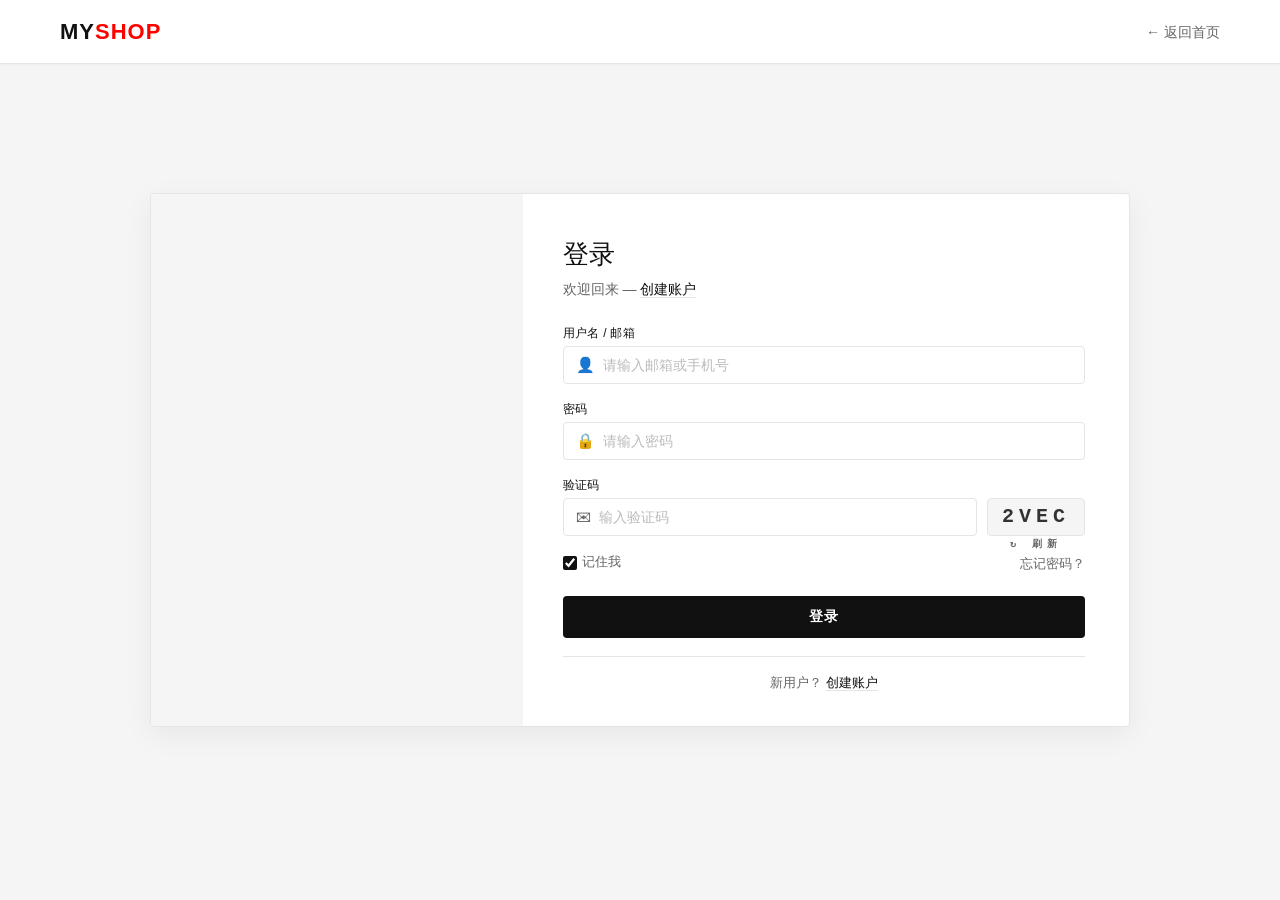
<file: MyShop_v2.3/MyShop/web/login.html>
﻿<!DOCTYPE html>
<html lang="zh-CN">
<head>
    <meta charset="UTF-8" />
    <meta name="viewport" content="width=device-width, initial-scale=1.0" />
    <title>登录 — 我的商城</title>
    <style>
        /* ===== 与首页完全一致的变量 ===== */
        :root {
            --c-black: #111111;
            --c-gray: #666666;
            --c-white: #FFFFFF;
            --c-red: #FF0000;
            --c-border: #E5E5E5;
            --c-bg: #F5F5F5;
            --c-bg-dark: #1A1A1A;
            --font: 'Inter', 'PingFang SC', 'Microsoft YaHei', 'Helvetica Neue', sans-serif;
            --max-w: 1200px;
            --hdr-h: 64px;
            --trans: 0.3s cubic-bezier(0.4, 0, 0.2, 1);
            --radius: 4px;
        }
        *,
        *::before,
        *::after {
            margin: 0;
            padding: 0;
            box-sizing: border-box;
        }
        html {
            scroll-behavior: smooth;
            -webkit-font-smoothing: antialiased;
        }
        body {
            font-family: var(--font);
            font-size: 14px;
            color: var(--c-black);
            background: var(--c-white);
            line-height: 1.6;
            min-height: 100vh;
            display: flex;
            flex-direction: column;
        }
        a {
            color: inherit;
            text-decoration: none;
        }
        button {
            cursor: pointer;
            font-family: inherit;
            border: none;
            background: none;
        }
        img {
            max-width: 100%;
            height: auto;
            display: block;
        }
        .container {
            max-width: var(--max-w);
            margin: 0 auto;
            padding: 0 20px;
        }

        /* ===== 顶部导航（简版，带返回首页） ===== */
        .site-header {
            position: fixed;
            top: 0;
            left: 0;
            right: 0;
            z-index: 1000;
            height: var(--hdr-h);
            background: rgba(255, 255, 255, 0.97);
            backdrop-filter: blur(10px);
            border-bottom: 1px solid var(--c-border);
            box-shadow: 0 1px 3px rgba(0, 0, 0, 0.04);
        }
        .header-inner {
            display: flex;
            align-items: center;
            justify-content: space-between;
            height: var(--hdr-h);
            max-width: var(--max-w);
            margin: 0 auto;
            padding: 0 20px;
        }
        .header-logo {
            font-size: 22px;
            font-weight: 700;
            letter-spacing: 1px;
        }
        .header-logo span {
            color: var(--c-red);
        }
        .header-back {
            font-size: 14px;
            font-weight: 500;
            color: var(--c-gray);
            transition: color var(--trans);
            display: flex;
            align-items: center;
            gap: 6px;
        }
        .header-back:hover {
            color: var(--c-black);
        }

        /* ===== 登录主体（已调宽） ===== */
        .login-wrapper {
            flex: 1;
            display: flex;
            align-items: center;
            justify-content: center;
            padding: 80px 20px 60px;
            background: var(--c-bg);
            min-height: 100vh;
        }

        .login-card {
            display: flex;
            flex-direction: row;
            background: var(--c-white);
            border-radius: var(--radius);
            box-shadow: 0 8px 30px rgba(0, 0, 0, 0.06);
            width: 100%;
            max-width: 980px; /* 从 820px 调宽至 980px */
            min-height: 480px; /* 略微调高 */
            border: 1px solid var(--c-border);
            overflow: hidden;
        }

        /* ---- 左侧图片区（占比略缩） ---- */
        .login-image {
            flex: 0 0 38%; /* 从 42% 调整为 38% */
            background: var(--c-bg);
            background-image: url('https://picsum.photos/seed/login/600/800');
            background-size: cover;
            background-position: center;
            min-height: 320px;
            position: relative;
            display: flex;
            align-items: center;
            justify-content: center;
        }
        .login-image .img-label {
            color: var(--c-gray);
            font-size: 13px;
            background: rgba(255, 255, 255, 0.7);
            padding: 6px 16px;
            border-radius: var(--radius);
            border: 1px solid var(--c-border);
            user-select: none;
        }

        /* ---- 右侧表单区（内边距增加） ---- */
        .login-form-wrapper {
            flex: 1;
            padding: 40px 44px 32px 40px; /* 左右内边距稍增 */
            display: flex;
            flex-direction: column;
            justify-content: center;
        }

        .login-form-wrapper .form-header {
            margin-bottom: 24px;
        }
        .login-form-wrapper .form-header h2 {
            font-size: 26px;
            font-weight: 500;
            letter-spacing: 0.3px;
            color: var(--c-black);
        }
        .login-form-wrapper .form-header .sub {
            font-size: 14px;
            color: var(--c-gray);
            margin-top: 2px;
        }
        .login-form-wrapper .form-header .sub a {
            color: var(--c-black);
            font-weight: 500;
            border-bottom: 1px solid var(--c-border);
        }
        .login-form-wrapper .form-header .sub a:hover {
            border-color: var(--c-black);
        }

        /* 表单元素 */
        .login-form .form-group {
            margin-bottom: 16px;
        }
        .login-form label {
            display: block;
            font-size: 12px;
            font-weight: 500;
            color: var(--c-black);
            margin-bottom: 3px;
            letter-spacing: 0.3px;
        }
        .login-form .input-wrap {
            display: flex;
            align-items: center;
            border: 1px solid var(--c-border);
            border-radius: var(--radius);
            transition: border-color 0.2s;
            background: var(--c-white);
        }
        .login-form .input-wrap:focus-within {
            border-color: var(--c-black);
        }
        .login-form .input-wrap .icon {
            padding: 0 8px 0 12px;
            color: var(--c-gray);
            font-size: 15px;
            user-select: none;
        }
        .login-form .input-wrap input {
            width: 100%;
            border: none;
            outline: none;
            padding: 10px 12px 10px 0;
            font-size: 14px;
            background: transparent;
            color: var(--c-black);
            font-family: var(--font);
        }
        .login-form .input-wrap input::placeholder {
            color: #bbb;
        }

        /* 验证码 */
        .captcha-row {
            display: flex;
            gap: 10px;
            align-items: stretch;
        }
        .captcha-row .input-wrap {
            flex: 1;
        }
        .captcha-box {
            display: flex;
            align-items: center;
            justify-content: center;
            background: var(--c-bg);
            border: 1px solid var(--c-border);
            border-radius: var(--radius);
            padding: 0 14px;
            font-size: 20px;
            font-weight: 600;
            letter-spacing: 5px;
            color: var(--c-black);
            font-family: 'Courier New', monospace;
            cursor: pointer;
            user-select: none;
            min-width: 90px;
            transition: background 0.2s;
            position: relative;
        }
        .captcha-box:hover {
            background: #eaeaea;
        }
        .captcha-box .refresh-tip {
            position: absolute;
            bottom: -18px;
            left: 0;
            right: 0;
            text-align: center;
            font-size: 10px;
            color: var(--c-gray);
        }

        /* 选项 */
        .form-options {
            display: flex;
            justify-content: space-between;
            align-items: center;
            margin: 4px 0 20px;
            font-size: 13px;
            color: var(--c-gray);
        }
        .form-options label {
            display: flex;
            align-items: center;
            gap: 5px;
            cursor: pointer;
            color: var(--c-gray);
            font-weight: 400;
            font-size: 13px;
        }
        .form-options input[type="checkbox"] {
            accent-color: var(--c-black);
            width: 14px;
            height: 14px;
            cursor: pointer;
        }
        .form-options a {
            color: var(--c-gray);
            font-size: 13px;
            transition: color 0.2s;
        }
        .form-options a:hover {
            color: var(--c-black);
        }

        /* 登录按钮 */
        .login-form .btn-login {
            width: 100%;
            padding: 12px;
            background: var(--c-black);
            color: var(--c-white);
            border: none;
            border-radius: var(--radius);
            font-size: 14px;
            font-weight: 600;
            letter-spacing: 0.5px;
            cursor: pointer;
            transition: background 0.25s, transform 0.15s;
            position: relative;
            display: flex;
            align-items: center;
            justify-content: center;
            gap: 6px;
        }
        .login-form .btn-login:hover {
            background: #000;
        }
        .login-form .btn-login:active {
            transform: scale(0.97);
        }
        .login-form .btn-login.loading {
            pointer-events: none;
            opacity: 0.8;
        }
        .login-form .btn-login.loading .btn-text {
            opacity: 0;
        }
        .login-form .btn-login .spinner {
            display: none;
            width: 18px;
            height: 18px;
            border: 2px solid rgba(255, 255, 255, 0.2);
            border-top-color: #fff;
            border-radius: 50%;
            animation: spin 0.7s linear infinite;
            position: absolute;
        }
        .login-form .btn-login.loading .spinner {
            display: block;
        }
        @keyframes spin {
            to {
                transform: rotate(360deg);
            }
        }

        .register-entry {
            text-align: center;
            margin-top: 18px;
            padding-top: 16px;
            border-top: 1px solid var(--c-border);
            font-size: 13px;
            color: var(--c-gray);
        }
        .register-entry a {
            color: var(--c-black);
            font-weight: 500;
            border-bottom: 1px solid var(--c-border);
        }
        .register-entry a:hover {
            border-color: var(--c-black);
        }

        /* ===== Toast ===== */
        .toast {
            position: fixed;
            top: 80px;
            right: 20px;
            z-index: 2000;
            padding: 12px 24px;
            border-radius: var(--radius);
            font-size: 13px;
            font-weight: 500;
            animation: slideIn 0.3s ease;
            display: none;
            background: var(--c-black);
            color: var(--c-white);
        }
        @keyframes slideIn {
            from {
                opacity: 0;
                transform: translateX(100%);
            }
            to {
                opacity: 1;
                transform: translateX(0);
            }
        }

        /* ===== 响应式 ===== */
        @media (max-width: 768px) {
            .login-card {
                flex-direction: column;
                max-width: 100%;
                margin: 0 10px;
                min-height: auto;
            }
            .login-image {
                flex: 0 0 180px;
                min-height: 160px;
                border-radius: var(--radius) var(--radius) 0 0;
            }
            .login-form-wrapper {
                padding: 24px 20px 20px;
            }
            .login-form-wrapper .form-header {
                text-align: center;
            }
            .login-form-wrapper .form-header h2 {
                font-size: 22px;
            }
            .captcha-box {
                min-width: 80px;
                font-size: 18px;
                padding: 0 10px;
                letter-spacing: 4px;
            }
            .form-options {
                font-size: 12px;
                flex-direction: column;
                align-items: flex-start;
                gap: 6px;
            }
            .form-options .right {
                align-self: flex-end;
            }
            .login-form .btn-login {
                font-size: 14px;
                padding: 11px;
            }
        }

        @media (max-width: 480px) {
            .login-image {
                flex: 0 0 140px;
                min-height: 120px;
            }
            .login-form-wrapper {
                padding: 18px 14px 16px;
            }
            .login-form-wrapper .form-header h2 {
                font-size: 20px;
            }
            .captcha-box {
                min-width: 70px;
                font-size: 16px;
                padding: 0 8px;
                letter-spacing: 3px;
            }
        }
    </style>
</head>
<body>

    <!-- ===== 顶部导航 ===== -->
    <header class="site-header">
        <div class="header-inner">
            <a href="index.html" class="header-logo">MY<span>SHOP</span></a>
            <a href="index.html" class="header-back">&#8592; 返回首页</a>
        </div>
    </header>

    <!-- ===== 登录主体 ===== -->
    <main class="login-wrapper">
        <div class="login-card">
            <!-- 左侧图片 -->
            <div class="login-image" style="background-image: url('https://picsum.photos/seed/login/600/800');">
            </div>

            <!-- 右侧表单 -->
            <div class="login-form-wrapper">
                <div class="form-header">
                    <h2>登录</h2>
                    <div class="sub">欢迎回来 — <a href="register.html">创建账户</a></div>
                </div>

                <form class="login-form" id="loginForm" autocomplete="off">
                    <div class="form-group">
                        <label for="loginUser">用户名 / 邮箱</label>
                        <div class="input-wrap">
                            <span class="icon">👤</span>
                            <input type="text" id="loginUser" placeholder="请输入邮箱或手机号" value="" />
                        </div>
                    </div>

                    <div class="form-group">
                        <label for="loginPass">密码</label>
                        <div class="input-wrap">
                            <span class="icon">🔒</span>
                            <input type="password" id="loginPass" placeholder="请输入密码" value="" />
                        </div>
                    </div>

                    <div class="form-group">
                        <label>验证码</label>
                        <div class="captcha-row">
                            <div class="input-wrap">
                                <span class="icon">✉</span>
                                <input type="text" id="captchaInput" placeholder="输入验证码" maxlength="4" />
                            </div>
                            <div class="captcha-box" id="captchaBox" title="点击刷新验证码">
                                <span id="captchaText">A7K2</span>
                                <span class="refresh-tip">↻ 刷新</span>
                            </div>
                        </div>
                    </div>

                    <div class="form-options">
                        <label><input type="checkbox" checked /> 记住我</label>
                        <a href="#" id="forgotPwd">忘记密码？</a>
                    </div>

                    <button type="submit" class="btn-login" id="loginBtn">
                        <span class="btn-text">登录</span>
                        <span class="spinner"></span>
                    </button>

                    <div class="register-entry">
                        新用户？ <a href="register.html">创建账户</a>
                    </div>
                </form>
            </div>
        </div>
    </main>

    <!-- ===== Toast ===== -->
    <div class="toast" id="toast"></div>

    <!-- ============================================================
    JavaScript
    ============================================================ -->
    <script>
        (function() {
            'use strict';

            // ===== Toast =====
            function showToast(msg) {
                var t = document.getElementById('toast');
                t.textContent = msg;
                t.style.display = 'block';
                setTimeout(function() { t.style.display = 'none'; }, 2000);
            }

            // ===== 验证码 =====
            var captchaBox = document.getElementById('captchaBox');
            var captchaText = document.getElementById('captchaText');

            function generateCaptcha() {
                var chars = 'ABCDEFGHIJKLMNOPQRSTUVWXYZ0123456789';
                var code = '';
                for (var i = 0; i < 4; i++) {
                    code += chars[Math.floor(Math.random() * chars.length)];
                }
                return code;
            }

            function refreshCaptcha() {
                var code = generateCaptcha();
                captchaText.textContent = code;
                var colors = ['#111', '#333', '#666', '#000'];
                captchaText.style.color = colors[Math.floor(Math.random() * colors.length)];
            }

            captchaBox.addEventListener('click', refreshCaptcha);
            refreshCaptcha();

            // ===== 表单提交 =====
            var loginForm = document.getElementById('loginForm');
            var loginUser = document.getElementById('loginUser');
            var loginPass = document.getElementById('loginPass');
            var captchaInput = document.getElementById('captchaInput');
            var loginBtn = document.getElementById('loginBtn');

            loginForm.addEventListener('submit', async function(e) {
                e.preventDefault();

                var username = loginUser.value.trim();
                var password = loginPass.value.trim();
                var captcha = captchaInput.value.trim();

                if (!username) { alert('请输入用户名');
                    loginUser.focus(); return; }
                if (!password) { alert('请输入密码');
                    loginPass.focus(); return; }
                if (!captcha) { alert('请输入验证码');
                    captchaInput.focus(); return; }

                if (captcha.toUpperCase() !== captchaText.textContent.toUpperCase()) {
                    alert('验证码错误，请重新输入');
                    captchaInput.value = '';
                    refreshCaptcha();
                    captchaInput.focus();
                    return;
                }

                // 调用后端登录API
                loginBtn.classList.add('loading');
                try {
                    var resp = await fetch('/api/login', {
                        method: 'POST',
                        headers: { 'Content-Type': 'application/json' },
                        body: JSON.stringify({ username: username, password: password })
                    });
                    loginBtn.classList.remove('loading');
                    var data = await resp.json();
                    if (data.ok) {
                        showToast('✅ 登录成功，欢迎 ' + data.user.username + '！');
                        setTimeout(function() { window.location.href = 'index.html'; }, 600);
                    } else {
                        showToast('❌ ' + (data.msg || '登录失败'));
                    }
                } catch (err) {
                    loginBtn.classList.remove('loading');
                    showToast('❌ 网络错误，请稍后重试');
                }
            });

            // ===== 忘记密码 =====
            document.getElementById('forgotPwd').addEventListener('click', function(e) {
                e.preventDefault();
                showToast('📧 重置链接已发送到您的邮箱（演示）');
            });

            console.log('✅ 独立登录页面已加载（界面已加宽）');
        })();
    </script>

</body>
</html>
</file>
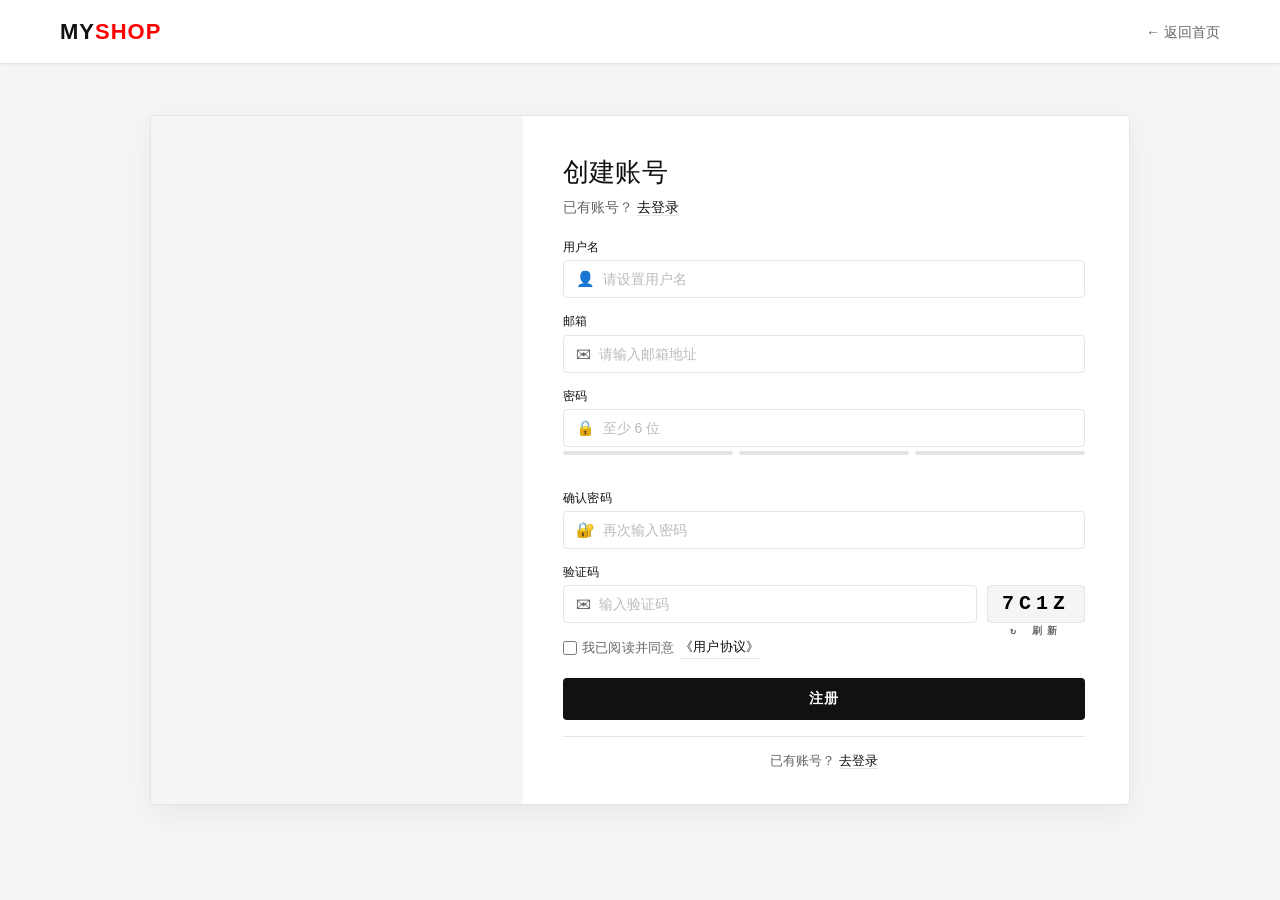
<file: MyShop_v2.3/MyShop/web/Register.html>
﻿<!DOCTYPE html>
<html lang="zh-CN">
<head>
    <meta charset="UTF-8" />
    <meta name="viewport" content="width=device-width, initial-scale=1.0" />
    <title>创建账号 — 我的商城</title>
    <style>
        /* ===== 与首页/登录页完全一致的变量 ===== */
        :root {
            --c-black: #111111;
            --c-gray: #666666;
            --c-white: #FFFFFF;
            --c-red: #FF0000;
            --c-border: #E5E5E5;
            --c-bg: #F5F5F5;
            --c-bg-dark: #1A1A1A;
            --font: 'Inter', 'PingFang SC', 'Microsoft YaHei', 'Helvetica Neue', sans-serif;
            --max-w: 1200px;
            --hdr-h: 64px;
            --trans: 0.3s cubic-bezier(0.4, 0, 0.2, 1);
            --radius: 4px;
        }
        *,
        *::before,
        *::after {
            margin: 0;
            padding: 0;
            box-sizing: border-box;
        }
        html {
            scroll-behavior: smooth;
            -webkit-font-smoothing: antialiased;
        }
        body {
            font-family: var(--font);
            font-size: 14px;
            color: var(--c-black);
            background: var(--c-white);
            line-height: 1.6;
            min-height: 100vh;
            display: flex;
            flex-direction: column;
        }
        a {
            color: inherit;
            text-decoration: none;
        }
        button {
            cursor: pointer;
            font-family: inherit;
            border: none;
            background: none;
        }
        img {
            max-width: 100%;
            height: auto;
            display: block;
        }
        .container {
            max-width: var(--max-w);
            margin: 0 auto;
            padding: 0 20px;
        }

        /* ===== 顶部导航（与 login.html 一致） ===== */
        .site-header {
            position: fixed;
            top: 0;
            left: 0;
            right: 0;
            z-index: 1000;
            height: var(--hdr-h);
            background: rgba(255, 255, 255, 0.97);
            backdrop-filter: blur(10px);
            border-bottom: 1px solid var(--c-border);
            box-shadow: 0 1px 3px rgba(0, 0, 0, 0.04);
        }
        .header-inner {
            display: flex;
            align-items: center;
            justify-content: space-between;
            height: var(--hdr-h);
            max-width: var(--max-w);
            margin: 0 auto;
            padding: 0 20px;
        }
        .header-logo {
            font-size: 22px;
            font-weight: 700;
            letter-spacing: 1px;
        }
        .header-logo span {
            color: var(--c-red);
        }
        .header-back {
            font-size: 14px;
            font-weight: 500;
            color: var(--c-gray);
            transition: color var(--trans);
            display: flex;
            align-items: center;
            gap: 6px;
        }
        .header-back:hover {
            color: var(--c-black);
        }

        /* ===== 注册主体（宽度已调整） ===== */
        .register-wrapper {
            flex: 1;
            display: flex;
            align-items: center;
            justify-content: center;
            padding: 80px 20px 60px;
            background: var(--c-bg);
            min-height: 100vh;
        }

        .register-card {
            display: flex;
            flex-direction: row;
            background: var(--c-white);
            border-radius: var(--radius);
            box-shadow: 0 8px 30px rgba(0, 0, 0, 0.06);
            width: 100%;
            max-width: 980px; /* 从 820px 调宽至 980px */
            min-height: 500px; /* 略微调高以适应更宽的布局 */
            border: 1px solid var(--c-border);
            overflow: hidden;
        }

        /* ---- 左侧图片区（占比略缩，给表单腾空间） ---- */
        .register-image {
            flex: 0 0 38%; /* 从 42% 调整为 38% */
            background: var(--c-bg);
            background-image: url('https://picsum.photos/seed/register/600/800');
            background-size: cover;
            background-position: center;
            min-height: 320px;
            position: relative;
            display: flex;
            align-items: center;
            justify-content: center;
        }
        .register-image .img-label {
            color: var(--c-gray);
            font-size: 13px;
            background: rgba(255, 255, 255, 0.7);
            padding: 6px 16px;
            border-radius: var(--radius);
            border: 1px solid var(--c-border);
            user-select: none;
        }

        /* ---- 右侧表单区（内边距同步增加） ---- */
        .register-form-wrapper {
            flex: 1;
            padding: 36px 44px 32px 40px; /* 左右内边距稍增 */
            display: flex;
            flex-direction: column;
            justify-content: center;
        }

        .register-form-wrapper .form-header {
            margin-bottom: 20px;
        }
        .register-form-wrapper .form-header h2 {
            font-size: 26px;
            font-weight: 500;
            letter-spacing: 0.3px;
            color: var(--c-black);
        }
        .register-form-wrapper .form-header .sub {
            font-size: 14px;
            color: var(--c-gray);
            margin-top: 2px;
        }
        .register-form-wrapper .form-header .sub a {
            color: var(--c-black);
            font-weight: 500;
            border-bottom: 1px solid var(--c-border);
        }
        .register-form-wrapper .form-header .sub a:hover {
            border-color: var(--c-black);
        }

        /* 表单元素 */
        .register-form .form-group {
            margin-bottom: 14px;
        }
        .register-form label {
            display: block;
            font-size: 12px;
            font-weight: 500;
            color: var(--c-black);
            margin-bottom: 3px;
            letter-spacing: 0.3px;
        }
        .register-form .input-wrap {
            display: flex;
            align-items: center;
            border: 1px solid var(--c-border);
            border-radius: var(--radius);
            transition: border-color 0.2s;
            background: var(--c-white);
        }
        .register-form .input-wrap:focus-within {
            border-color: var(--c-black);
        }
        .register-form .input-wrap .icon {
            padding: 0 8px 0 12px;
            color: var(--c-gray);
            font-size: 15px;
            user-select: none;
        }
        .register-form .input-wrap input {
            width: 100%;
            border: none;
            outline: none;
            padding: 10px 12px 10px 0;
            font-size: 14px;
            background: transparent;
            color: var(--c-black);
            font-family: var(--font);
        }
        .register-form .input-wrap input::placeholder {
            color: #bbb;
        }

        /* 密码强度指示器 */
        .pwd-strength {
            display: flex;
            gap: 6px;
            margin-top: 4px;
            height: 4px;
        }
        .pwd-strength .bar {
            flex: 1;
            height: 100%;
            background: var(--c-border);
            border-radius: 2px;
            transition: background 0.3s;
        }
        .pwd-strength .bar.active.weak {
            background: #e74c3c;
        }
        .pwd-strength .bar.active.medium {
            background: #f39c12;
        }
        .pwd-strength .bar.active.strong {
            background: #27ae60;
        }
        .pwd-strength-label {
            font-size: 11px;
            color: var(--c-gray);
            margin-top: 2px;
            height: 18px;
        }

        /* 验证码 */
        .captcha-row {
            display: flex;
            gap: 10px;
            align-items: stretch;
        }
        .captcha-row .input-wrap {
            flex: 1;
        }
        .captcha-box {
            display: flex;
            align-items: center;
            justify-content: center;
            background: var(--c-bg);
            border: 1px solid var(--c-border);
            border-radius: var(--radius);
            padding: 0 14px;
            font-size: 20px;
            font-weight: 600;
            letter-spacing: 5px;
            color: var(--c-black);
            font-family: 'Courier New', monospace;
            cursor: pointer;
            user-select: none;
            min-width: 90px;
            transition: background 0.2s;
            position: relative;
        }
        .captcha-box:hover {
            background: #eaeaea;
        }
        .captcha-box .refresh-tip {
            position: absolute;
            bottom: -18px;
            left: 0;
            right: 0;
            text-align: center;
            font-size: 10px;
            color: var(--c-gray);
        }

        /* 选项 */
        .form-options {
            display: flex;
            align-items: center;
            margin: 2px 0 16px;
            font-size: 13px;
            color: var(--c-gray);
        }
        .form-options label {
            display: flex;
            align-items: center;
            gap: 5px;
            cursor: pointer;
            color: var(--c-gray);
            font-weight: 400;
            font-size: 13px;
        }
        .form-options label a {
            color: var(--c-black);
            border-bottom: 1px solid var(--c-border);
        }
        .form-options label a:hover {
            border-color: var(--c-black);
        }
        .form-options input[type="checkbox"] {
            accent-color: var(--c-black);
            width: 14px;
            height: 14px;
            cursor: pointer;
        }

        /* 注册按钮 */
        .register-form .btn-register {
            width: 100%;
            padding: 12px;
            background: var(--c-black);
            color: var(--c-white);
            border: none;
            border-radius: var(--radius);
            font-size: 14px;
            font-weight: 600;
            letter-spacing: 0.5px;
            cursor: pointer;
            transition: background 0.25s, transform 0.15s;
            position: relative;
            display: flex;
            align-items: center;
            justify-content: center;
            gap: 6px;
        }
        .register-form .btn-register:hover {
            background: #000;
        }
        .register-form .btn-register:active {
            transform: scale(0.97);
        }
        .register-form .btn-register.loading {
            pointer-events: none;
            opacity: 0.8;
        }
        .register-form .btn-register.loading .btn-text {
            opacity: 0;
        }
        .register-form .btn-register .spinner {
            display: none;
            width: 18px;
            height: 18px;
            border: 2px solid rgba(255, 255, 255, 0.2);
            border-top-color: #fff;
            border-radius: 50%;
            animation: spin 0.7s linear infinite;
            position: absolute;
        }
        .register-form .btn-register.loading .spinner {
            display: block;
        }
        @keyframes spin {
            to {
                transform: rotate(360deg);
            }
        }

        .login-entry {
            text-align: center;
            margin-top: 16px;
            padding-top: 14px;
            border-top: 1px solid var(--c-border);
            font-size: 13px;
            color: var(--c-gray);
        }
        .login-entry a {
            color: var(--c-black);
            font-weight: 500;
            border-bottom: 1px solid var(--c-border);
        }
        .login-entry a:hover {
            border-color: var(--c-black);
        }

        /* ===== Toast ===== */
        .toast {
            position: fixed;
            top: 80px;
            right: 20px;
            z-index: 2000;
            padding: 12px 24px;
            border-radius: var(--radius);
            font-size: 13px;
            font-weight: 500;
            animation: slideIn 0.3s ease;
            display: none;
            background: var(--c-black);
            color: var(--c-white);
        }
        @keyframes slideIn {
            from {
                opacity: 0;
                transform: translateX(100%);
            }
            to {
                opacity: 1;
                transform: translateX(0);
            }
        }

        /* ===== 响应式（移动端保持全宽） ===== */
        @media (max-width: 768px) {
            .register-card {
                flex-direction: column;
                max-width: 100%;
                margin: 0 10px;
                min-height: auto;
            }
            .register-image {
                flex: 0 0 180px;
                min-height: 160px;
                border-radius: var(--radius) var(--radius) 0 0;
            }
            .register-form-wrapper {
                padding: 24px 20px 20px;
            }
            .register-form-wrapper .form-header {
                text-align: center;
            }
            .register-form-wrapper .form-header h2 {
                font-size: 22px;
            }
            .captcha-box {
                min-width: 80px;
                font-size: 18px;
                padding: 0 10px;
                letter-spacing: 4px;
            }
            .form-options {
                font-size: 12px;
                flex-direction: column;
                align-items: flex-start;
                gap: 4px;
            }
            .register-form .btn-register {
                font-size: 14px;
                padding: 11px;
            }
        }

        @media (max-width: 480px) {
            .register-image {
                flex: 0 0 140px;
                min-height: 120px;
            }
            .register-form-wrapper {
                padding: 18px 14px 16px;
            }
            .register-form-wrapper .form-header h2 {
                font-size: 20px;
            }
            .captcha-box {
                min-width: 70px;
                font-size: 16px;
                padding: 0 8px;
                letter-spacing: 3px;
            }
        }
    </style>
</head>
<body>

    <!-- ===== 顶部导航 ===== -->
    <header class="site-header">
        <div class="header-inner">
            <a href="index.html" class="header-logo">MY<span>SHOP</span></a>
            <a href="index.html" class="header-back">&#8592; 返回首页</a>
        </div>
    </header>

    <!-- ===== 注册主体 ===== -->
    <main class="register-wrapper">
        <div class="register-card">
            <!-- 左侧图片 -->
            <div class="register-image" style="background-image: url('https://picsum.photos/seed/register/600/800');">
            </div>

            <!-- 右侧表单 -->
            <div class="register-form-wrapper">
                <div class="form-header">
                    <h2>创建账号</h2>
                    <div class="sub">已有账号？ <a href="login.html">去登录</a></div>
                </div>

                <form class="register-form" id="registerForm" autocomplete="off">
                    <!-- 用户名 -->
                    <div class="form-group">
                        <label for="regUser">用户名</label>
                        <div class="input-wrap">
                            <span class="icon">👤</span>
                            <input type="text" id="regUser" placeholder="请设置用户名" />
                        </div>
                    </div>

                    <!-- 邮箱 -->
                    <div class="form-group">
                        <label for="regEmail">邮箱</label>
                        <div class="input-wrap">
                            <span class="icon">✉</span>
                            <input type="email" id="regEmail" placeholder="请输入邮箱地址" />
                        </div>
                    </div>

                    <!-- 密码 -->
                    <div class="form-group">
                        <label for="regPass">密码</label>
                        <div class="input-wrap">
                            <span class="icon">🔒</span>
                            <input type="password" id="regPass" placeholder="至少 6 位" />
                        </div>
                        <div class="pwd-strength" id="pwdStrength">
                            <span class="bar"></span>
                            <span class="bar"></span>
                            <span class="bar"></span>
                        </div>
                        <div class="pwd-strength-label" id="pwdStrengthLabel">&nbsp;</div>
                    </div>

                    <!-- 确认密码 -->
                    <div class="form-group">
                        <label for="regPassConfirm">确认密码</label>
                        <div class="input-wrap">
                            <span class="icon">🔐</span>
                            <input type="password" id="regPassConfirm" placeholder="再次输入密码" />
                        </div>
                    </div>

                    <!-- 验证码 -->
                    <div class="form-group">
                        <label>验证码</label>
                        <div class="captcha-row">
                            <div class="input-wrap">
                                <span class="icon">✉</span>
                                <input type="text" id="captchaInput" placeholder="输入验证码" maxlength="4" />
                            </div>
                            <div class="captcha-box" id="captchaBox" title="点击刷新验证码">
                                <span id="captchaText">A7K2</span>
                                <span class="refresh-tip">↻ 刷新</span>
                            </div>
                        </div>
                    </div>

                    <!-- 同意条款 -->
                    <div class="form-options">
                        <label>
                            <input type="checkbox" id="agreeTerms" />
                            我已阅读并同意 <a href="#" id="termsLink">《用户协议》</a>
                        </label>
                    </div>

                    <!-- 注册按钮 -->
                    <button type="submit" class="btn-register" id="registerBtn">
                        <span class="btn-text">注册</span>
                        <span class="spinner"></span>
                    </button>

                    <div class="login-entry">
                        已有账号？ <a href="login.html">去登录</a>
                    </div>
                </form>
            </div>
        </div>
    </main>

    <!-- ===== Toast ===== -->
    <div class="toast" id="toast"></div>

    <!-- ============================================================
    JavaScript
    ============================================================ -->
    <script>
        (function() {
            'use strict';

            // ===== Toast =====
            function showToast(msg) {
                var t = document.getElementById('toast');
                t.textContent = msg;
                t.style.display = 'block';
                setTimeout(function() { t.style.display = 'none'; }, 2000);
            }

            // ===== 验证码 =====
            var captchaBox = document.getElementById('captchaBox');
            var captchaText = document.getElementById('captchaText');

            function generateCaptcha() {
                var chars = 'ABCDEFGHIJKLMNOPQRSTUVWXYZ0123456789';
                var code = '';
                for (var i = 0; i < 4; i++) {
                    code += chars[Math.floor(Math.random() * chars.length)];
                }
                return code;
            }

            function refreshCaptcha() {
                var code = generateCaptcha();
                captchaText.textContent = code;
                var colors = ['#111', '#333', '#666', '#000'];
                captchaText.style.color = colors[Math.floor(Math.random() * colors.length)];
            }

            captchaBox.addEventListener('click', refreshCaptcha);
            refreshCaptcha();

            // ===== 密码强度 =====
            var regPass = document.getElementById('regPass');
            var pwdBars = document.querySelectorAll('#pwdStrength .bar');
            var pwdLabel = document.getElementById('pwdStrengthLabel');

            function checkStrength(pwd) {
                var score = 0;
                if (pwd.length >= 6) score++;
                if (pwd.length >= 10) score++;
                if (/[a-z]/.test(pwd) && /[A-Z]/.test(pwd)) score++;
                if (/\d/.test(pwd)) score++;
                if (/[^a-zA-Z0-9]/.test(pwd)) score++;
                return Math.min(score, 3);
            }

            regPass.addEventListener('input', function() {
                var pwd = this.value;
                var strength = checkStrength(pwd);
                var labels = ['', '弱', '中', '强'];
                var classes = ['', 'weak', 'medium', 'strong'];

                pwdBars.forEach(function(bar, idx) {
                    bar.className = 'bar';
                    if (idx < strength) {
                        bar.classList.add('active', classes[strength]);
                    }
                });
                pwdLabel.textContent = pwd.length === 0 ? '\u00A0' : '密码强度：' + labels[strength];
            });

            // ===== 表单提交 =====
            var registerForm = document.getElementById('registerForm');
            var regUser = document.getElementById('regUser');
            var regEmail = document.getElementById('regEmail');
            var regPassConfirm = document.getElementById('regPassConfirm');
            var captchaInput = document.getElementById('captchaInput');
            var agreeTerms = document.getElementById('agreeTerms');
            var registerBtn = document.getElementById('registerBtn');

            registerForm.addEventListener('submit', async function(e) {
                e.preventDefault();

                var username = regUser.value.trim();
                var email = regEmail.value.trim();
                var password = regPass.value;
                var passwordConfirm = regPassConfirm.value.trim();
                var captcha = captchaInput.value.trim();

                // 校验
                if (!username) { alert('请输入用户名');
                    regUser.focus(); return; }
                if (username.length < 2) { alert('用户名至少 2 个字符');
                    regUser.focus(); return; }

                if (!email) { alert('请输入邮箱');
                    regEmail.focus(); return; }
                var emailRe = /^[^\s@]+@[^\s@]+\.[^\s@]+$/;
                if (!emailRe.test(email)) { alert('请输入有效的邮箱地址');
                    regEmail.focus(); return; }

                if (!password) { alert('请设置密码');
                    regPass.focus(); return; }
                if (password.length < 6) { alert('密码至少 6 位');
                    regPass.focus(); return; }

                if (!passwordConfirm) { alert('请确认密码');
                    regPassConfirm.focus(); return; }
                if (password !== passwordConfirm) { alert('两次输入的密码不一致');
                    regPassConfirm.focus(); return; }

                if (!captcha) { alert('请输入验证码');
                    captchaInput.focus(); return; }
                if (captcha.toUpperCase() !== captchaText.textContent.toUpperCase()) {
                    alert('验证码错误，请重新输入');
                    captchaInput.value = '';
                    refreshCaptcha();
                    captchaInput.focus();
                    return;
                }

                if (!agreeTerms.checked) { alert('请先阅读并同意用户协议');
                    agreeTerms.focus(); return; }

                // 调用后端注册API
                registerBtn.classList.add('loading');
                try {
                    var resp = await fetch('/api/register', {
                        method: 'POST',
                        headers: { 'Content-Type': 'application/json' },
                        body: JSON.stringify({ username: username, password: password, email: email })
                    });
                    registerBtn.classList.remove('loading');
                    var data = await resp.json();
                    if (data.ok) {
                        showToast('🎉 注册成功！欢迎 ' + username + '！');
                        setTimeout(function() { window.location.href = 'login.html'; }, 700);
                    } else {
                        showToast('❌ ' + (data.msg || '注册失败'));
                    }
                } catch (err) {
                    registerBtn.classList.remove('loading');
                    showToast('❌ 网络错误，请稍后重试');
                }
            });

            // ===== 用户协议链接 =====
            document.getElementById('termsLink').addEventListener('click', function(e) {
                e.preventDefault();
                showToast('📄 打开用户协议（演示）');
            });

            console.log('✅ 独立注册页面已加载（界面已加宽）');
        })();
    </script>

</body>
</html>
</file>
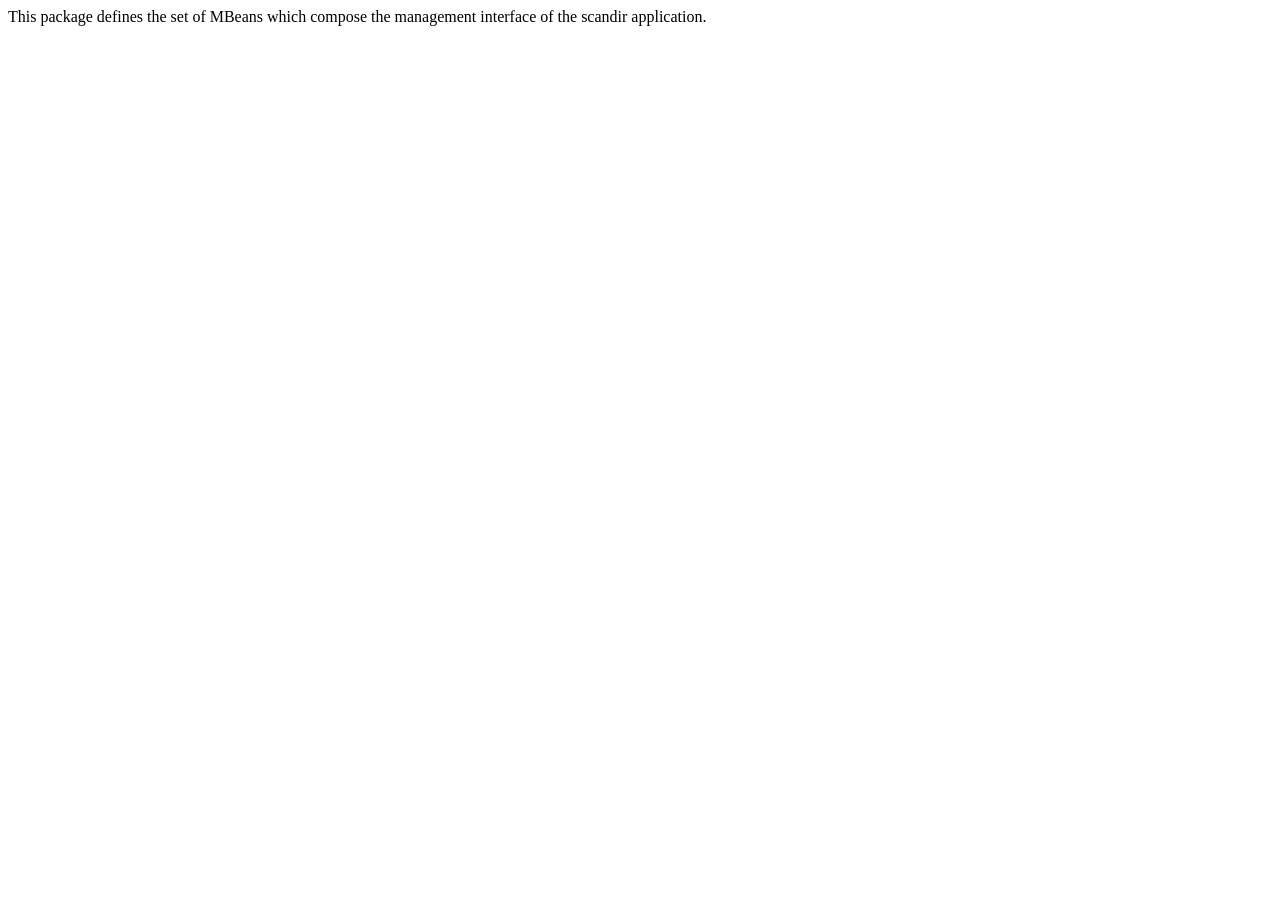
<file: jdk8/sample/jmx/jmx-scandir/src/com/sun/jmx/examples/scandir/package.html>
<!DOCTYPE HTML PUBLIC "-//W3C//DTD HTML 4.01 Transitional//EN">

<html>
  <head>
<!--
 Copyright (c) 2006, Oracle and/or its affiliates. All rights reserved.

 Redistribution and use in source and binary forms, with or without
 modification, are permitted provided that the following conditions
 are met:

   - Redistributions of source code must retain the above copyright
     notice, this list of conditions and the following disclaimer.

   - Redistributions in binary form must reproduce the above copyright
     notice, this list of conditions and the following disclaimer in the
     documentation and/or other materials provided with the distribution.

   - Neither the name of Oracle nor the names of its
     contributors may be used to endorse or promote products derived
     from this software without specific prior written permission.

 THIS SOFTWARE IS PROVIDED BY THE COPYRIGHT HOLDERS AND CONTRIBUTORS "AS
 IS" AND ANY EXPRESS OR IMPLIED WARRANTIES, INCLUDING, BUT NOT LIMITED TO,
 THE IMPLIED WARRANTIES OF MERCHANTABILITY AND FITNESS FOR A PARTICULAR
 PURPOSE ARE DISCLAIMED.  IN NO EVENT SHALL THE COPYRIGHT OWNER OR
 CONTRIBUTORS BE LIABLE FOR ANY DIRECT, INDIRECT, INCIDENTAL, SPECIAL,
 EXEMPLARY, OR CONSEQUENTIAL DAMAGES (INCLUDING, BUT NOT LIMITED TO,
 PROCUREMENT OF SUBSTITUTE GOODS OR SERVICES; LOSS OF USE, DATA, OR
 PROFITS; OR BUSINESS INTERRUPTION) HOWEVER CAUSED AND ON ANY THEORY OF
 LIABILITY, WHETHER IN CONTRACT, STRICT LIABILITY, OR TORT (INCLUDING
 NEGLIGENCE OR OTHERWISE) ARISING IN ANY WAY OUT OF THE USE OF THIS
 SOFTWARE, EVEN IF ADVISED OF THE POSSIBILITY OF SUCH DAMAGE.
-->

    <title>com.sun.jmx.examples.scandir</title>
  </head>
  <body>
  <p>
  This package defines the set of MBeans which compose the
  management interface of the scandir application.
  </p>
  
  </body>
</html>
</file>
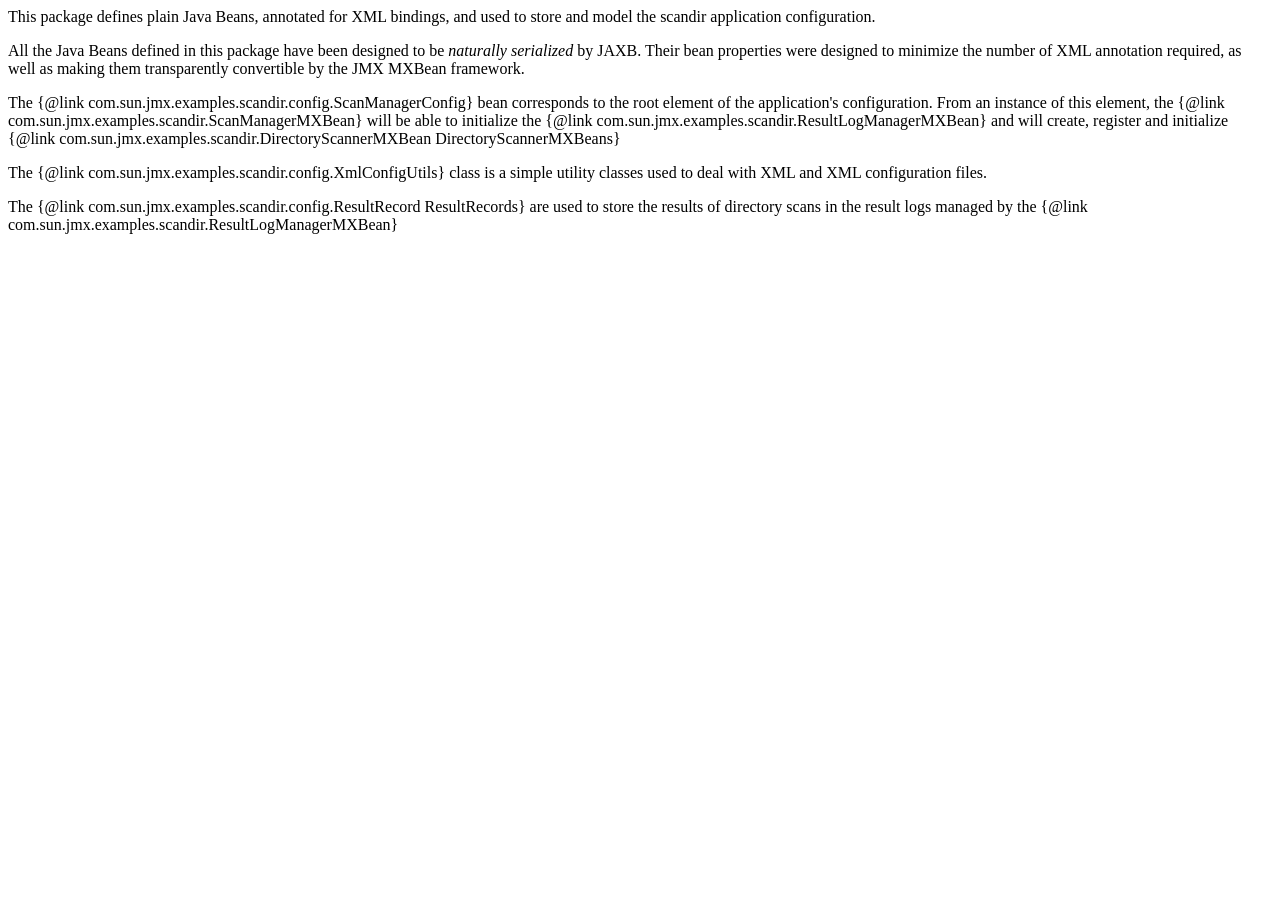
<file: jdk8/sample/jmx/jmx-scandir/src/com/sun/jmx/examples/scandir/config/package.html>
<!DOCTYPE HTML PUBLIC "-//W3C//DTD HTML 4.01 Transitional//EN">

<html>
  <head>

<!--
 Copyright (c) 2006, Oracle and/or its affiliates. All rights reserved.

 Redistribution and use in source and binary forms, with or without
 modification, are permitted provided that the following conditions
 are met:

   - Redistributions of source code must retain the above copyright
     notice, this list of conditions and the following disclaimer.

   - Redistributions in binary form must reproduce the above copyright
     notice, this list of conditions and the following disclaimer in the
     documentation and/or other materials provided with the distribution.

   - Neither the name of Oracle nor the names of its
     contributors may be used to endorse or promote products derived
     from this software without specific prior written permission.

 THIS SOFTWARE IS PROVIDED BY THE COPYRIGHT HOLDERS AND CONTRIBUTORS "AS
 IS" AND ANY EXPRESS OR IMPLIED WARRANTIES, INCLUDING, BUT NOT LIMITED TO,
 THE IMPLIED WARRANTIES OF MERCHANTABILITY AND FITNESS FOR A PARTICULAR
 PURPOSE ARE DISCLAIMED.  IN NO EVENT SHALL THE COPYRIGHT OWNER OR
 CONTRIBUTORS BE LIABLE FOR ANY DIRECT, INDIRECT, INCIDENTAL, SPECIAL,
 EXEMPLARY, OR CONSEQUENTIAL DAMAGES (INCLUDING, BUT NOT LIMITED TO,
 PROCUREMENT OF SUBSTITUTE GOODS OR SERVICES; LOSS OF USE, DATA, OR
 PROFITS; OR BUSINESS INTERRUPTION) HOWEVER CAUSED AND ON ANY THEORY OF
 LIABILITY, WHETHER IN CONTRACT, STRICT LIABILITY, OR TORT (INCLUDING
 NEGLIGENCE OR OTHERWISE) ARISING IN ANY WAY OUT OF THE USE OF THIS
 SOFTWARE, EVEN IF ADVISED OF THE POSSIBILITY OF SUCH DAMAGE.
-->

    <title>com.sun.jmx.examples.scandir.config</title>
  </head>
  <body>
  <p>
     This package defines plain Java Beans, annotated for
     XML bindings, and used to store and model the scandir 
     application configuration.
  </p>
  <p>All the Java Beans defined in this package have been 
     designed to be <i>naturally serialized</i> by JAXB.
     Their bean properties were designed to minimize
     the number of XML annotation required, as well as 
     making them transparently convertible by the 
     JMX MXBean framework.
  </p>
  <p>The {@link com.sun.jmx.examples.scandir.config.ScanManagerConfig} 
     bean corresponds to the root element of the application's configuration.
     From an instance of this element, the 
     {@link com.sun.jmx.examples.scandir.ScanManagerMXBean} will be
     able to initialize the 
     {@link com.sun.jmx.examples.scandir.ResultLogManagerMXBean} and will
     create, register and initialize 
     {@link com.sun.jmx.examples.scandir.DirectoryScannerMXBean DirectoryScannerMXBeans}
  </p>
  <p>The {@link com.sun.jmx.examples.scandir.config.XmlConfigUtils} class is a simple utility
     classes used to deal with XML and XML configuration files.
  </p>
  <p>The {@link com.sun.jmx.examples.scandir.config.ResultRecord ResultRecords} 
     are used to store the results of directory scans in the result logs
     managed by the {@link com.sun.jmx.examples.scandir.ResultLogManagerMXBean}
  </p>
  </body>
</html>
</file>
<file: web/css/global.css>
﻿/* ========================================
   MyShop Global Design System
   Palette: #111 / #666 / #FFF / #FF0000
   Philosophy: Minimalist, Premium, Clean
   ======================================== */
@import url('https://fonts.googleapis.com/css2?family=Inter:wght@300;400;500;600;700&display=swap');

:root {
  --c-black:    #111111;
  --c-gray:     #666666;
  --c-white:    #FFFFFF;
  --c-red:      #FF0000;
  --c-border:   #E5E5E5;
  --c-bg:       #F5F5F5;
  --c-bg-dark:  #1A1A1A;
  --font:       'Inter', 'PingFang SC', 'Microsoft YaHei', 'Helvetica Neue', sans-serif;
  --max-w:      1200px;
  --hdr-h:      64px;
  --trans:      0.3s cubic-bezier(0.4, 0, 0.2, 1);
  --radius:     4px;
}

*, *::before, *::after { margin:0; padding:0; box-sizing:border-box; }

html { scroll-behavior:smooth; -webkit-font-smoothing:antialiased; }
body {
  font-family: var(--font);
  font-size: 14px;
  color: var(--c-black);
  background: var(--c-white);
  line-height: 1.6;
  min-height: 100vh;
}

a { color:inherit; text-decoration:none; }
ul, ol { list-style:none; }
img { max-width:100%; height:auto; display:block; }
button { cursor:pointer; font-family:inherit; border:none; background:none; }
input, select, textarea { font-family:inherit; }

.container { max-width:var(--max-w); margin:0 auto; padding:0 20px; }

/* ---- Header ---- */
.site-header {
  position: fixed; top: 0; left: 0; right: 0; z-index: 1000;
  height: var(--hdr-h); background: rgba(255,255,255,0.97);
  backdrop-filter: blur(10px);
  border-bottom: 1px solid transparent;
  transition: border-color var(--trans), box-shadow var(--trans);
}
.site-header.scrolled { border-bottom-color: var(--c-border); box-shadow: 0 1px 3px rgba(0,0,0,0.04); }
.header-inner {
  display: flex; align-items: center; justify-content: space-between;
  height: var(--hdr-h); max-width: var(--max-w); margin: 0 auto; padding: 0 20px;
}
.header-logo { font-size: 22px; font-weight: 700; letter-spacing: 1px; }
.header-logo span { color: var(--c-red); }

.nav-main { display: flex; gap: 32px; }
.nav-main a {
  font-size: 13px; font-weight: 500; letter-spacing: 0.5px;
  color: var(--c-black); text-transform: uppercase;
  position: relative; padding: 4px 0; transition: color var(--trans);
}
.nav-main a::after {
  content: ''; position: absolute; bottom: 0; left: 0; width: 0; height: 1.5px;
  background: var(--c-black); transition: width var(--trans);
}
.nav-main a:hover::after { width: 100%; }

.header-actions { display: flex; align-items: center; gap: 20px; }
.icon-btn { position: relative; font-size: 18px; color: var(--c-black); transition: color var(--trans); display: flex; align-items: center; }
.icon-btn:hover { color: var(--c-red); }
.cart-badge {
  position: absolute; top: -8px; right: -10px; min-width: 18px; height: 18px;
  background: var(--c-red); color: var(--c-white); font-size: 10px; font-weight: 600;
  border-radius: 9px; display: flex; align-items: center; justify-content: center;
  padding: 0 4px; display: none;
}
.cart-badge.show { display: flex; }

/* Mobile hamburger */
.hamburger { display: none; flex-direction: column; gap: 5px; cursor: pointer; padding: 4px; }
.hamburger span { display: block; width: 22px; height: 2px; background: var(--c-black); transition: var(--trans); }
.hamburger.active span:nth-child(1) { transform: translateY(7px) rotate(45deg); }
.hamburger.active span:nth-child(2) { opacity: 0; }
.hamburger.active span:nth-child(3) { transform: translateY(-7px) rotate(-45deg); }

/* Mobile menu */
.mobile-nav {
  display: none; position: fixed; top: var(--hdr-h); left: 0; right: 0;
  background: var(--c-white); border-bottom: 1px solid var(--c-border);
  padding: 16px 20px; flex-direction: column; gap: 12px; z-index: 999;
}
.mobile-nav.active { display: flex; }
.mobile-nav a { font-size: 14px; font-weight: 500; padding: 8px 0; border-bottom: 1px solid var(--c-border); }

/* ---- Hero Banner ---- */
.hero { margin-top: var(--hdr-h); position: relative; overflow:hidden; }
.hero-slider { display: flex; transition: transform 0.6s cubic-bezier(0.4,0,0.2,1); }
.hero-slide {
  min-width: 100%; height: 520px; position: relative;
  display: flex; align-items: center; justify-content: center;
  overflow: hidden;
}
.hero-slide:nth-child(1) { background: #F5F5F0; }
.hero-slide:nth-child(2) { background: #F0F0F5; }
.hero-slide:nth-child(3) { background: #F0F5F0; }

.hero-content { text-align: center; z-index: 2; max-width: 500px; padding: 0 20px; }
.hero-content h2 { font-size: 48px; font-weight: 300; letter-spacing: 2px; margin-bottom: 16px; color: var(--c-black); }
.hero-content p { font-size: 16px; color: var(--c-gray); margin-bottom: 32px; line-height: 1.8; }
.hero-cta {
  display: inline-block; padding: 14px 48px; font-size: 13px; font-weight: 600;
  letter-spacing: 1px; text-transform: uppercase;
  border: 2px solid var(--c-black); border-radius: 0;
  transition: all var(--trans); background: transparent; color: var(--c-black);
}
.hero-cta:hover { background: var(--c-black); color: var(--c-white); }

.hero-dots { position: absolute; bottom: 32px; left: 50%; transform: translateX(-50%); display: flex; gap: 12px; z-index: 3; }
.hero-dot { width: 8px; height: 8px; border-radius: 50%; background: #CCC; cursor: pointer; transition: var(--trans); }
.hero-dot.active { background: var(--c-black); width: 24px; border-radius: 4px; }

.hero-arrows { position: absolute; top: 50%; transform: translateY(-50%); width: 100%; display: flex; justify-content: space-between; padding: 0 24px; z-index: 3; pointer-events: none; }
.hero-arrow { width: 44px; height: 44px; border-radius: 50%; background: rgba(255,255,255,0.9); display: flex; align-items: center; justify-content: center; cursor: pointer; pointer-events: auto; transition: var(--trans); font-size: 18px; color: var(--c-black); }
.hero-arrow:hover { background: var(--c-white); }

/* ---- Section ---- */
.section { padding: 80px 0; }
.section-header { text-align: center; margin-bottom: 48px; }
.section-header h2 { font-size: 28px; font-weight: 500; letter-spacing: 1px; margin-bottom: 8px; }
.section-header p { font-size: 14px; color: var(--c-gray); }

/* ---- Category Grid ---- */
.category-grid { display: grid; grid-template-columns: repeat(3, 1fr); gap: 24px; }
.category-card {
  position: relative; overflow: hidden; border-radius: var(--radius);
  aspect-ratio: 16/10; cursor: pointer; background: var(--c-bg);
}
.category-card img { width: 100%; height: 100%; object-fit: cover; transition: transform 0.6s ease; }
.category-card:hover img { transform: scale(1.05); }
.category-card-overlay {
  position: absolute; inset: 0; display: flex; flex-direction: column;
  align-items: center; justify-content: center; gap: 8px;
  background: rgba(0,0,0,0.15); transition: background var(--trans);
}
.category-card:hover .category-card-overlay { background: rgba(0,0,0,0.35); }
.category-card-overlay h3 { color: #fff; font-size: 20px; font-weight: 500; letter-spacing: 1px; }
.category-card-overlay span { color: rgba(255,255,255,0.8); font-size: 12px; letter-spacing: 1px; text-transform: uppercase; }

/* ---- Product Card ---- */
.product-grid { display: grid; grid-template-columns: repeat(4, 1fr); gap: 24px; }
.product-card {
  position: relative; cursor: pointer; transition: transform var(--trans);
}
.product-card:hover { transform: translateY(-4px); }
.product-card-image {
  position: relative; overflow: hidden; border-radius: var(--radius);
  aspect-ratio: 1/1; background: var(--c-bg); margin-bottom: 12px;
}
.product-card-image img { width: 100%; height: 100%; object-fit: cover; transition: transform 0.6s ease; }
.product-card:hover .product-card-image img { transform: scale(1.05); }
.product-card-actions {
  position: absolute; bottom: 12px; right: 12px; display: flex; gap: 8px;
  opacity: 0; transform: translateY(8px); transition: all var(--trans);
}
.product-card:hover .product-card-actions { opacity: 1; transform: translateY(0); }
.product-card-actions button {
  width: 36px; height: 36px; border-radius: 50%; background: var(--c-white);
  display: flex; align-items: center; justify-content: center; font-size: 14px;
  box-shadow: 0 2px 8px rgba(0,0,0,0.1); transition: var(--trans); color: var(--c-black);
}
.product-card-actions button:hover { background: var(--c-black); color: var(--c-white); }
.product-card-name { font-size: 14px; font-weight: 400; margin-bottom: 6px; }
.product-card-price { font-size: 15px; font-weight: 600; color: var(--c-red); }
.product-card-price .original { font-size: 12px; color: #999; text-decoration: line-through; font-weight: 400; margin-left: 8px; }
.product-card-meta { display: flex; gap: 12px; font-size: 11px; color: var(--c-gray); margin-top: 4px; }

.tag-new {
  position: absolute; top: 10px; left: 10px; z-index: 2;
  background: var(--c-black); color: var(--c-white); font-size: 10px;
  font-weight: 600; padding: 2px 8px; border-radius: 2px; letter-spacing: 0.5px;
}

/* ---- New Arrivals Scroll ---- */
.new-scroll { display: flex; gap: 20px; overflow-x: auto; scroll-snap-type: x mandatory; padding-bottom: 8px; }
.new-scroll::-webkit-scrollbar { height: 4px; }
.new-scroll::-webkit-scrollbar-thumb { background: #CCC; border-radius: 2px; }
.new-scroll .product-card { min-width: 260px; scroll-snap-align: start; }

/* ---- Footer ---- */
.site-footer { background: var(--c-bg-dark); color: #999; padding: 60px 0 30px; }
.footer-grid { display: grid; grid-template-columns: 2fr 1fr 1fr 1fr 1fr; gap: 40px; margin-bottom: 40px; }
.footer-col h4 { color: var(--c-white); font-size: 14px; font-weight: 600; margin-bottom: 20px; letter-spacing: 0.5px; }
.footer-col p { font-size: 13px; line-height: 2; }
.footer-col a { display: block; font-size: 13px; color: #999; padding: 4px 0; transition: color var(--trans); }
.footer-col a:hover { color: var(--c-white); }
.footer-bottom { border-top: 1px solid #333; padding-top: 24px; text-align: center; font-size: 12px; }

/* ---- Pagination ---- */
.pagination { display: flex; justify-content: center; gap: 4px; margin-top: 40px; }
.pagination a, .pagination span {
  display: inline-flex; align-items: center; justify-content: center;
  min-width: 36px; height: 36px; font-size: 13px; border-radius: var(--radius);
  border: 1px solid var(--c-border); color: var(--c-black); transition: var(--trans);
}
.pagination a:hover { border-color: var(--c-black); }
.pagination .current { background: var(--c-black); color: var(--c-white); border-color: var(--c-black); }
.pagination .disabled { color: #CCC; pointer-events: none; }

/* ---- Buttons ---- */
.btn {
  display: inline-flex; align-items: center; justify-content: center; gap: 8px;
  padding: 10px 24px; font-size: 13px; font-weight: 500; letter-spacing: 0.5px;
  border-radius: var(--radius); transition: all var(--trans);
}
.btn-primary { background: var(--c-black); color: var(--c-white); }
.btn-primary:hover { background: #333; }
.btn-outline { border: 1px solid var(--c-black); background: transparent; color: var(--c-black); }
.btn-outline:hover { background: var(--c-black); color: var(--c-white); }
.btn-danger { background: var(--c-red); color: var(--c-white); }
.btn-sm { padding: 6px 14px; font-size: 12px; }
.btn-lg { padding: 14px 48px; font-size: 14px; }

/* ---- Form ---- */
.form-group { margin-bottom: 20px; }
.form-label { display: block; font-size: 12px; font-weight: 600; letter-spacing: 0.5px; margin-bottom: 6px; text-transform: uppercase; color: var(--c-gray); }
.form-input {
  width: 100%; padding: 12px 14px; font-size: 14px; border: 1px solid var(--c-border);
  border-radius: var(--radius); transition: border-color var(--trans); outline: none;
}
.form-input:focus { border-color: var(--c-black); }

/* ---- Breadcrumb ---- */
.breadcrumb { display: flex; gap: 8px; font-size: 12px; color: var(--c-gray); padding: 12px 0; }
.breadcrumb a:hover { color: var(--c-black); }
.breadcrumb span { color: var(--c-black); }

/* ---- Toast ---- */
.toast { position: fixed; top: 80px; right: 20px; z-index: 2000; padding: 12px 24px; border-radius: var(--radius); font-size: 13px; font-weight: 500; animation: slideIn 0.3s ease; display: none; }
.toast.success { background: var(--c-black); color: var(--c-white); }
.toast.error { background: var(--c-red); color: var(--c-white); }
@keyframes slideIn { from { opacity:0; transform:translateX(100%); } to { opacity:1; transform:translateX(0); } }

/* ---- Utility ---- */
.text-center { text-align:center; }
.text-gray { color:var(--c-gray); }
.mt-20 { margin-top:20px; }
.mb-20 { margin-bottom:20px; }
.hidden { display:none; }

/* ---- Responsive ---- */
@media (max-width: 1024px) {
  .product-grid { grid-template-columns: repeat(3, 1fr); }
  .category-grid { grid-template-columns: repeat(2, 1fr); }
  .footer-grid { grid-template-columns: repeat(3, 1fr); }
}
@media (max-width: 768px) {
  .nav-main, .header-actions .icon-btn:not(.cart-icon) { display: none; }
  .hamburger { display: flex; }
  .product-grid { grid-template-columns: repeat(2, 1fr); }
  .category-grid { grid-template-columns: 1fr; }
  .hero-slide { height: 360px; }
  .hero-content h2 { font-size: 32px; }
  .hero-arrows { display: none; }
  .footer-grid { grid-template-columns: 1fr 1fr; }
  .section { padding: 48px 0; }
  .new-scroll .product-card { min-width: 200px; }
}
@media (max-width: 480px) {
  .product-grid { grid-template-columns: repeat(2, 1fr); gap: 12px; }
}
</file>
